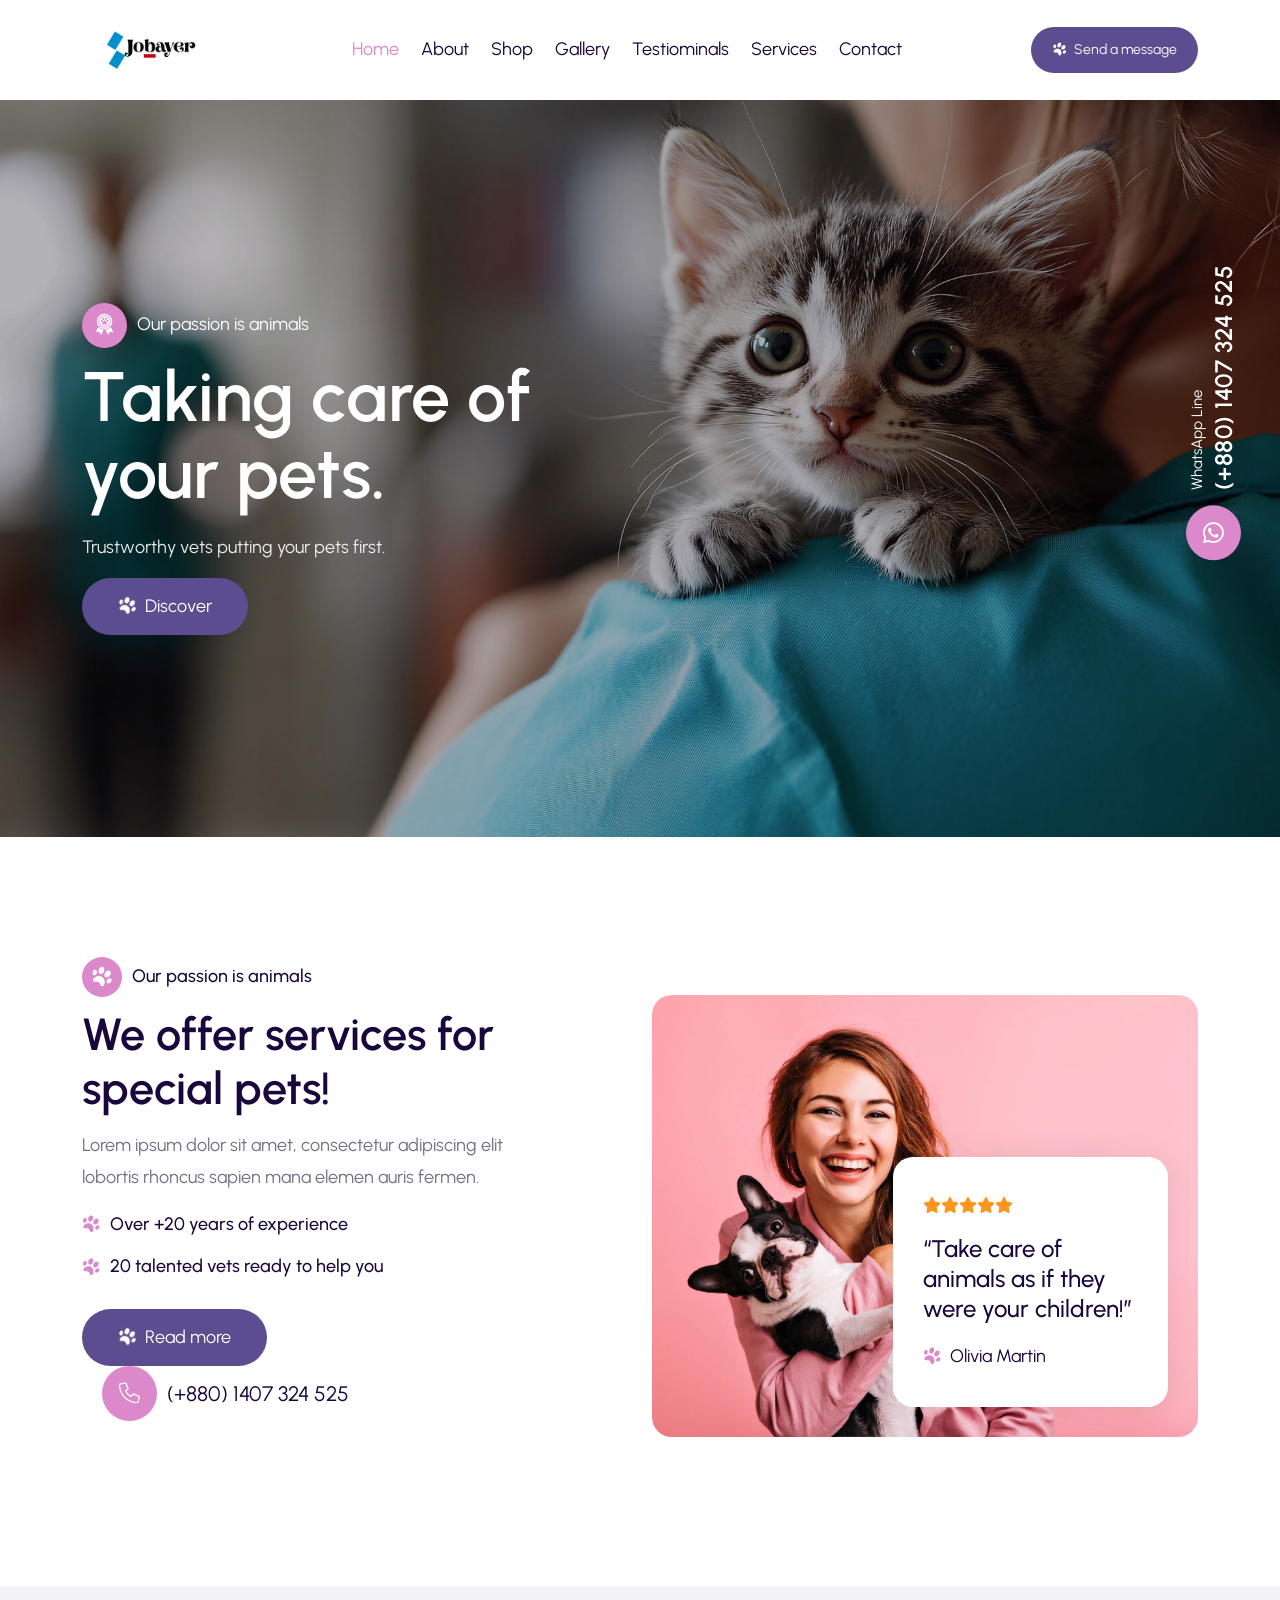
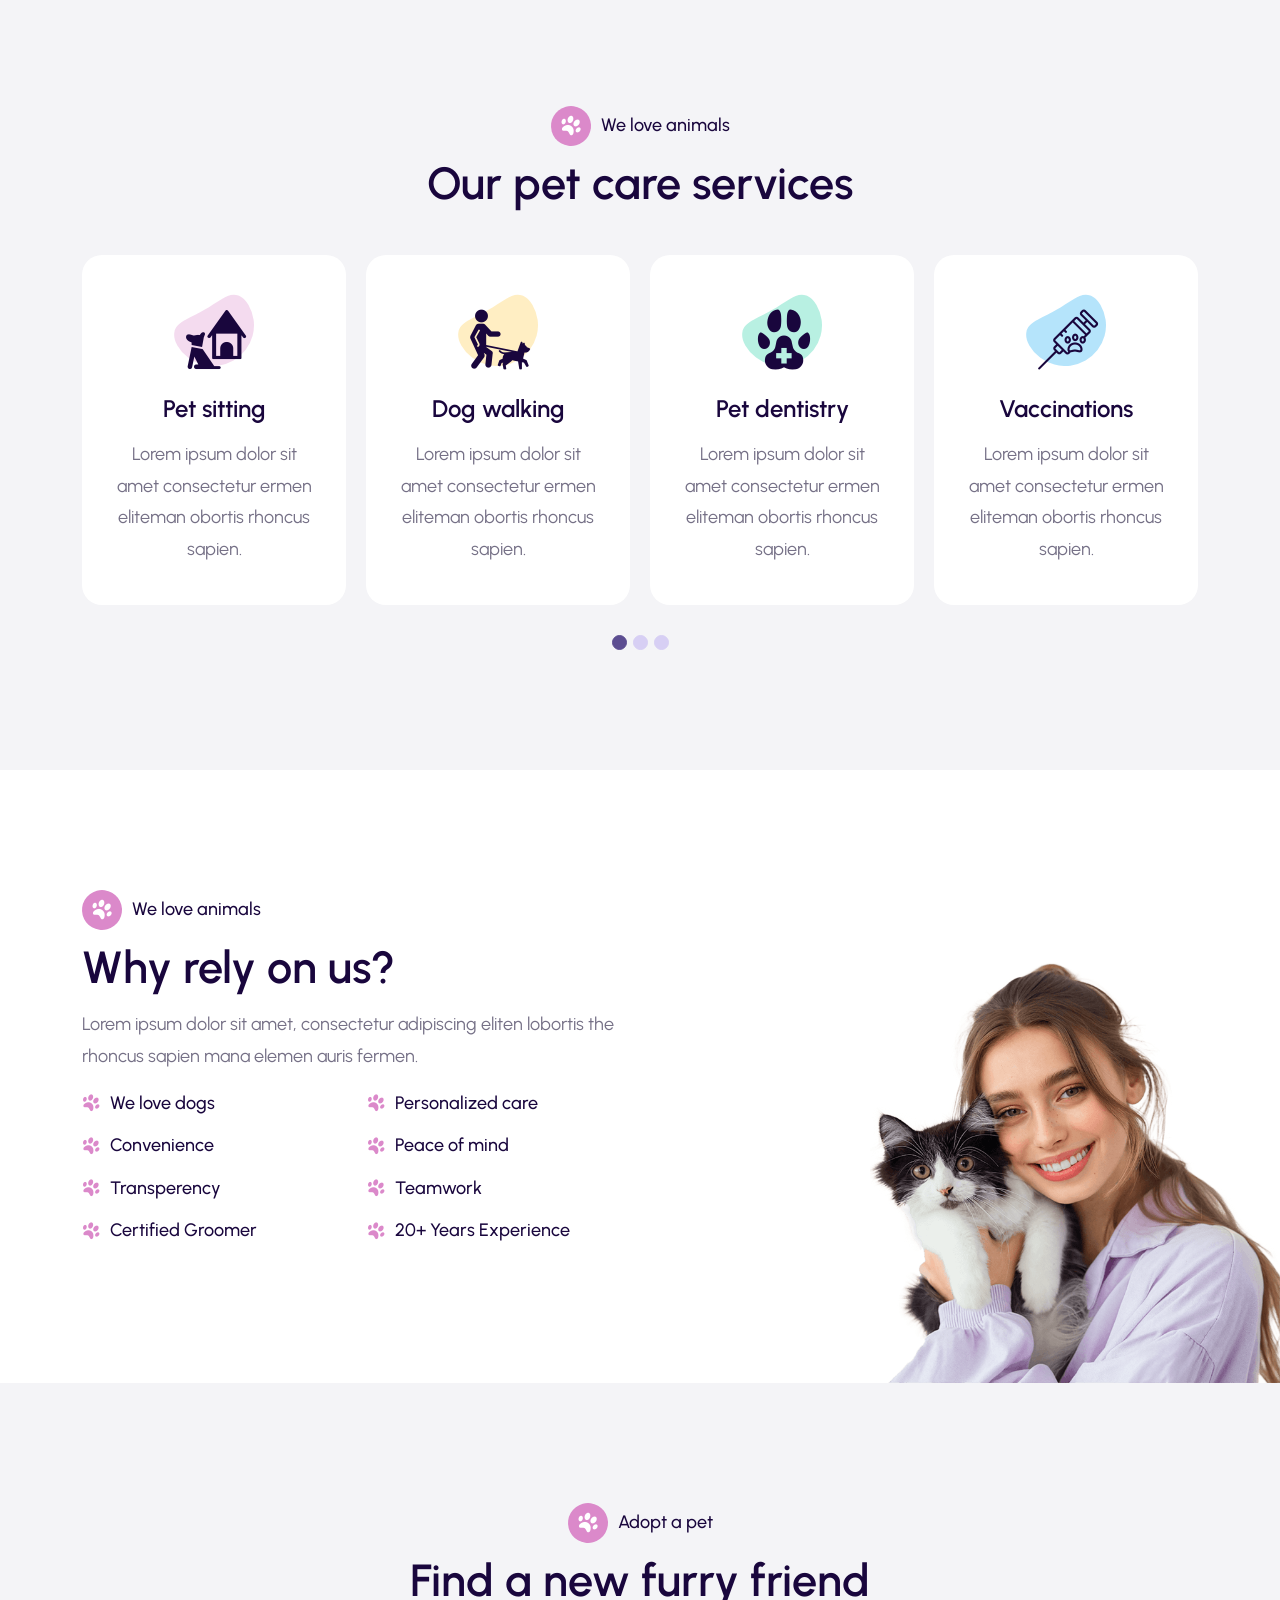
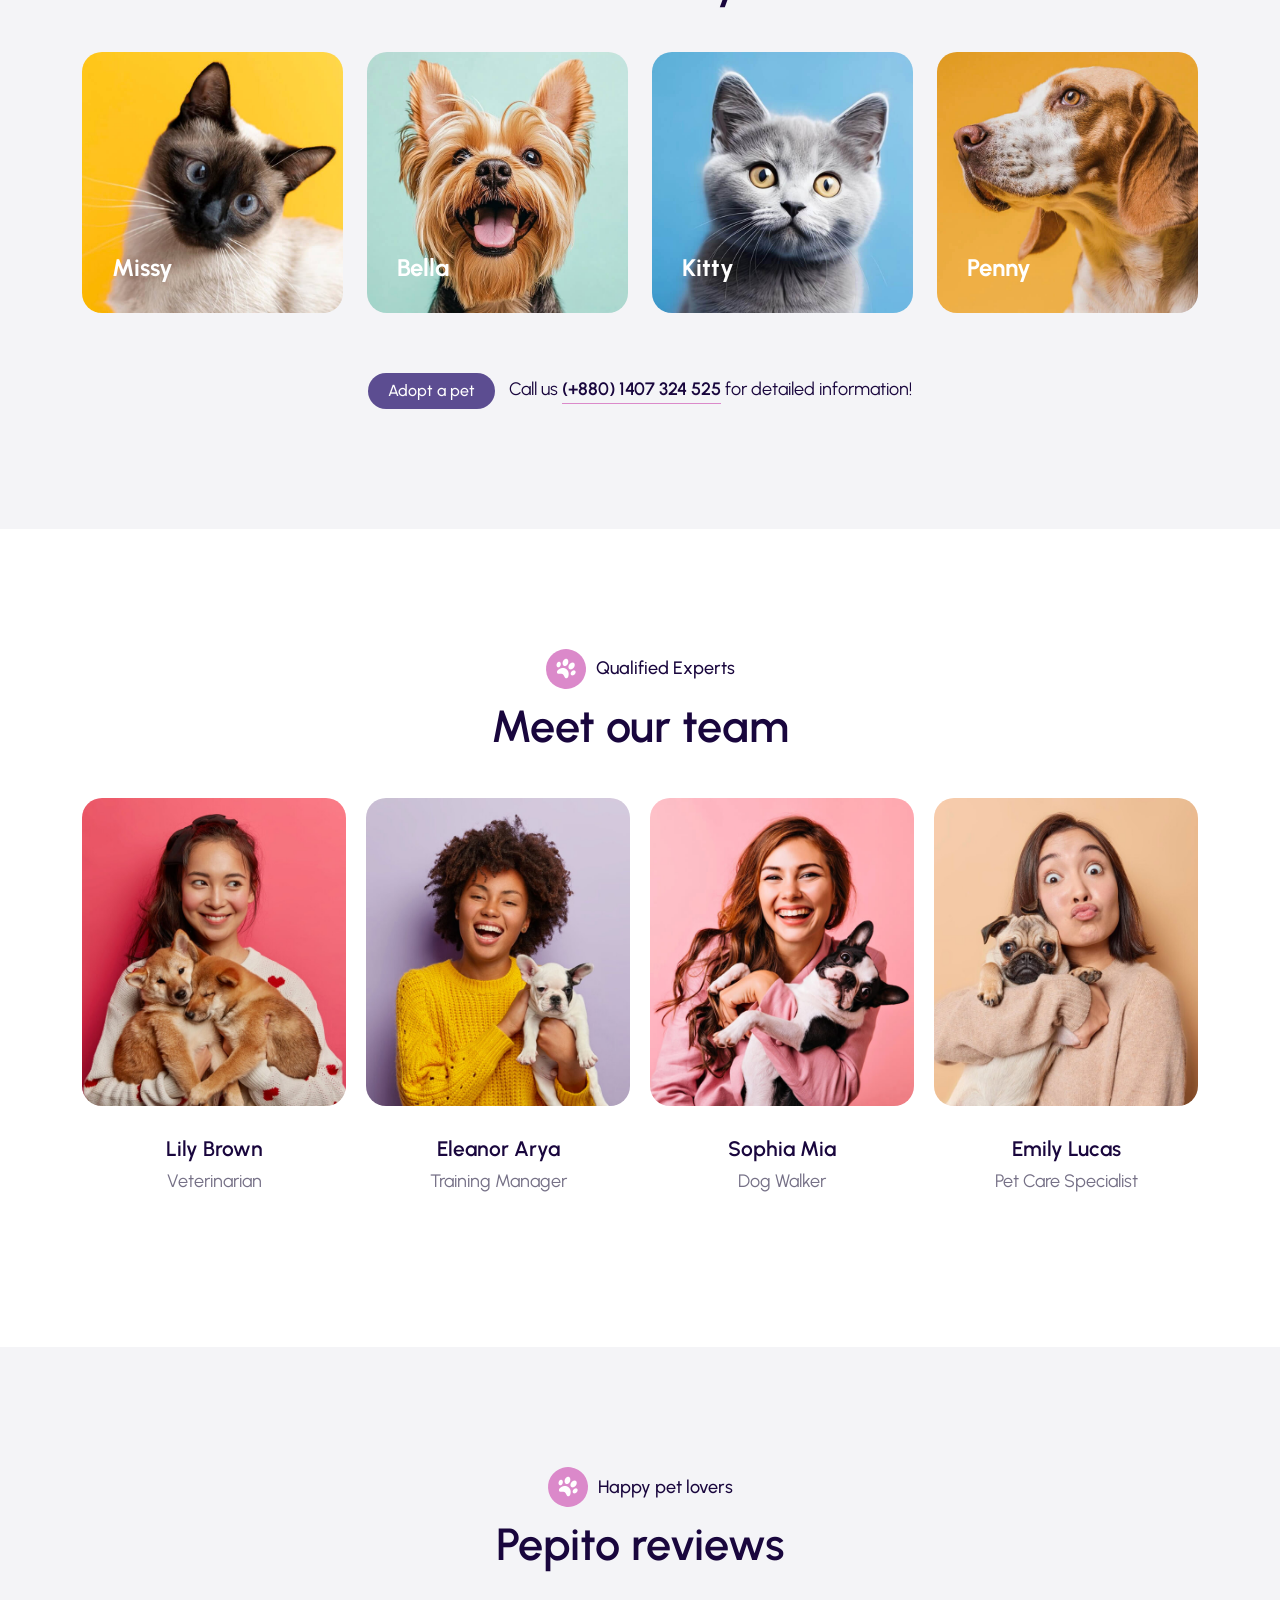
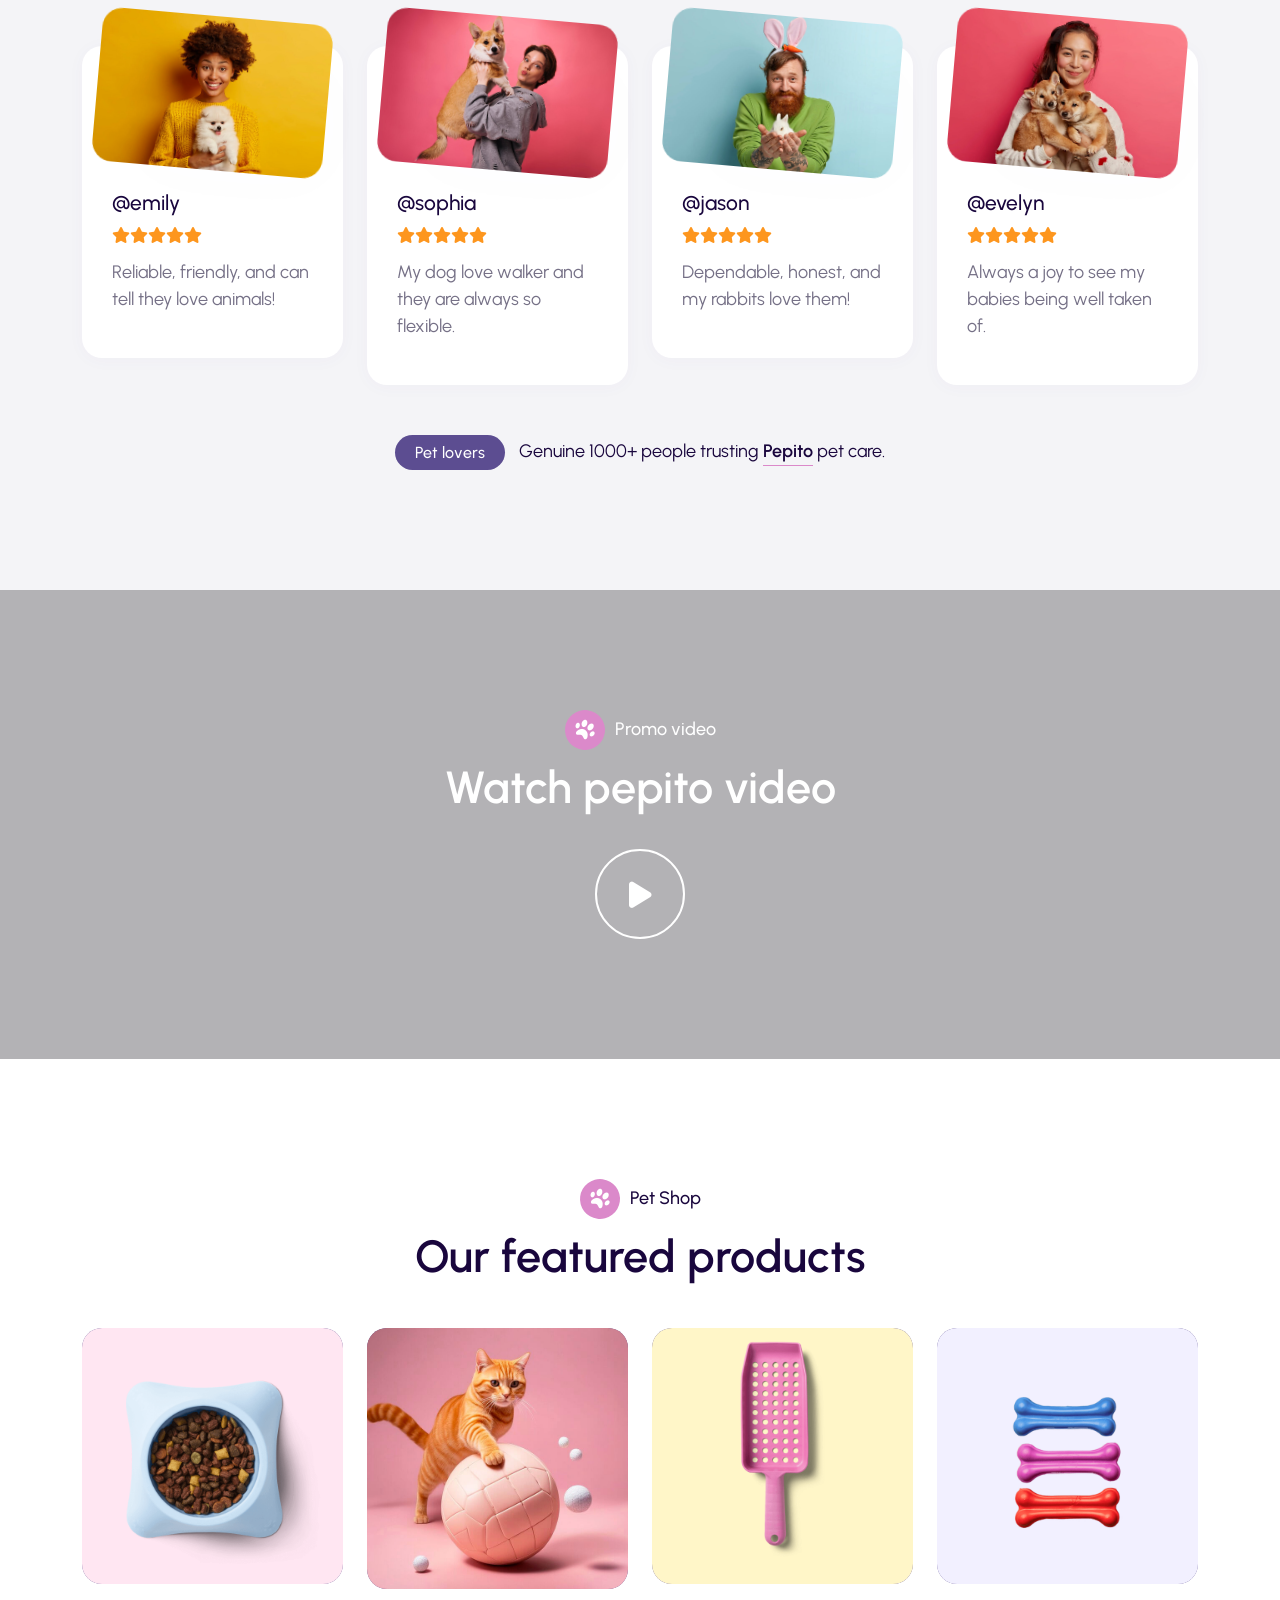
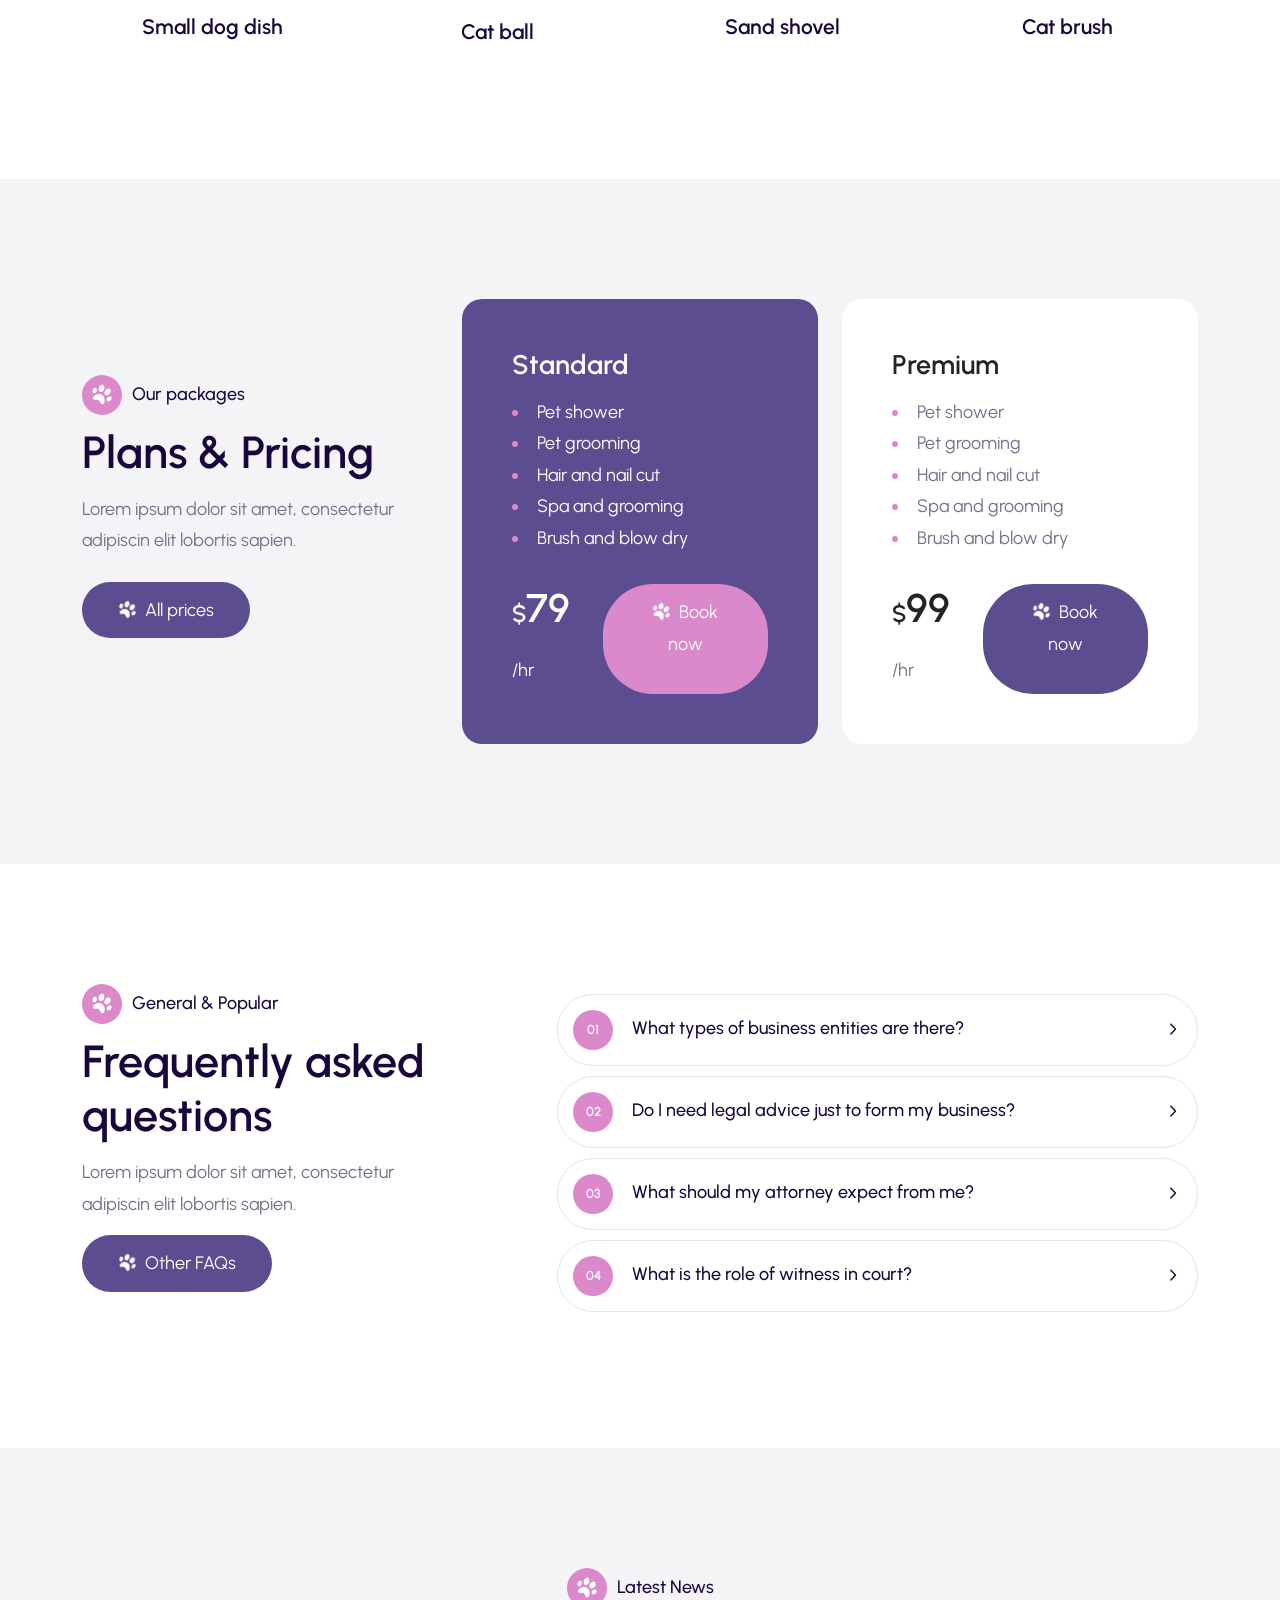
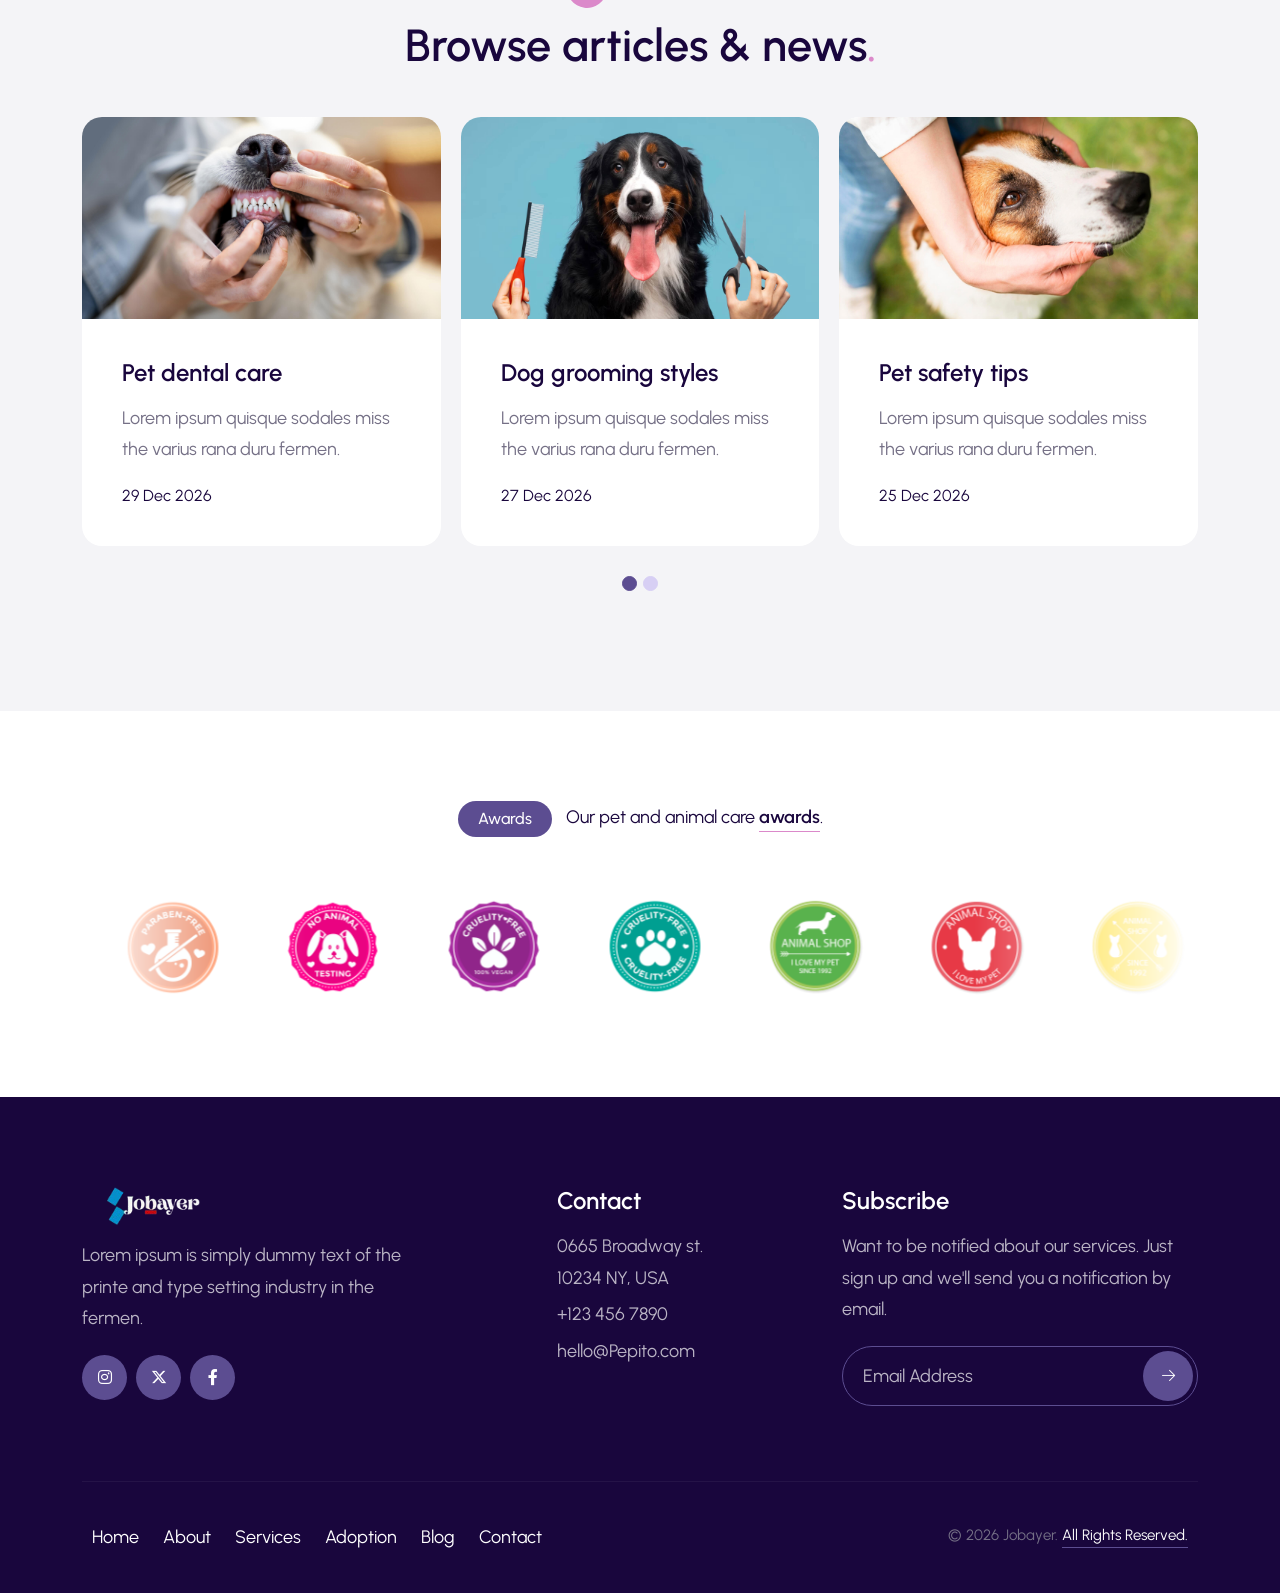
<file: index.html>
<!DOCTYPE html>
<html lang="en-US">


<head>
    <meta charset="utf-8">
    <meta name="viewport" content="width=device-width, initial-scale=1">
    <title>Pet Care & Veterinary</title>
    <meta name="description" content="Pepito is a clean and modern template for pet care, veterinary clinics, and pet stores. Features responsive design, grooming services, and animal adoption layouts.">
    <meta name="keywords" content="pet care, veterinary, pet shop, animal clinic, dog training, cat grooming, pet hotel, adoption, vet store, bootstrap 5, pet icons, animal boarding, responsive, duruthemes, pepito template">
    <meta name="author" content="DuruThemes">
    <meta name="robots" content="index, follow">
    <link rel="canonical" href="index-2.html">
    <link rel="icon" href="img/favicon.png" type="image/png">
    <link rel="preconnect" href="https://fonts.googleapis.com/">
    <link rel="preconnect" href="https://fonts.gstatic.com/" crossorigin>
    <link href="https://fonts.googleapis.com/css2?family=Urbanist:ital,wght@0,100..900;1,100..900&amp;display=swap" rel="stylesheet">
    <link rel="stylesheet" href="css/plugins.css" />
    <link rel="stylesheet" href="css/style.css" />
</head>
<body>
    <!-- Preloader -->
    <div class="preloader">
        <div class="centered">
            <div class="cont">
                <div class="loader-circle"></div>
                <div class="loader-line-mask">
                    <div class="loader-line"></div>
                </div> <img src="img/preloader.png" alt="">
            </div>
        </div>
    </div>
    <!-- Progress scroll totop -->
    <div class="progress-wrap cursor-pointer">
        <svg class="progress-circle svg-content" width="100%" height="100%" viewBox="-1 -1 102 102">
            <path d="M50,1 a49,49 0 0,1 0,98 a49,49 0 0,1 0,-98" />
        </svg>
    </div>
    <!-- Navbar -->
    <nav class="navbar navbar-expand-lg">
        <div class="container">
            <!-- Logo -->
            <div class="logo-wrapper">
                <a class="logo" href="index.html"> <img src="img/logo.png" class="logo-img" alt=""> </a>
                <!-- <div class="logo"><h2>Pepito</h2></div> -->
            </div>
            <!-- Button -->
            <button class="navbar-toggler" type="button" data-bs-toggle="collapse" data-bs-target="#navbar" aria-controls="navbar" aria-expanded="false" aria-label="Toggle navigation"> <span class="navbar-toggler-icon"><i class="fa-light fa-bars"></i></span> </button>
            <!-- Menu -->
            <div class="collapse navbar-collapse" id="navbar">

                <ul class="navbar-nav mx-auto">
                    <li class="nav-item">
                        <a class="nav-link active" href="index.html">Home</a></li>
                    <li class="nav-item">
                        <a class="nav-link" href="about.html">About</a>
                    </li>
                    <li class="nav-item">
                        <a class="nav-link" href="shop.html">Shop</a>
                    </li>
                    <li class="nav-item">
                        <a class="nav-link" href="gallery.html">Gallery</a>
                    </li>
                    <li class="nav-item">
                        <a class="nav-link" href="testiominals.html">Testiominals</a>
                    </li>
                    <li class="nav-item">
                        <a class="nav-link" href="services.html">Services</a>
                    </li>
                    <li class="nav-item">
                        <a class="nav-link" href="contact.html">Contact</a>
                    </li>
                </ul>
                <div class="navbar-right">
                    <div class="button"><a href="#0"><i class="flaticon-pawprint-4 mr-5"></i> Send a message</a></div>
                </div>
            </div>
        </div>
    </nav>
    <!-- Parallax Image Header -->
    <section class="parallax-header section-padding valign bg-img bg-position-top" data-overlay-dark="3" data-background="img/slider/4.jpg">
        <div class="container">
            <div class="row align-items-center">
                <div class="col-lg-6 col-md-12">
                    <h6><div class="icon"><i class="flaticon-prize-badge-with-paw-print"></i></div> Our passion is animals</h6>
                    <h1>Taking care of your pets.</h1>
                    <p>Trustworthy vets putting your pets first.</p> 
                    <a href="#" class="button-1"><i class="flaticon-pawprint-4"></i> Discover</a>
                </div>
            </div>
        </div>
        <!-- WhatsApp -->
        <div class="whatsapp">
            <a href="https://1.envato.market/bycamp" target="_blank">
                <div class="icon d-flex justify-content-center align-items-center"> <i class="fa-brands fa-whatsapp"></i> </div>
                <div class="call"><span> (+880) 1407 324 525</span>
                    <br>WhatsApp Line
                </div>
            </a>
        </div>
    </section>
    <!-- About -->
    <section class="about section-padding">
        <div class="container">
            <div class="row align-items-center">
                <div class="col-lg-5 col-md-12 mb-30">
                    <div class="content">
                        <div class="section-subtitle">
                            <div class="icon"><i class="flaticon-pawprint-4"></i></div> Our passion is animals
                        </div>
                        <div class="section-title">We offer services for special pets!</div>
                        <p>Lorem ipsum dolor sit amet, consectetur adipiscing elit lobortis rhoncus sapien mana elemen auris fermen.</p>
                        <ul class="listext list-unstyled">
                            <li>
                                <div class="listext-icon"> <i class="flaticon-pawprint-4"></i> </div>
                                <div class="listext-text">
                                    <p>Over +20 years of experience</p>
                                </div>
                            </li>
                            <li>
                                <div class="listext-icon"> <i class="flaticon-pawprint-4"></i> </div>
                                <div class="listext-text">
                                    <p>20 talented vets ready to help you</p>
                                </div>
                            </li>
                        </ul> <a href="about.html" class="button-1 mt-10"><i class="flaticon-pawprint-4"></i> Read more</a>
                        <div class="phone"><a href="tel:+1234567890"><i class="fa-light fa-phone"></i>(+880) 1407 324 525</a></div>
                    </div>
                </div>
                <div class="col-lg-6 offset-lg-1 col-md-12 mt-30">
                    <div class="item">
                        <div class="note vert-move">
                            <div class="icons mb-20"> <i class="fa-solid fa-star"></i> <i class="fa-solid fa-star"></i> <i class="fa-solid fa-star"></i> <i class="fa-solid fa-star"></i> <i class="fa-solid fa-star"></i> </div>
                            <div class="txt">“Take care of animals as if they were your children!”</div>
                            <div class="title"><i class="flaticon-pawprint-4"></i> Olivia Martin</div>
                            <div class="number-bg"></div>
                        </div> <img src="img/about.jpg" class="img-fluid" alt="">
                    </div>
                </div>
            </div>
        </div>
    </section>
    <!-- Services 1 -->
    <section class="services1 section-padding bg-light-gray">
        <div class="container">
            <div class="row">
                <div class="col-md-12 text-center mb-30">
                    <div class="section-subtitle">
                        <div class="icon"><i class="flaticon-pawprint-4"></i></div> We love animals
                    </div>
                    <div class="section-title">Our pet care services</div>
                </div>
            </div>
            <div class="row">
                <div class="col-md-12">
                    <div class="owl-carousel owl-theme">
                        <div class="item">
                            <div class="front">
                                <div class="contents"> <span class="flaticon-dog-and-pets-house">
                                        <span>
                                            <svg xmlns="http://www.w3.org/2000/svg" width="80" height="72" viewBox="0 0 80 72">
                                                <path class="svg-image fill-color" d="M30,16C46.588,6.484,54.481-2.058,64.3,1.452c3.145,1.125,6.861,3.657,10.212,9.426A40.611,40.611,0,0,1,59.5,66.544,41.151,41.151,0,0,1,3.482,51.629C0.134,45.865-.2,41.289.375,38.125,2.228,27.979,13.544,25.436,30,16Z"></path>
                                            </svg>
                                        </span> </span>
                                    <h2 class="title">Pet sitting</h2>
                                    <p class="text">Lorem ipsum dolor sit amet consectetur ermen eliteman obortis rhoncus sapien.</p>
                                </div>
                            </div>
                            <div class="back"> <img class="img img-fluid" src="img/services/01.jpg">
                                <div class="contents">
                                    <h2 class="title">Pet sitting</h2>
                                    <p class="text">Lorem ipsum dolor sit amet consectetur ermen eliteman obortis rhoncus sapien.</p> <a href="#" class="button-1 mt-20">Read more</a>
                                </div>
                            </div>
                        </div>
                        <div class="item">
                            <div class="front">
                                <div class="contents"> <span class="flaticon-animals-11">
                                        <span>
                                            <svg xmlns="http://www.w3.org/2000/svg" width="80" height="72" viewBox="0 0 80 72">
                                                <path class="svg-image fill-color-2" d="M30,16C46.588,6.484,54.481-2.058,64.3,1.452c3.145,1.125,6.861,3.657,10.212,9.426A40.611,40.611,0,0,1,59.5,66.544,41.151,41.151,0,0,1,3.482,51.629C0.134,45.865-.2,41.289.375,38.125,2.228,27.979,13.544,25.436,30,16Z"></path>
                                            </svg>
                                        </span> </span>
                                    <h2 class="title">Dog walking</h2>
                                    <p class="text">Lorem ipsum dolor sit amet consectetur ermen eliteman obortis rhoncus sapien.</p>
                                </div>
                            </div>
                            <div class="back"> <img class="img img-fluid" src="img/services/02.jpg">
                                <div class="contents">
                                    <h2 class="title">Dog walking</h2>
                                    <p class="text">Lorem ipsum dolor sit amet consectetur ermen eliteman obortis rhoncus sapien.</p> <a href="#" class="button-1 mt-20">Read more</a>
                                </div>
                            </div>
                        </div>
                        <div class="item">
                            <div class="front">
                                <div class="contents"> <span class="flaticon-veterinarian-hospital">
                                        <span>
                                            <svg xmlns="http://www.w3.org/2000/svg" width="80" height="72" viewBox="0 0 80 72">
                                                <path class="svg-image fill-color-3" d="M30,16C46.588,6.484,54.481-2.058,64.3,1.452c3.145,1.125,6.861,3.657,10.212,9.426A40.611,40.611,0,0,1,59.5,66.544,41.151,41.151,0,0,1,3.482,51.629C0.134,45.865-.2,41.289.375,38.125,2.228,27.979,13.544,25.436,30,16Z"></path>
                                            </svg>
                                        </span> </span>
                                    <h2 class="title">Pet dentistry</h2>
                                    <p class="text">Lorem ipsum dolor sit amet consectetur ermen eliteman obortis rhoncus sapien.</p>
                                </div>
                            </div>
                            <div class="back"> <img class="img img-fluid" src="img/services/03.jpg">
                                <div class="contents">
                                    <h2 class="title">Pet dentistry</h2>
                                    <p class="text">Lorem ipsum dolor sit amet consectetur ermen eliteman obortis rhoncus sapien.</p> <a href="#" class="button-1 mt-20">Read more</a>
                                </div>
                            </div>
                        </div>
                        <div class="item">
                            <div class="front">
                                <div class="contents"> <span class="flaticon-syringe">
                                        <span>
                                            <svg xmlns="http://www.w3.org/2000/svg" width="80" height="72" viewBox="0 0 80 72">
                                                <path class="svg-image fill-color-4" d="M30,16C46.588,6.484,54.481-2.058,64.3,1.452c3.145,1.125,6.861,3.657,10.212,9.426A40.611,40.611,0,0,1,59.5,66.544,41.151,41.151,0,0,1,3.482,51.629C0.134,45.865-.2,41.289.375,38.125,2.228,27.979,13.544,25.436,30,16Z"></path>
                                            </svg>
                                        </span> </span>
                                    <h2 class="title">Vaccinations</h2>
                                    <p class="text">Lorem ipsum dolor sit amet consectetur ermen eliteman obortis rhoncus sapien.</p>
                                </div>
                            </div>
                            <div class="back"> <img class="img img-fluid" src="img/services/04.jpg">
                                <div class="contents">
                                    <h2 class="title">Vaccinations</h2>
                                    <p class="text">Lorem ipsum dolor sit amet consectetur ermen eliteman obortis rhoncus sapien.</p> <a href="#" class="button-1 mt-20">Read more</a>
                                </div>
                            </div>
                        </div>
                        <div class="item">
                            <div class="front">
                                <div class="contents"> <span class="flaticon-scissors">
                                        <span>
                                            <svg xmlns="http://www.w3.org/2000/svg" width="80" height="72" viewBox="0 0 80 72">
                                                <path class="svg-image fill-color-2" d="M30,16C46.588,6.484,54.481-2.058,64.3,1.452c3.145,1.125,6.861,3.657,10.212,9.426A40.611,40.611,0,0,1,59.5,66.544,41.151,41.151,0,0,1,3.482,51.629C0.134,45.865-.2,41.289.375,38.125,2.228,27.979,13.544,25.436,30,16Z"></path>
                                            </svg>
                                        </span> </span>
                                    <h2 class="title">Pet grooming</h2>
                                    <p class="text">Lorem ipsum dolor sit amet consectetur ermen eliteman obortis rhoncus sapien.</p>
                                </div>
                            </div>
                            <div class="back"> <img class="img img-fluid" src="img/services/05.jpg">
                                <div class="contents">
                                    <h2 class="title">Pet grooming</h2>
                                    <p class="text">Lorem ipsum dolor sit amet consectetur ermen eliteman obortis rhoncus sapien.</p> <a href="#" class="button-1 mt-20">Read more</a>
                                </div>
                            </div>
                        </div>
                        <div class="item">
                            <div class="front">
                                <div class="contents"> <span class="flaticon-dog-puppy">
                                        <span>
                                            <svg xmlns="http://www.w3.org/2000/svg" width="80" height="72" viewBox="0 0 80 72">
                                                <path class="svg-image fill-color" d="M30,16C46.588,6.484,54.481-2.058,64.3,1.452c3.145,1.125,6.861,3.657,10.212,9.426A40.611,40.611,0,0,1,59.5,66.544,41.151,41.151,0,0,1,3.482,51.629C0.134,45.865-.2,41.289.375,38.125,2.228,27.979,13.544,25.436,30,16Z"></path>
                                            </svg>
                                        </span> </span>
                                    <h2 class="title">Puppy program</h2>
                                    <p class="text">Lorem ipsum dolor sit amet consectetur ermen eliteman obortis rhoncus sapien.</p>
                                </div>
                            </div>
                            <div class="back"> <img class="img img-fluid" src="img/services/06.jpg">
                                <div class="contents">
                                    <h2 class="title">Puppy program</h2>
                                    <p class="text">Lorem ipsum dolor sit amet consectetur ermen eliteman obortis rhoncus sapien.</p> <a href="#" class="button-1 mt-20">Read more</a>
                                </div>
                            </div>
                        </div>
                        <div class="item">
                            <div class="front">
                                <div class="contents"> <span class="flaticon-cross">
                                        <span>
                                            <svg xmlns="http://www.w3.org/2000/svg" width="80" height="72" viewBox="0 0 80 72">
                                                <path class="svg-image fill-color-4" d="M30,16C46.588,6.484,54.481-2.058,64.3,1.452c3.145,1.125,6.861,3.657,10.212,9.426A40.611,40.611,0,0,1,59.5,66.544,41.151,41.151,0,0,1,3.482,51.629C0.134,45.865-.2,41.289.375,38.125,2.228,27.979,13.544,25.436,30,16Z"></path>
                                            </svg>
                                        </span> </span>
                                    <h2 class="title">Veterinary service</h2>
                                    <p class="text">Lorem ipsum dolor sit amet consectetur ermen eliteman obortis rhoncus sapien.</p>
                                </div>
                            </div>
                            <div class="back"> <img class="img img-fluid" src="img/services/07.jpg">
                                <div class="contents">
                                    <h2 class="title">Veterinary service</h2>
                                    <p class="text">Lorem ipsum dolor sit amet consectetur ermen eliteman obortis rhoncus sapien.</p> <a href="#" class="button-1 mt-20">Read more</a>
                                </div>
                            </div>
                        </div>
                        <div class="item">
                            <div class="front">
                                <div class="contents"> <span class="flaticon-animal-13">
                                        <span>
                                            <svg xmlns="http://www.w3.org/2000/svg" width="80" height="72" viewBox="0 0 80 72">
                                                <path class="svg-image fill-color-3" d="M30,16C46.588,6.484,54.481-2.058,64.3,1.452c3.145,1.125,6.861,3.657,10.212,9.426A40.611,40.611,0,0,1,59.5,66.544,41.151,41.151,0,0,1,3.482,51.629C0.134,45.865-.2,41.289.375,38.125,2.228,27.979,13.544,25.436,30,16Z"></path>
                                            </svg>
                                        </span> </span>
                                    <h2 class="title">Overnight care</h2>
                                    <p class="text">Lorem ipsum dolor sit amet consectetur ermen eliteman obortis rhoncus sapien.</p>
                                </div>
                            </div>
                            <div class="back"> <img class="img img-fluid" src="img/services/08.jpg">
                                <div class="contents">
                                    <h2 class="title">Overnight care</h2>
                                    <p class="text">Lorem ipsum dolor sit amet consectetur ermen eliteman obortis rhoncus sapien.</p> <a href="#" class="button-1 mt-20">Read more</a>
                                </div>
                            </div>
                        </div>
                        <div class="item">
                            <div class="front">
                                <div class="contents"> <span class="flaticon-pet-food">
                                        <span>
                                            <svg xmlns="http://www.w3.org/2000/svg" width="80" height="72" viewBox="0 0 80 72">
                                                <path class="svg-image fill-color" d="M30,16C46.588,6.484,54.481-2.058,64.3,1.452c3.145,1.125,6.861,3.657,10.212,9.426A40.611,40.611,0,0,1,59.5,66.544,41.151,41.151,0,0,1,3.482,51.629C0.134,45.865-.2,41.289.375,38.125,2.228,27.979,13.544,25.436,30,16Z"></path>
                                            </svg>
                                        </span> </span>
                                    <h2 class="title">Healthy meals</h2>
                                    <p class="text">Lorem ipsum dolor sit amet consectetur ermen eliteman obortis rhoncus sapien.</p>
                                </div>
                            </div>
                            <div class="back"> <img class="img img-fluid" src="img/services/09.jpg">
                                <div class="contents">
                                    <h2 class="title">Healthy meals</h2>
                                    <p class="text">Lorem ipsum dolor sit amet consectetur ermen eliteman obortis rhoncus sapien.</p> <a href="#" class="button-1 mt-20">Read more</a>
                                </div>
                            </div>
                        </div>
                        <div class="item">
                            <div class="front">
                                <div class="contents"> <span class="flaticon-people-1">
                                        <span>
                                            <svg xmlns="http://www.w3.org/2000/svg" width="80" height="72" viewBox="0 0 80 72">
                                                <path class="svg-image fill-color-2" d="M30,16C46.588,6.484,54.481-2.058,64.3,1.452c3.145,1.125,6.861,3.657,10.212,9.426A40.611,40.611,0,0,1,59.5,66.544,41.151,41.151,0,0,1,3.482,51.629C0.134,45.865-.2,41.289.375,38.125,2.228,27.979,13.544,25.436,30,16Z"></path>
                                            </svg>
                                        </span> </span>
                                    <h2 class="title">Fun activities</h2>
                                    <p class="text">Lorem ipsum dolor sit amet consectetur ermen eliteman obortis rhoncus sapien.</p>
                                </div>
                            </div>
                            <div class="back"> <img class="img img-fluid" src="img/services/10.jpg">
                                <div class="contents">
                                    <h2 class="title">Fun activities</h2>
                                    <p class="text">Lorem ipsum dolor sit amet consectetur ermen eliteman obortis rhoncus sapien.</p> <a href="#" class="button-1 mt-20">Read more</a>
                                </div>
                            </div>
                        </div>
                        <div class="item">
                            <div class="front">
                                <div class="contents"> <span class="flaticon-dog-training-3">
                                        <span>
                                            <svg xmlns="http://www.w3.org/2000/svg" width="80" height="72" viewBox="0 0 80 72">
                                                <path class="svg-image fill-color-3" d="M30,16C46.588,6.484,54.481-2.058,64.3,1.452c3.145,1.125,6.861,3.657,10.212,9.426A40.611,40.611,0,0,1,59.5,66.544,41.151,41.151,0,0,1,3.482,51.629C0.134,45.865-.2,41.289.375,38.125,2.228,27.979,13.544,25.436,30,16Z"></path>
                                            </svg>
                                        </span> </span>
                                    <h2 class="title">Training services</h2>
                                    <p class="text">Lorem ipsum dolor sit amet consectetur ermen eliteman obortis rhoncus sapien.</p>
                                </div>
                            </div>
                            <div class="back"> <img class="img img-fluid" src="img/services/11.jpg">
                                <div class="contents">
                                    <h2 class="title">Training services</h2>
                                    <p class="text">Lorem ipsum dolor sit amet consectetur ermen eliteman obortis rhoncus sapien.</p> <a href="#" class="button-1 mt-20">Read more</a>
                                </div>
                            </div>
                        </div>
                        <div class="item">
                            <div class="front">
                                <div class="contents"> <span class="flaticon-dog-with-first-aid-kit-bag">
                                        <span>
                                            <svg xmlns="http://www.w3.org/2000/svg" width="80" height="72" viewBox="0 0 80 72">
                                                <path class="svg-image fill-color-4" d="M30,16C46.588,6.484,54.481-2.058,64.3,1.452c3.145,1.125,6.861,3.657,10.212,9.426A40.611,40.611,0,0,1,59.5,66.544,41.151,41.151,0,0,1,3.482,51.629C0.134,45.865-.2,41.289.375,38.125,2.228,27.979,13.544,25.436,30,16Z"></path>
                                            </svg>
                                        </span> </span>
                                    <h2 class="title">Microchipping</h2>
                                    <p class="text">Lorem ipsum dolor sit amet consectetur ermen eliteman obortis rhoncus sapien.</p>
                                </div>
                            </div>
                            <div class="back"> <img class="img img-fluid" src="img/services/12.jpg">
                                <div class="contents">
                                    <h2 class="title">Microchipping</h2>
                                    <p class="text">Lorem ipsum dolor sit amet consectetur ermen eliteman obortis rhoncus sapien.</p> <a href="#" class="button-1 mt-20">Read more</a>
                                </div>
                            </div>
                        </div>
                    </div>
                </div>
            </div>
        </div>
    </section>
    <!-- Banner -->
    <section class="banner section-padding">
        <div class="container">
            <div class="row align-items-center">
                <div class="col-lg-6 col-md-12">
                    <div class="content">
                        <div class="section-subtitle">
                            <div class="icon"><i class="flaticon-pawprint-4"></i></div> We love animals
                        </div>
                        <div class="section-title">Why rely on us?</div>
                        <p>Lorem ipsum dolor sit amet, consectetur adipiscing eliten lobortis the rhoncus sapien mana elemen auris fermen.</p>
                        <div class="row">
                            <div class="col-lg-6 col-md-12">
                                <ul class="listext list-unstyled">
                                    <li>
                                        <div class="listext-icon"><i class="flaticon-pawprint-4"></i></div>
                                        <div class="listext-text">
                                            <p>We love dogs</p>
                                        </div>
                                    </li>
                                    <li>
                                        <div class="listext-icon"><i class="flaticon-pawprint-4"></i></div>
                                        <div class="listext-text">
                                            <p>Convenience</p>
                                        </div>
                                    </li>
                                    <li>
                                        <div class="listext-icon"><i class="flaticon-pawprint-4"></i></div>
                                        <div class="listext-text">
                                            <p>Transperency</p>
                                        </div>
                                    </li>
                                    <li>
                                        <div class="listext-icon"><i class="flaticon-pawprint-4"></i></div>
                                        <div class="listext-text">
                                            <p>Certified Groomer</p>
                                        </div>
                                    </li>
                                </ul>
                            </div>
                            <div class="col-lg-6 col-md-12">
                                <ul class="listext list-unstyled">
                                    <li>
                                        <div class="listext-icon"><i class="flaticon-pawprint-4"></i></div>
                                        <div class="listext-text">
                                            <p>Personalized care</p>
                                        </div>
                                    </li>
                                    <li>
                                        <div class="listext-icon"><i class="flaticon-pawprint-4"></i></div>
                                        <div class="listext-text">
                                            <p>Peace of mind</p>
                                        </div>
                                    </li>
                                    <li>
                                        <div class="listext-icon"><i class="flaticon-pawprint-4"></i></div>
                                        <div class="listext-text">
                                            <p>Teamwork</p>
                                        </div>
                                    </li>
                                    <li>
                                        <div class="listext-icon"><i class="flaticon-pawprint-4"></i></div>
                                        <div class="listext-text">
                                            <p>20+ Years Experience</p>
                                        </div>
                                    </li>
                                </ul>
                            </div>
                        </div>
                    </div>
                </div>
                <div class="col-lg-4 offset-lg-2 col-md-12">
                    <div class="img"><img src="img/pet3.png" class="img-fluid" alt=""></div>
                </div>
            </div>
        </div>
    </section>
    <!-- Adoption -->
    <section class="adoption section-padding bg-light-gray">
        <div class="container">
            <div class="row">
                <div class="col-md-12 text-center mb-30">
                    <div class="section-subtitle">
                        <div class="icon"><i class="flaticon-pawprint-4"></i></div> Adopt a pet
                    </div>
                    <div class="section-title">Find a new furry friend</div>
                </div>
            </div>
            <div class="row">
                <div class="col-md-3 mb-30">
                    <div class="item">
                        <div class="img"><img src="img/friend/01.jpg" alt="" class="w-100"></div>
                        <div class="front-header">
                            <h3 class="front-title">Missy</h3>
                        </div>
                        <div class="back-wrap bg-white">
                            <a href="adoption-single.html">
                                <h4 class="back-title">Missy</h4>
                                <div class="ullist">
                                    <ul>
                                        <li>Gender: Female</li>
                                        <li>Neutered: Yes</li>
                                        <li>Age: 2 years</li>
                                    </ul>
                                </div>
                            </a>
                        </div>
                    </div>
                </div>
                <div class="col-md-3 mb-30">
                    <div class="item">
                        <div class="img"><img src="img/friend/02.jpg" alt="" class="w-100"></div>
                        <div class="front-header">
                            <h3 class="front-title">Bella</h3>
                        </div>
                        <div class="back-wrap bg-white">
                            <h4 class="back-title"><a href="adoption-single.html">Bella</a></h4>
                            <div class="ullist">
                                <ul>
                                    <li>Gender: Male</li>
                                    <li>Neutered: Yes</li>
                                    <li>Age: 3 years</li>
                                </ul>
                            </div>
                        </div>
                    </div>
                </div>
                <div class="col-md-3 mb-30">
                    <div class="item">
                        <div class="img"><img src="img/friend/03.jpg" alt="" class="w-100"></div>
                        <div class="front-header">
                            <h3 class="front-title">Kitty</h3>
                        </div>
                        <div class="back-wrap bg-white">
                            <h4 class="back-title"><a href="adoption-single.html">Kitty</a></h4>
                            <div class="ullist">
                                <ul>
                                    <li>Gender: Male</li>
                                    <li>Neutered: Yes</li>
                                    <li>Age: 5 years</li>
                                </ul>
                            </div>
                        </div>
                    </div>
                </div>
                <div class="col-md-3 mb-30">
                    <div class="item">
                        <div class="img"><img src="img/friend/04.jpg" alt="" class="w-100"></div>
                        <div class="front-header">
                            <h3 class="front-title">Penny</h3>
                        </div>
                        <div class="back-wrap bg-white">
                            <h4 class="back-title"><a href="adoption-single.html">Penny</a></h4>
                            <div class="ullist">
                                <ul>
                                    <li>Gender: Male</li>
                                    <li>Neutered: No</li>
                                    <li>Age: 5 years</li>
                                </ul>
                            </div>
                        </div>
                    </div>
                </div>
            </div>
            <div class="row">
                <div class="col-md-12 text-center mt-30">
                    <div class="section-info">
                        <div class="tag">Adopt a pet</div>
                        <div class="desc">Call us <span class="text-decoration-line-bottom">(+880) 1407 324 525</span> for detailed information!</div>
                    </div>
                </div>
            </div>
        </div>
    </section>
    <!-- Team -->
    <section class="team section-padding">
        <div class="container">
            <div class="row">
                <div class="col-md-12 text-center mb-30">
                    <div class="section-subtitle">
                        <div class="icon"><i class="flaticon-pawprint-4"></i></div> Qualified Experts
                    </div>
                    <div class="section-title">Meet our team</div>
                </div>
            </div>
            <div class="row">
                <div class="col-md-12">
                    <div class="owl-carousel owl-theme">
                        <div class="item">
                            <div class="img"> <img src="img/team/01.jpg" alt="" class="img-cover">
                                <div class="social-icons">
                                    <a href="#"> <i class="fab fa-facebook-f"></i> </a>
                                    <a href="#"> <i class="fab fa-x-twitter"></i> </a>
                                    <a href="#"> <i class="fab fa-instagram"></i> </a>
                                    <a href="#"> <i class="fab fa-linkedin-in"></i> </a>
                                </div>
                            </div>
                            <div class="info">
                                <h5><a href="team-single.html">Lily Brown</a></h5>
                                <p>Veterinarian</p>
                            </div>
                        </div>
                        <div class="item">
                            <div class="img"> <img src="img/team/02.jpg" alt="" class="img-cover">
                                <div class="social-icons">
                                    <a href="#"> <i class="fab fa-facebook-f"></i> </a>
                                    <a href="#"> <i class="fab fa-x-twitter"></i> </a>
                                    <a href="#"> <i class="fab fa-instagram"></i> </a>
                                    <a href="#"> <i class="fab fa-linkedin-in"></i> </a>
                                </div>
                            </div>
                            <div class="info">
                                <h5><a href="team-single.html">Eleanor Arya</a></h5>
                                <p>Training Manager</p>
                            </div>
                        </div>
                        <div class="item">
                            <div class="img"> <img src="img/team/03.jpg" alt="" class="img-cover">
                                <div class="social-icons">
                                    <a href="#"> <i class="fab fa-facebook-f"></i> </a>
                                    <a href="#"> <i class="fab fa-x-twitter"></i> </a>
                                    <a href="#"> <i class="fab fa-instagram"></i> </a>
                                    <a href="#"> <i class="fab fa-linkedin-in"></i> </a>
                                </div>
                            </div>
                            <div class="info">
                                <h5><a href="team-single.html">Sophia Mia</a></h5>
                                <p>Dog Walker</p>
                            </div>
                        </div>
                        <div class="item">
                            <div class="img"> <img src="img/team/04.jpg" alt="" class="img-cover">
                                <div class="social-icons">
                                    <a href="#"> <i class="fab fa-facebook-f"></i> </a>
                                    <a href="#"> <i class="fab fa-x-twitter"></i> </a>
                                    <a href="#"> <i class="fab fa-instagram"></i> </a>
                                    <a href="#"> <i class="fab fa-linkedin-in"></i> </a>
                                </div>
                            </div>
                            <div class="info">
                                <h5><a href="team-single.html">Emily Lucas</a></h5>
                                <p>Pet Care Specialist</p>
                            </div>
                        </div>
                    </div>
                </div>
            </div>
        </div>
    </section>
    <!-- Testimonial -->
    <section class="testimonial section-padding bg-light-gray">
        <div class="container">
            <div class="row">
                <div class="col-md-12 text-center mb-30">
                    <div class="section-subtitle">
                        <div class="icon"><i class="flaticon-pawprint-4"></i></div> Happy pet lovers
                    </div>
                    <div class="section-title">Pepito reviews</div>
                </div>
            </div>
            <div class="row">
                <div class="col-md-3 mb-30">
                    <div class="item">
                        <div class="img">
                            <div class="br-sh"> <img src="img/comments/01.jpg" class="img-fluid" alt=""> </div>
                        </div>
                        <div class="cont">
                            <h3>@emily</h3>
                            <div class="icons mb-15"> <i class="fa-solid fa-star"></i> <i class="fa-solid fa-star"></i> <i class="fa-solid fa-star"></i> <i class="fa-solid fa-star"></i> <i class="fa-solid fa-star"></i> </div>
                            <p>Reliable, friendly, and can tell they love animals!</p>
                        </div>
                    </div>
                </div>
                <div class="col-md-3 mb-30">
                    <div class="item">
                        <div class="img">
                            <div class="br-sh"> <img src="img/comments/02.jpg" class="img-fluid" alt=""> </div>
                        </div>
                        <div class="cont">
                            <h3>@sophia</h3>
                            <div class="icons mb-15"> <i class="fa-solid fa-star"></i> <i class="fa-solid fa-star"></i> <i class="fa-solid fa-star"></i> <i class="fa-solid fa-star"></i> <i class="fa-solid fa-star"></i> </div>
                            <p>My dog love walker and they are always so flexible.</p>
                        </div>
                    </div>
                </div>
                <div class="col-md-3 mb-30">
                    <div class="item">
                        <div class="img">
                            <div class="br-sh"> <img src="img/comments/03.jpg" class="img-fluid" alt=""> </div>
                        </div>
                        <div class="cont">
                            <h3>@jason</h3>
                            <div class="icons mb-15"> <i class="fa-solid fa-star"></i> <i class="fa-solid fa-star"></i> <i class="fa-solid fa-star"></i> <i class="fa-solid fa-star"></i> <i class="fa-solid fa-star"></i> </div>
                            <p>Dependable, honest, and my rabbits love them!</p>
                        </div>
                    </div>
                </div>
                <div class="col-md-3 mb-30">
                    <div class="item">
                        <div class="img">
                            <div class="br-sh"> <img src="img/comments/04.jpg" class="img-fluid" alt=""> </div>
                        </div>
                        <div class="cont">
                            <h3>@evelyn</h3>
                            <div class="icons mb-15"> <i class="fa-solid fa-star"></i> <i class="fa-solid fa-star"></i> <i class="fa-solid fa-star"></i> <i class="fa-solid fa-star"></i> <i class="fa-solid fa-star"></i> </div>
                            <p>Always a joy to see my babies being well taken of.</p>
                        </div>
                    </div>
                </div>
            </div>
            <div class="row">
                <div class="col-md-12 text-center mt-20">
                    <div class="section-info">
                        <div class="tag">Pet lovers</div>
                        <div class="desc">Genuine 1000+ people trusting <span class="text-decoration-line-bottom">Pepito</span> pet care.</div>
                    </div>
                </div>
            </div>
        </div>
    </section>
    <!-- Video -->
    <section class="section-padding video-wrapper video bg-img bg-fixed" data-overlay-dark="3" data-background="img/slider/3.jpg">
        <div class="container">
            <div class="row justify-content-center">
                <div class="col-lg-5 col-md-12 mb-20">
                    <div class="section-head text-center">
                        <div class="section-subtitle text-white">
                            <div class="icon"><i class="flaticon-pawprint-4"></i></div> Promo video
                        </div>
                        <div class="section-title white">Watch pepito video</div>
                    </div>
                </div>
            </div>
            <div class="row">
                <div class="col-md-12 text-center">
                    <a class="vid" href="https://youtu.be/545E1RCSzLw">
                        <div class="vid-butn"> <span class="icon"><i class="fa-solid fa-play"></i></span> </div>
                    </a>
                </div>
            </div>
        </div>
    </section>
    <!-- Shop -->
    <section class="shop section-padding">
        <div class="container">
            <div class="row">
                <div class="col-md-12 text-center mb-30">
                    <div class="section-subtitle">
                        <div class="icon"><i class="flaticon-pawprint-4"></i></div> Pet Shop
                    </div>
                    <div class="section-title">Our featured products</div>
                </div>
            </div>
            <div class="row">
                <div class="col-lg-3 col-md-6">
                    <div class="item">
                        <div class="wrap">
                            <div class="img"> <img src="img/shop/01.png" class="img-fluid"> </div>
                            <div class="price">
                                <a href="#">
                                    <h4><span>Hot</span>$25.00</h4>
                                </a>
                            </div>
                        </div>
                    </div>
                    <div class="text">
                        <h5>Small dog dish</h5>
                    </div>
                </div>
                <div class="col-lg-3 col-md-6">
                    <div class="item">
                        <div class="wrap">
                            <div class="img"> <img src="img/shop/1.jpg" class="img-fluid"> </div>
                            <div class="price">
                                <a href="#">
                                    <h4><span>Hot</span>$35.00</h4>
                                </a>
                            </div>
                        </div>
                    </div>
                    <div class="text">
                        <h5>Cat ball</h5>
                    </div>
                </div>
                <div class="col-lg-3 col-md-6">
                    <div class="item">
                        <div class="wrap">
                            <div class="img"> <img src="img/shop/03.png" class="img-fluid"> </div>
                            <div class="price">
                                <a href="#">
                                    <h4><span>Hot</span>$40.00</h4>
                                </a>
                            </div>
                        </div>
                    </div>
                    <div class="text">
                        <h5>Sand shovel</h5>
                    </div>
                </div>
                <div class="col-lg-3 col-md-6">
                    <div class="item">
                        <div class="wrap">
                            <div class="img"> <img src="img/shop/06.png" class="img-fluid"> </div>
                            <div class="price">
                                <a href="#">
                                    <h4><span>Hot</span>$15.00</h4>
                                </a>
                            </div>
                        </div>
                    </div>
                    <div class="text">
                        <h5>Cat brush</h5>
                    </div>
                </div>
            </div>
        </div>
    </section>
    <!-- Pricing 1 -->
    <section class="pricing1 section-padding bg-light-gray">
        <div class="container">
            <div class="row align-items-center">
                <div class="col-lg-4 col-md-12 mb-30">
                    <div class="section-subtitle">
                        <div class="icon"><i class="flaticon-pawprint-4"></i></div> Our packages
                    </div>
                    <div class="section-title">Plans & Pricing</div>
                    <p>Lorem ipsum dolor sit amet, consectetur adipiscin elit lobortis sapien.</p> <a href="about.html" class="button-1 mt-10"><i class="flaticon-pawprint-4"></i> All prices</a>
                </div>
                <div class="col-lg-4 col-md-6">
                    <div class="item">
                        <h5>Standard</h5>
                        <ul class="mb-30">
                            <li class="text-white">Pet shower</li>
                            <li class="text-white">Pet grooming</li>
                            <li class="text-white">Hair and nail cut</li>
                            <li class="text-white">Spa and grooming</li>
                            <li class="text-white">Brush and blow dry</li>
                        </ul>
                        <div class="cont">
                            <h3 class="text-white"><span>$</span>79<i class="text-white">/hr</i></h3> <a href="#" class="button-3"><i class="flaticon-pawprint-4"></i> Book now</a>
                        </div>
                    </div>
                </div>
                <div class="col-lg-4 col-md-6">
                    <div class="item bg-white">
                        <h5 class="text-dark">Premium</h5>
                        <ul class="mb-30">
                            <li>Pet shower</li>
                            <li>Pet grooming</li>
                            <li>Hair and nail cut</li>
                            <li>Spa and grooming</li>
                            <li>Brush and blow dry</li>
                        </ul>
                        <div class="cont">
                            <h3 class="text-dark"><span class="text-dark">$</span>99<i>/hr</i></h3> <a href="#" class="button-1"><i class="flaticon-pawprint-4"></i> Book now</a>
                        </div>
                    </div>
                </div>
            </div>
        </div>
    </section>
    <!-- FAQs -->
    <section class="faqs section-padding">
        <div class="container">
            <div class="row">
                <div class="col-lg-4 col-md-12 mb-30">
                    <div class="section-subtitle">
                        <div class="icon"><i class="flaticon-pawprint-4"></i></div> General & Popular
                    </div>
                    <div class="section-title">Frequently asked questions</div>
                    <p>Lorem ipsum dolor sit amet, consectetur adipiscin elit lobortis sapien.</p> <a href="#" class="button-1"><i class="flaticon-pawprint-4"></i> Other FAQs</a>
                </div>
                <div class="col-lg-7 offset-lg-1 col-md-12">
                    <ul class="accordion-box clearfix">
                        <li class="accordion block">
                            <div class="acc-btn"><span>01</span> What types of business entities are there?</div>
                            <div class="acc-content">
                                <div class="content">
                                    <p>Lorem ipsum quisque sodales miss in the varius vestibulum drana tonton turpis porttiton tellus in the fermen.</p>
                                </div>
                            </div>
                        </li>
                        <li class="accordion block">
                            <div class="acc-btn"><span>02</span> Do I need legal advice just to form my business?</div>
                            <div class="acc-content">
                                <div class="content">
                                    <p>Lorem ipsum quisque sodales miss in the varius vestibulum drana tonton turpis porttiton tellus in the fermen.</p>
                                </div>
                            </div>
                        </li>
                        <li class="accordion block">
                            <div class="acc-btn"><span>03</span> What should my attorney expect from me?</div>
                            <div class="acc-content">
                                <div class="content">
                                    <p>Lorem ipsum quisque sodales miss in the varius vestibulum drana tonton turpis porttiton tellus in the fermen.</p>
                                </div>
                            </div>
                        </li>
                        <li class="accordion block">
                            <div class="acc-btn"><span>04</span> What is the role of witness in court?</div>
                            <div class="acc-content">
                                <div class="content">
                                    <p>Lorem ipsum quisque sodales miss in the varius vestibulum drana tonton turpis porttiton tellus in the fermen.</p>
                                </div>
                            </div>
                        </li>
                    </ul>
                </div>
            </div>
        </div>
    </section>
    <!-- Blog -->
    <section class="blog1 section-padding bg-light-gray">
        <div class="container">
            <div class="row">
                <div class="col-md-12 text-center mb-20">
                    <div class="section-subtitle">
                        <div class="icon"><i class="flaticon-pawprint-4"></i></div> Latest News
                    </div>
                    <div class="section-title">Browse articles & news<span>.</span></div>
                </div>
            </div>
            <div class="row">
                <div class="col-md-12">
                    <div class="owl-carousel owl-theme">
                        <div class="item mt-10 mb-30">
                            <div class="img"> <img src="img/blog/01.jpg" class="img-fluid" alt="">
                                <div class="cat">Dental</div>
                            </div>
                            <div class="cont">
                                <h4><a href="post.html">Pet dental care</a></h4>
                                <p>Lorem ipsum quisque sodales miss the varius rana duru fermen.</p>
                                <div class="author">
                                    <div>
                                        <h5>29 Dec 2026</h5>
                                        <h5>by <a href="#" class="text-decoration-line-bottom">Frank White</a></h5>
                                    </div>
                                </div>
                            </div>
                        </div>
                        <div class="item mt-10 mb-30">
                            <div class="img"> <img src="img/blog/06.jpg" class="img-fluid" alt="">
                                <div class="cat">Puppy</div>
                            </div>
                            <div class="cont">
                                <h4><a href="post.html">Dog grooming styles</a></h4>
                                <p>Lorem ipsum quisque sodales miss the varius rana duru fermen.</p>
                                <div class="author">
                                    <div>
                                        <h5>27 Dec 2026</h5>
                                        <h5>by <a href="#" class="text-decoration-line-bottom">Lily Duru</a></h5>
                                    </div>
                                </div>
                            </div>
                        </div>
                        <div class="item mt-10 mb-30">
                            <div class="img"> <img src="img/blog/03.jpg" class="img-fluid" alt="">
                                <div class="cat">Safety</div>
                            </div>
                            <div class="cont">
                                <h4><a href="post.html">Pet safety tips</a></h4>
                                <p>Lorem ipsum quisque sodales miss the varius rana duru fermen.</p>
                                <div class="author">
                                    <div>
                                        <h5>25 Dec 2026</h5>
                                        <h5>by <a href="#" class="text-decoration-line-bottom">Olivia Dan</a></h5>
                                    </div>
                                </div>
                            </div>
                        </div>
                        <div class="item mt-10 mb-30">
                            <div class="img"> <img src="img/blog/04.jpg" class="img-fluid" alt="">
                                <div class="cat">Parasite</div>
                            </div>
                            <div class="cont">
                                <h4><a href="post.html">Pet parasites</a></h4>
                                <p>Lorem ipsum quisque sodales miss the varius rana duru fermen.</p>
                                <div class="author">
                                    <div>
                                        <h5>24 Dec 2026</h5>
                                        <h5>by <a href="#" class="text-decoration-line-bottom">Emily Brown</a></h5>
                                    </div>
                                </div>
                            </div>
                        </div>
                        <div class="item mt-10 mb-30">
                            <div class="img"> <img src="img/blog/05.jpg" class="img-fluid" alt="">
                                <div class="cat">Puppy</div>
                            </div>
                            <div class="cont">
                                <h4><a href="post.html">Puppy sleeping habits</a></h4>
                                <p>Lorem ipsum quisque sodales miss the varius rana duru fermen.</p>
                                <div class="author">
                                    <div>
                                        <h5>23 Dec 2026</h5>
                                        <h5>by <a href="#" class="text-decoration-line-bottom">Enrico Frank</a></h5>
                                    </div>
                                </div>
                            </div>
                        </div>
                        <div class="item mt-10 mb-30">
                            <div class="img"> <img src="img/blog/02.jpg" class="img-fluid" alt="">
                                <div class="cat">Microchip</div>
                            </div>
                            <div class="cont">
                                <h4><a href="post.html">Cat microchipping</a></h4>
                                <p>Lorem ipsum quisque sodales miss the varius rana duru fermen.</p>
                                <div class="author">
                                    <div>
                                        <h5>21 Dec 2026</h5>
                                        <h5>by <a href="#" class="text-decoration-line-bottom">Martin Dan</a></h5>
                                    </div>
                                </div>
                            </div>
                        </div>
                    </div>
                </div>
            </div>
        </div>
    </section>
    <!-- Clients -->
    <section class="clients section-padding">
        <div class="container">
            <div class="row justify-content-center align-items-center">
                <div class="col-md-12 text-center mb-60">
                    <div class="section-info">
                        <div class="tag">Awards</div>
                        <div class="desc">Our pet and animal care <span class="text-decoration-line-bottom">awards</span>.</div>
                    </div>
                </div>
            </div>
            <div class="row justify-content-center">
                <div class="col-md-12">
                    <div class="owl-carousel owl-theme clients-active feather-shadow">
                        <a href="#0"><img src="img/clients/01.png" alt=""></a>
                        <a href="#0"><img src="img/clients/02.png" alt=""></a>
                        <a href="#0"><img src="img/clients/03.png" alt=""></a>
                        <a href="#0"><img src="img/clients/04.png" alt=""></a>
                        <a href="#0"><img src="img/clients/05.png" alt=""></a>
                        <a href="#0"><img src="img/clients/06.png" alt=""></a>
                        <a href="#0"><img src="img/clients/07.png" alt=""></a>
                        <a href="#0"><img src="img/clients/08.png" alt=""></a>
                    </div>
                </div>
            </div>
        </div>
    </section>
    <!-- Footer -->
    <footer class="footer">
        <!-- top -->
        <div class="top">
            <div class="container">
                <div class="row">
                    <div class="col-md-4 mb-30">
                        <div class="item">
                            <div class="logo"><img src="img/logo-light.png" alt=""></div>
                            <p class="mb-20">Lorem ipsum is simply dummy text of the printe and type setting industry in the fermen.</p>
                            <div class="social-icons">
                                <ul class="list-inline">
                                    <li><a href="#"><i class="fa-brands fa-instagram"></i></a></li>
                                    <li><a href="#"><i class="fab fa-x-twitter"></i></a></li>
                                    <li><a href="#"><i class="fa-brands fa-facebook-f"></i></a></li>
                                </ul>
                            </div>
                        </div>
                    </div>
                    <div class="col-md-3 offset-md-1 mb-30">
                        <div class="item">
                            <h3>Contact</h3>
                            <div class="location">0665 Broadway st.
                                <br>10234 NY, USA
                            </div>
                            <div class="phone"><a href="tel:+1234567890">+123 456 7890</a></div>
                            <div class="mail"><a href="mailto:hello@Pepito.com">hello@Pepito.com</a></div>
                        </div>
                    </div>
                    <div class="col-md-4 mb-30">
                        <div class="item">
                            <h3>Subscribe</h3>
                            <p class="mb-20">Want to be notified about our services. Just sign up and we'll send you a notification by email.</p>
                            <div class="newsletter">
                                <form action="#">
                                    <input type="email" placeholder="Email Address" required="">
                                    <button type="submit"><i class="fa-light fa-arrow-right"></i></button>
                                </form>
                            </div>
                        </div>
                    </div>
                </div>
            </div>
        </div>
        <!-- divider -->
        <div class="container">
            <div class="row">
                <div class="col-12">
                    <div class="divido"></div>
                </div>
            </div>
        </div>
        <!-- bottom -->
        <div class="bottom">
            <div class="container">
                <div class="row">
                    <div class="col-lg-8 col-md-12">
                        <div class="links">
                            <ul>
                                <li><a href="index.html">Home</a></li>
                                <li><a href="about.html">About</a></li>
                                <li><a href="services.html">Services</a></li>
                                <li><a href="adoption.html">Adoption</a></li>
                                <li><a href="blog1.html">Blog</a></li>
                                <li><a href="contact.html">Contact</a></li>
                            </ul>
                        </div>
                    </div>
                    <div class="col-lg-4 col-md-12 text-end">
                        <p>&copy; 2026 Jobayer. <a href="#">All Rights Reserved.</a></p>
                    </div>
                </div>
            </div>
        </div>
    </footer>
    <!-- jQuery -->
    <script src="js/jquery-3.7.1.min.js"></script>
    <script src="js/jquery-migrate-3.4.1.min.js"></script>
    <script src="js/modernizr-2.6.2.min.js"></script>
    <script src="js/imagesloaded.pkgd.min.js"></script>
    <script src="js/jquery.isotope.v3.0.2.js"></script>
    <script src="js/popper.min.js"></script>
    <script src="js/bootstrap.min.js"></script>
    <script src="js/scrollIt.min.js"></script>
    <script src="js/jquery.waypoints.min.js"></script>
    <script src="js/owl.carousel.min.js"></script>
    <script src="js/jquery.stellar.min.js"></script>
    <script src="js/jquery.magnific-popup.js"></script>
    <script src="js/YouTubePopUp.js"></script>
    <script src="js/custom.js"></script>
</body>


</html>
</file>
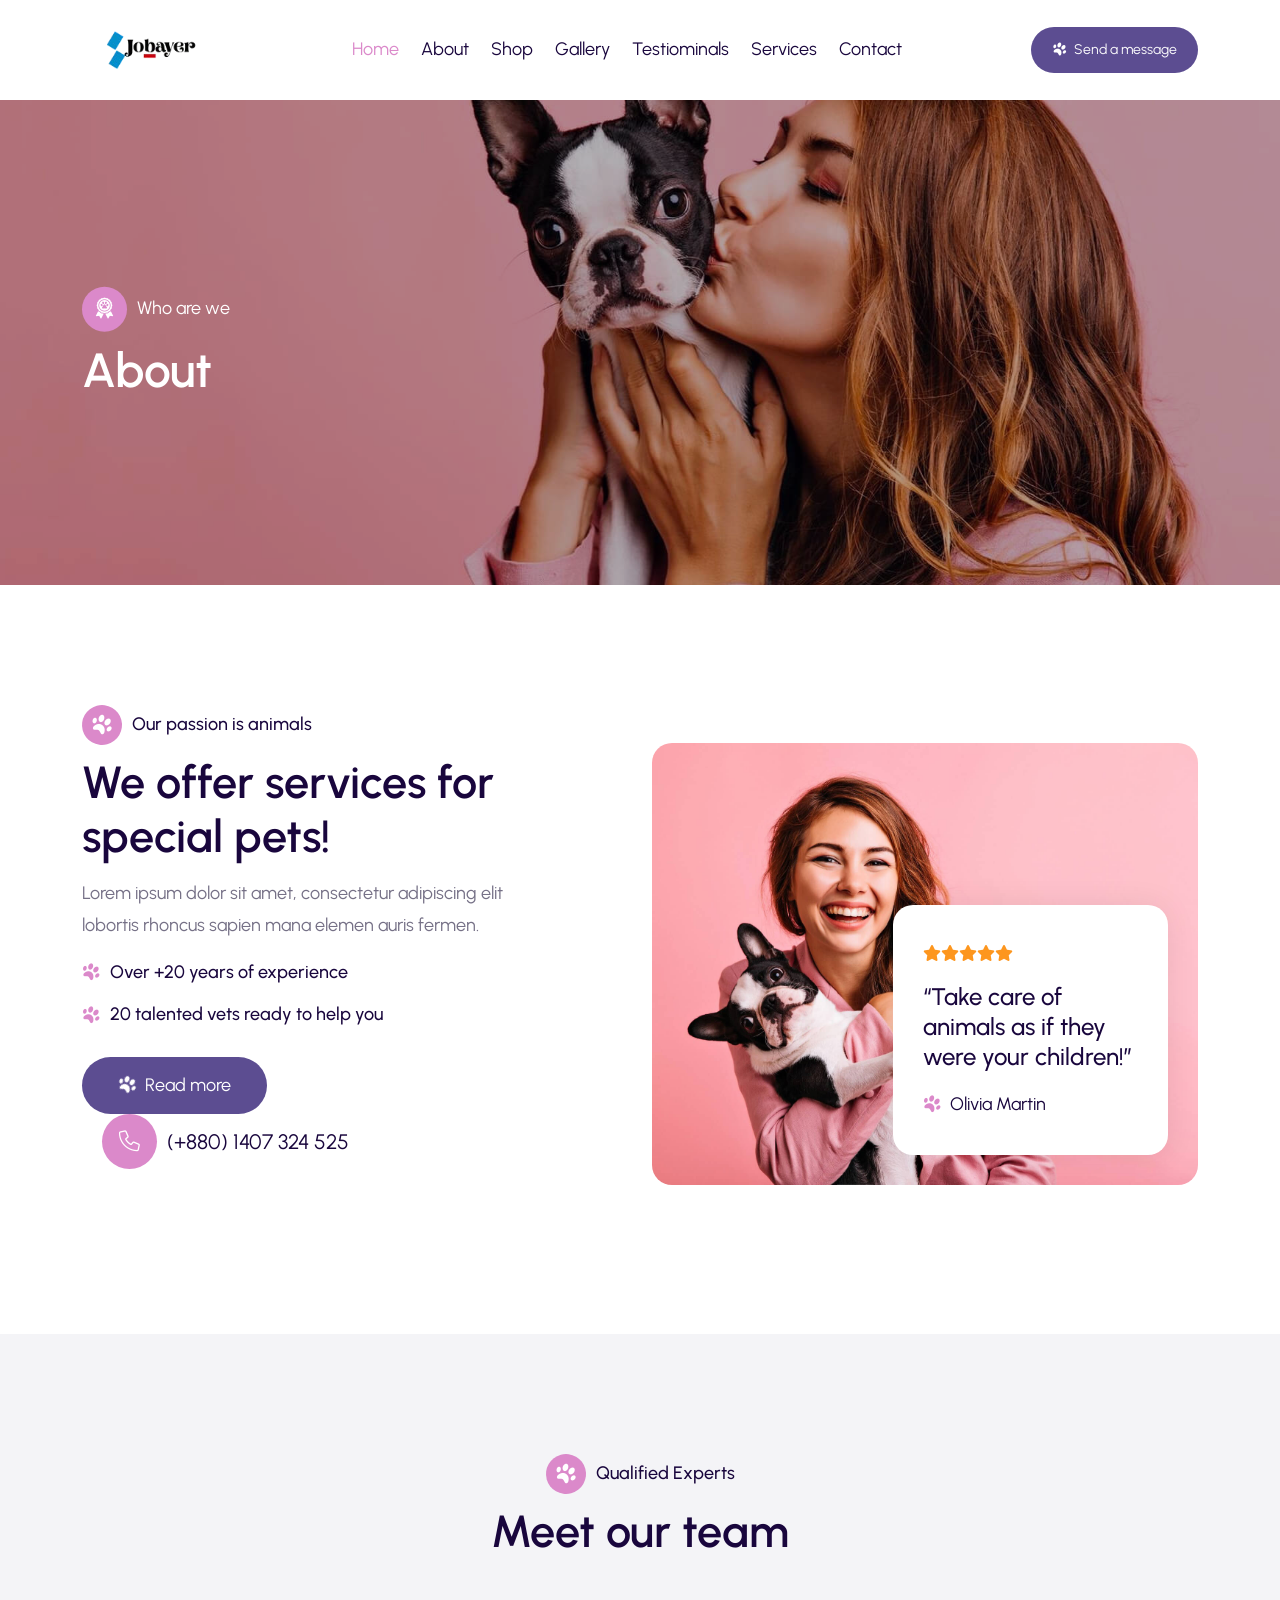
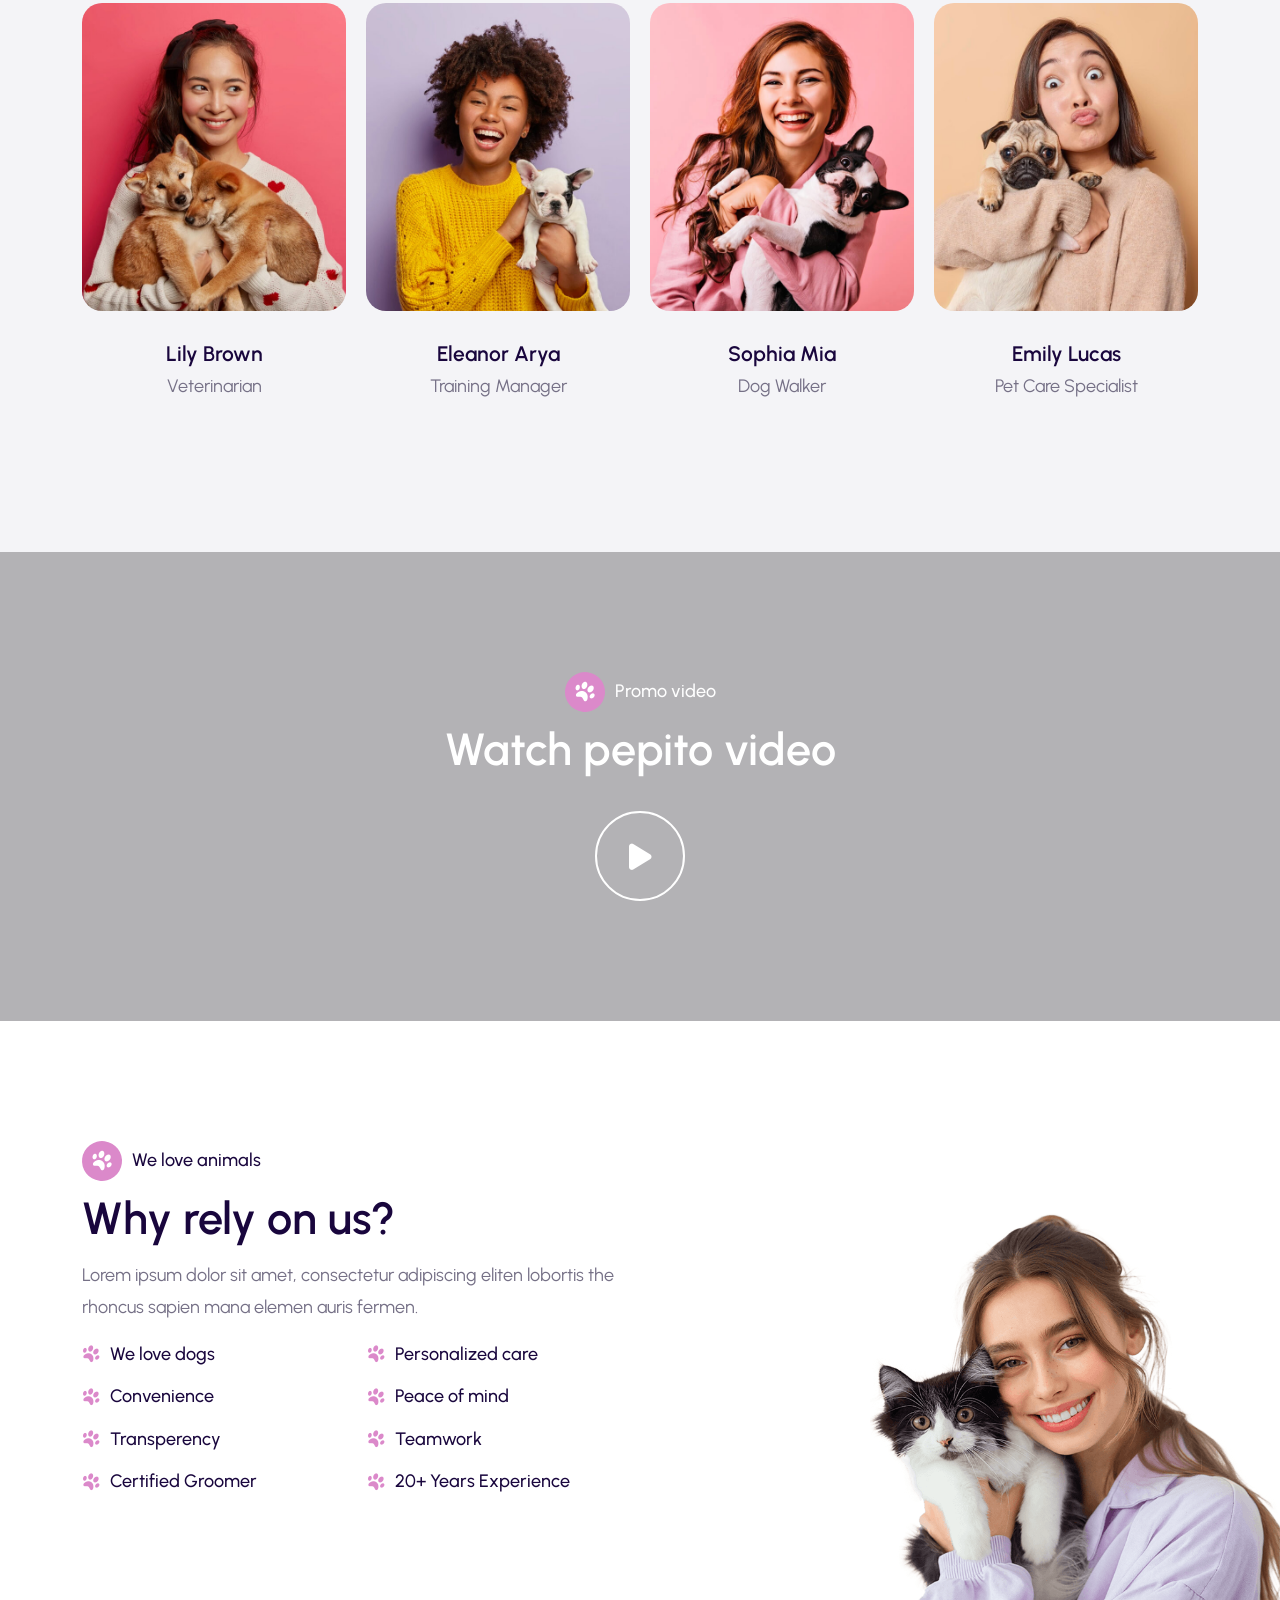
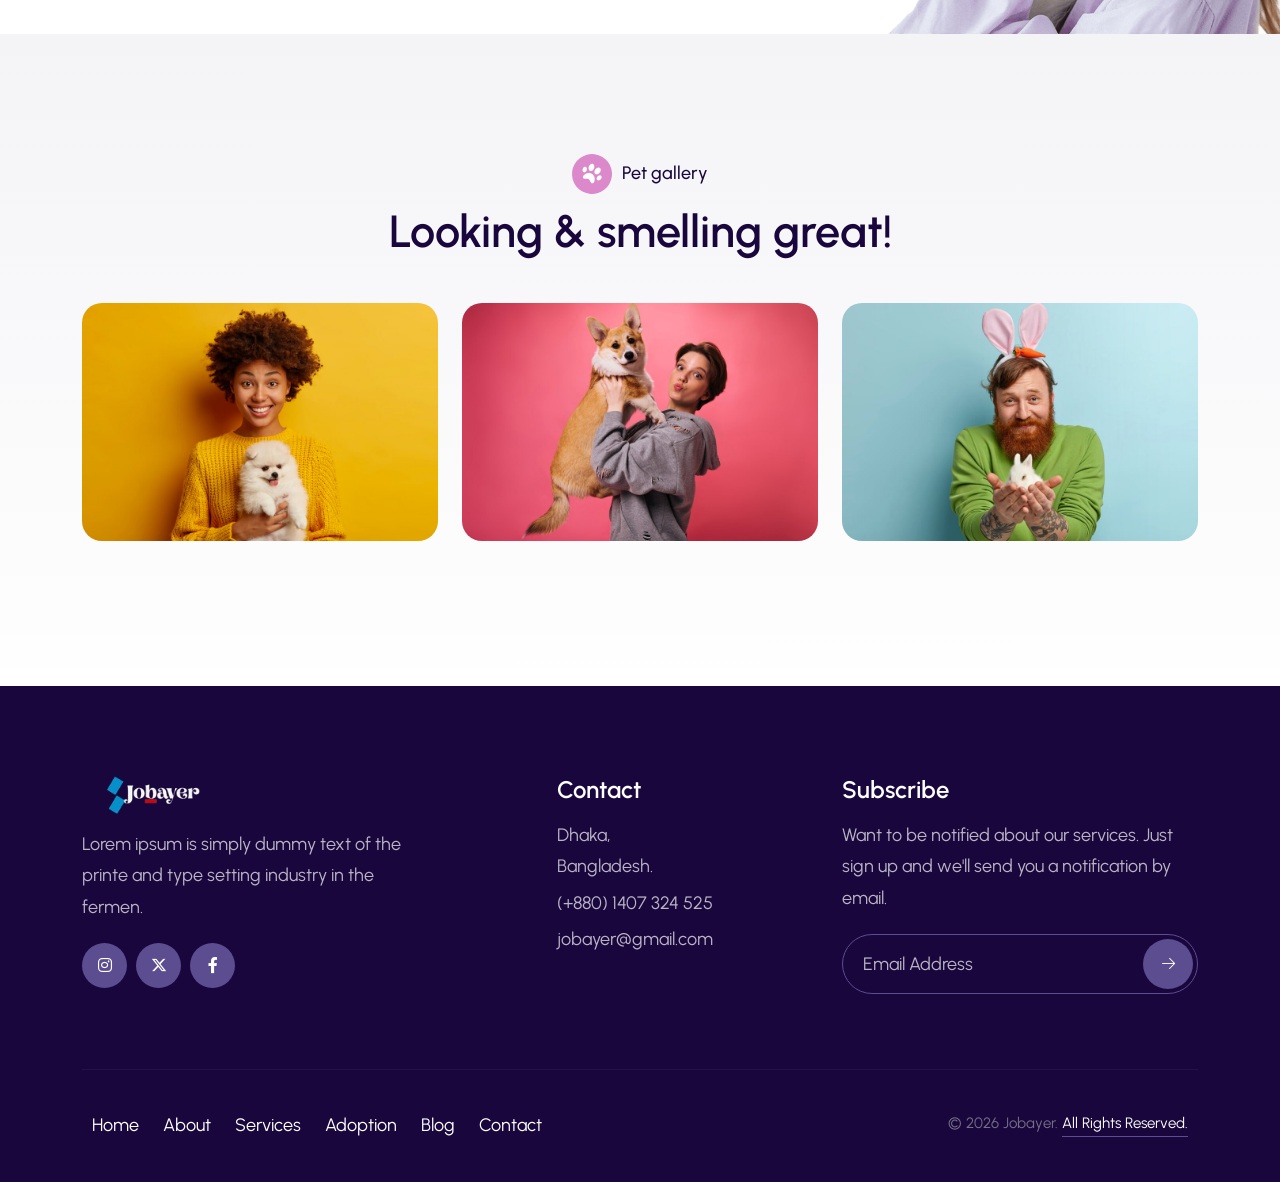
<file: about.html>
<!DOCTYPE html>
<html lang="en-US">


<head>
    <meta charset="utf-8">
    <meta name="viewport" content="width=device-width, initial-scale=1">
    <title>Pet Care & Veterinary</title>
    <meta name="description" content="Pepito is a clean and modern template for pet care, veterinary clinics, and pet stores. Features responsive design, grooming services, and animal adoption layouts.">
    <meta name="keywords" content="pet care, veterinary, pet shop, animal clinic, dog training, cat grooming, pet hotel, adoption, vet store, bootstrap 5, pet icons, animal boarding, responsive, duruthemes, pepito template">
    <meta name="author" content="DuruThemes">
    <meta name="robots" content="index, follow">
    <link rel="canonical" href="index-2.html">
    <link rel="icon" href="img/favicon.png" type="image/png">
    <link rel="preconnect" href="https://fonts.googleapis.com/">
    <link rel="preconnect" href="https://fonts.gstatic.com/" crossorigin>
    <link href="https://fonts.googleapis.com/css2?family=Urbanist:ital,wght@0,100..900;1,100..900&amp;display=swap" rel="stylesheet">
    <link rel="stylesheet" href="css/plugins.css" />
    <link rel="stylesheet" href="css/style.css" />
</head>
<body>
    <!-- Preloader -->
    <div class="preloader">
        <div class="centered">
            <div class="cont">
                <div class="loader-circle"></div>
                <div class="loader-line-mask">
                    <div class="loader-line"></div>
                </div> <img src="img/preloader.png" alt="">
            </div>
        </div>
    </div>
    <!-- Progress scroll totop -->
    <div class="progress-wrap cursor-pointer">
        <svg class="progress-circle svg-content" width="100%" height="100%" viewBox="-1 -1 102 102">
            <path d="M50,1 a49,49 0 0,1 0,98 a49,49 0 0,1 0,-98" />
        </svg>
    </div>
    <!-- Navbar -->
    <nav class="navbar navbar-expand-lg">
        <div class="container">
            <!-- Logo -->
            <div class="logo-wrapper">
                <a class="logo" href="index.html"> <img src="img/logo.png" class="logo-img" alt=""> </a>
                <!-- <div class="logo"><h2>Pepito</h2></div> -->
            </div>
            <!-- Button -->
            <button class="navbar-toggler" type="button" data-bs-toggle="collapse" data-bs-target="#navbar" aria-controls="navbar" aria-expanded="false" aria-label="Toggle navigation"> <span class="navbar-toggler-icon"><i class="fa-light fa-bars"></i></span> </button>
            <!-- Menu -->
            <div class="collapse navbar-collapse" id="navbar">

                <ul class="navbar-nav mx-auto">
                    <li class="nav-item">
                        <a class="nav-link active" href="index.html">Home</a></li>
                    <li class="nav-item">
                        <a class="nav-link" href="about.html">About</a>
                    </li>
                    <li class="nav-item">
                        <a class="nav-link" href="shop.html">Shop</a>
                    </li>
                    <li class="nav-item">
                        <a class="nav-link" href="gallery.html">Gallery</a>
                    </li>
                    <li class="nav-item">
                        <a class="nav-link" href="testiominals.html">Testiominals</a>
                    </li>
                    <li class="nav-item">
                        <a class="nav-link" href="services.html">Services</a>
                    </li>
                    <li class="nav-item">
                        <a class="nav-link" href="contact.html">Contact</a>
                    </li>
                </ul>
                <div class="navbar-right">
                    <div class="button"><a href="#0"><i class="flaticon-pawprint-4 mr-5"></i> Send a message</a></div>
                </div>
            </div>
        </div>
    </nav>
    <!-- Header Banner -->
    <section class="banner-header section-padding bg-img" data-overlay-dark="3" data-background="img/slider/1.jpg">
        <div class="v-middle">
            <div class="container">
                <div class="row">
                    <div class="col-md-12">
                        <h6><div class="icon"><i class="flaticon-prize-badge-with-paw-print"></i></div> Who are we</h6>
                        <h1>About</h1>
                    </div>
                </div>
            </div>
        </div>
    </section>
    <!-- About -->
    <section class="about section-padding">
        <div class="container">
            <div class="row align-items-center">
                <div class="col-lg-5 col-md-12 mb-30">
                    <div class="content">
                        <div class="section-subtitle">
                            <div class="icon"><i class="flaticon-pawprint-4"></i></div> Our passion is animals
                        </div>
                        <div class="section-title">We offer services for special pets!</div>
                        <p>Lorem ipsum dolor sit amet, consectetur adipiscing elit lobortis rhoncus sapien mana elemen auris fermen.</p>
                        <ul class="listext list-unstyled">
                            <li>
                                <div class="listext-icon"> <i class="flaticon-pawprint-4"></i> </div>
                                <div class="listext-text">
                                    <p>Over +20 years of experience</p>
                                </div>
                            </li>
                            <li>
                                <div class="listext-icon"> <i class="flaticon-pawprint-4"></i> </div>
                                <div class="listext-text">
                                    <p>20 talented vets ready to help you</p>
                                </div>
                            </li>
                        </ul> <a href="about.html" class="button-1 mt-10"><i class="flaticon-pawprint-4"></i> Read more</a>
                        <div class="phone"><a href="tel:+1234567890"><i class="fa-light fa-phone"></i>(+880) 1407 324 525</a></div>
                    </div>
                </div>
                <div class="col-lg-6 offset-lg-1 col-md-12 mt-30">
                    <div class="item">
                        <div class="note vert-move">
                            <div class="icons mb-20"> <i class="fa-solid fa-star"></i> <i class="fa-solid fa-star"></i> <i class="fa-solid fa-star"></i> <i class="fa-solid fa-star"></i> <i class="fa-solid fa-star"></i> </div>
                            <div class="txt">“Take care of animals as if they were your children!”</div>
                            <div class="title"><i class="flaticon-pawprint-4"></i> Olivia Martin</div>
                            <div class="number-bg"></div>
                        </div> <img src="img/about.jpg" class="img-fluid" alt="">
                    </div>
                </div>
            </div>
        </div>
    </section>
    <!-- Team -->
    <section class="team section-padding bg-light-gray">
        <div class="container">
            <div class="row">
                <div class="col-md-12 text-center mb-30">
                    <div class="section-subtitle">
                        <div class="icon"><i class="flaticon-pawprint-4"></i></div> Qualified Experts
                    </div>
                    <div class="section-title">Meet our team</div>
                </div>
            </div>
            <div class="row">
                <div class="col-md-12">
                    <div class="owl-carousel owl-theme">
                        <div class="item">
                            <div class="img"> <img src="img/team/01.jpg" alt="" class="img-cover">
                                <div class="social-icons">
                                    <a href="#"> <i class="fab fa-facebook-f"></i> </a>
                                    <a href="#"> <i class="fab fa-x-twitter"></i> </a>
                                    <a href="#"> <i class="fab fa-instagram"></i> </a>
                                    <a href="#"> <i class="fab fa-linkedin-in"></i> </a>
                                </div>
                            </div>
                            <div class="info">
                                <h5><a href="team-single.html">Lily Brown</a></h5>
                                <p>Veterinarian</p>
                            </div>
                        </div>
                        <div class="item">
                            <div class="img"> <img src="img/team/02.jpg" alt="" class="img-cover">
                                <div class="social-icons">
                                    <a href="#"> <i class="fab fa-facebook-f"></i> </a>
                                    <a href="#"> <i class="fab fa-x-twitter"></i> </a>
                                    <a href="#"> <i class="fab fa-instagram"></i> </a>
                                    <a href="#"> <i class="fab fa-linkedin-in"></i> </a>
                                </div>
                            </div>
                            <div class="info">
                                <h5><a href="team-single.html">Eleanor Arya</a></h5>
                                <p>Training Manager</p>
                            </div>
                        </div>
                        <div class="item">
                            <div class="img"> <img src="img/team/03.jpg" alt="" class="img-cover">
                                <div class="social-icons">
                                    <a href="#"> <i class="fab fa-facebook-f"></i> </a>
                                    <a href="#"> <i class="fab fa-x-twitter"></i> </a>
                                    <a href="#"> <i class="fab fa-instagram"></i> </a>
                                    <a href="#"> <i class="fab fa-linkedin-in"></i> </a>
                                </div>
                            </div>
                            <div class="info">
                                <h5><a href="team-single.html">Sophia Mia</a></h5>
                                <p>Dog Walker</p>
                            </div>
                        </div>
                        <div class="item">
                            <div class="img"> <img src="img/team/04.jpg" alt="" class="img-cover">
                                <div class="social-icons">
                                    <a href="#"> <i class="fab fa-facebook-f"></i> </a>
                                    <a href="#"> <i class="fab fa-x-twitter"></i> </a>
                                    <a href="#"> <i class="fab fa-instagram"></i> </a>
                                    <a href="#"> <i class="fab fa-linkedin-in"></i> </a>
                                </div>
                            </div>
                            <div class="info">
                                <h5><a href="team-single.html">Emily Lucas</a></h5>
                                <p>Pet Care Specialist</p>
                            </div>
                        </div>
                    </div>
                </div>
            </div>
        </div>
    </section>
    <!-- Video -->
    <section class="section-padding video-wrapper video bg-img bg-fixed" data-overlay-dark="3" data-background="img/slider/3.jpg">
        <div class="container">
            <div class="row justify-content-center">
                <div class="col-lg-5 col-md-12 mb-20">
                    <div class="section-head text-center">
                        <div class="section-subtitle text-white">
                            <div class="icon"><i class="flaticon-pawprint-4"></i></div> Promo video
                        </div>
                        <div class="section-title white">Watch pepito video</div>
                    </div>
                </div>
            </div>
            <div class="row">
                <div class="col-md-12 text-center">
                    <a class="vid" href="https://youtu.be/545E1RCSzLw">
                        <div class="vid-butn"> <span class="icon"><i class="fa-solid fa-play"></i></span> </div>
                    </a>
                </div>
            </div>
        </div>
    </section>
    <!-- Banner -->
    <section class="banner section-padding">
        <div class="container">
            <div class="row align-items-center">
                <div class="col-lg-6 col-md-12">
                    <div class="content">
                        <div class="section-subtitle">
                            <div class="icon"><i class="flaticon-pawprint-4"></i></div> We love animals
                        </div>
                        <div class="section-title">Why rely on us?</div>
                        <p>Lorem ipsum dolor sit amet, consectetur adipiscing eliten lobortis the rhoncus sapien mana elemen auris fermen.</p>
                        <div class="row">
                            <div class="col-lg-6 col-md-12">
                                <ul class="listext list-unstyled">
                                    <li>
                                        <div class="listext-icon"><i class="flaticon-pawprint-4"></i></div>
                                        <div class="listext-text">
                                            <p>We love dogs</p>
                                        </div>
                                    </li>
                                    <li>
                                        <div class="listext-icon"><i class="flaticon-pawprint-4"></i></div>
                                        <div class="listext-text">
                                            <p>Convenience</p>
                                        </div>
                                    </li>
                                    <li>
                                        <div class="listext-icon"><i class="flaticon-pawprint-4"></i></div>
                                        <div class="listext-text">
                                            <p>Transperency</p>
                                        </div>
                                    </li>
                                    <li>
                                        <div class="listext-icon"><i class="flaticon-pawprint-4"></i></div>
                                        <div class="listext-text">
                                            <p>Certified Groomer</p>
                                        </div>
                                    </li>
                                </ul>
                            </div>
                            <div class="col-lg-6 col-md-12">
                                <ul class="listext list-unstyled">
                                    <li>
                                        <div class="listext-icon"><i class="flaticon-pawprint-4"></i></div>
                                        <div class="listext-text">
                                            <p>Personalized care</p>
                                        </div>
                                    </li>
                                    <li>
                                        <div class="listext-icon"><i class="flaticon-pawprint-4"></i></div>
                                        <div class="listext-text">
                                            <p>Peace of mind</p>
                                        </div>
                                    </li>
                                    <li>
                                        <div class="listext-icon"><i class="flaticon-pawprint-4"></i></div>
                                        <div class="listext-text">
                                            <p>Teamwork</p>
                                        </div>
                                    </li>
                                    <li>
                                        <div class="listext-icon"><i class="flaticon-pawprint-4"></i></div>
                                        <div class="listext-text">
                                            <p>20+ Years Experience</p>
                                        </div>
                                    </li>
                                </ul>
                            </div>
                        </div>
                    </div>
                </div>
                <div class="col-lg-4 offset-lg-2 col-md-12">
                    <div class="img"><img src="img/pet3.png" class="img-fluid" alt=""></div>
                </div>
            </div>
        </div>
    </section>
    <!-- Gallery Image -->
    <section class="section-padding bg-gradient-lightgray">
        <div class="container">
            <div class="row">
                <div class="col-md-12 text-center mb-30">
                    <div class="section-subtitle">
                        <div class="icon"><i class="flaticon-pawprint-4"></i></div> Pet gallery
                    </div>
                    <div class="section-title">Looking & smelling great!</div>
                </div>
            </div>
            <div class="row gallery-items" data-masonry='{"percentPosition": true }'>
                <div class="col-lg-4 col-md-6 single-item mb-15">
                    <a href="img/comments/01.jpg" title="Puppy dog" class="gallery-masonry-item-img-link img-zoom">
                        <div class="gallery-box">
                            <div class="gallery-img"> <img src="img/comments/01.jpg" class="img-fluid mx-auto d-block" alt=""> </div>
                            <div class="gallery-detail">
                                <h4>Puppy dog</h4>
                            </div>
                        </div>
                    </a>
                </div>
                <div class="col-lg-4 col-md-6 single-item mb-15">
                    <a href="img/comments/02.jpg" title="Dog" class="gallery-masonry-item-img-link img-zoom">
                        <div class="gallery-box">
                            <div class="gallery-img"> <img src="img/comments/02.jpg" class="img-fluid mx-auto d-block" alt=""> </div>
                            <div class="gallery-detail">
                                <h4>Dog</h4>
                            </div>
                        </div>
                    </a>
                </div>
                <div class="col-lg-4 col-md-6 single-item mb-15">
                    <a href="img/comments/03.jpg" title="Rabbit" class="gallery-masonry-item-img-link img-zoom">
                        <div class="gallery-box">
                            <div class="gallery-img"> <img src="img/comments/03.jpg" class="img-fluid mx-auto d-block" alt=""> </div>
                            <div class="gallery-detail">
                                <h4>Rabbit</h4>
                            </div>
                        </div>
                    </a>
                </div>
            </div>
        </div>
    </section>
    <!-- Footer -->
    <footer class="footer">
        <!-- top -->
        <div class="top">
            <div class="container">
                <div class="row">
                    <div class="col-md-4 mb-30">
                        <div class="item">
                            <div class="logo"><img src="img/logo-light.png" alt=""></div>
                            <p class="mb-20">Lorem ipsum is simply dummy text of the printe and type setting industry in the fermen.</p>
                            <div class="social-icons">
                                <ul class="list-inline">
                                    <li><a href="#"><i class="fa-brands fa-instagram"></i></a></li>
                                    <li><a href="#"><i class="fab fa-x-twitter"></i></a></li>
                                    <li><a href="#"><i class="fa-brands fa-facebook-f"></i></a></li>
                                </ul>
                            </div>
                        </div>
                    </div>
                    <div class="col-md-3 offset-md-1 mb-30">
                        <div class="item">
                            <h3>Contact</h3>
                            <div class="location">Dhaka,
                                <br>Bangladesh.
                            </div>
                            <div class="phone"><a href="tel:+1234567890">(+880) 1407 324 525</a></div>
                            <div class="mail"><a href="mailto:hello@Pepito.com">jobayer@gmail.com</a></div>
                        </div>
                    </div>
                    <div class="col-md-4 mb-30">
                        <div class="item">
                            <h3>Subscribe</h3>
                            <p class="mb-20">Want to be notified about our services. Just sign up and we'll send you a notification by email.</p>
                            <div class="newsletter">
                                <form action="#">
                                    <input type="email" placeholder="Email Address" required="">
                                    <button type="submit"><i class="fa-light fa-arrow-right"></i></button>
                                </form>
                            </div>
                        </div>
                    </div>
                </div>
            </div>
        </div>
        <!-- divider -->
        <div class="container">
            <div class="row">
                <div class="col-12">
                    <div class="divido"></div>
                </div>
            </div>
        </div>
        <!-- bottom -->
        <div class="bottom">
            <div class="container">
                <div class="row">
                    <div class="col-lg-8 col-md-12">
                        <div class="links">
                            <ul>
                                <li><a href="index.html">Home</a></li>
                                <li><a href="about.html">About</a></li>
                                <li><a href="services.html">Services</a></li>
                                <li><a href="adoption.html">Adoption</a></li>
                                <li><a href="blog1.html">Blog</a></li>
                                <li><a href="contact.html">Contact</a></li>
                            </ul>
                        </div>
                    </div>
                    <div class="col-lg-4 col-md-12 text-end">
                        <p>&copy; 2026 Jobayer. <a href="#">All Rights Reserved.</a></p>
                    </div>
                </div>
            </div>
        </div>
    </footer>
    <!-- jQuery -->
    <script src="js/jquery-3.7.1.min.js"></script>
    <script src="js/jquery-migrate-3.4.1.min.js"></script>
    <script src="js/modernizr-2.6.2.min.js"></script>
    <script src="js/imagesloaded.pkgd.min.js"></script>
    <script src="js/jquery.isotope.v3.0.2.js"></script>
    <script src="js/popper.min.js"></script>
    <script src="js/bootstrap.min.js"></script>
    <script src="js/scrollIt.min.js"></script>
    <script src="js/jquery.waypoints.min.js"></script>
    <script src="js/owl.carousel.min.js"></script>
    <script src="js/jquery.stellar.min.js"></script>
    <script src="js/jquery.magnific-popup.js"></script>
    <script src="js/YouTubePopUp.js"></script>
    <script src="js/custom.js"></script>
</body>


</html>
</file>
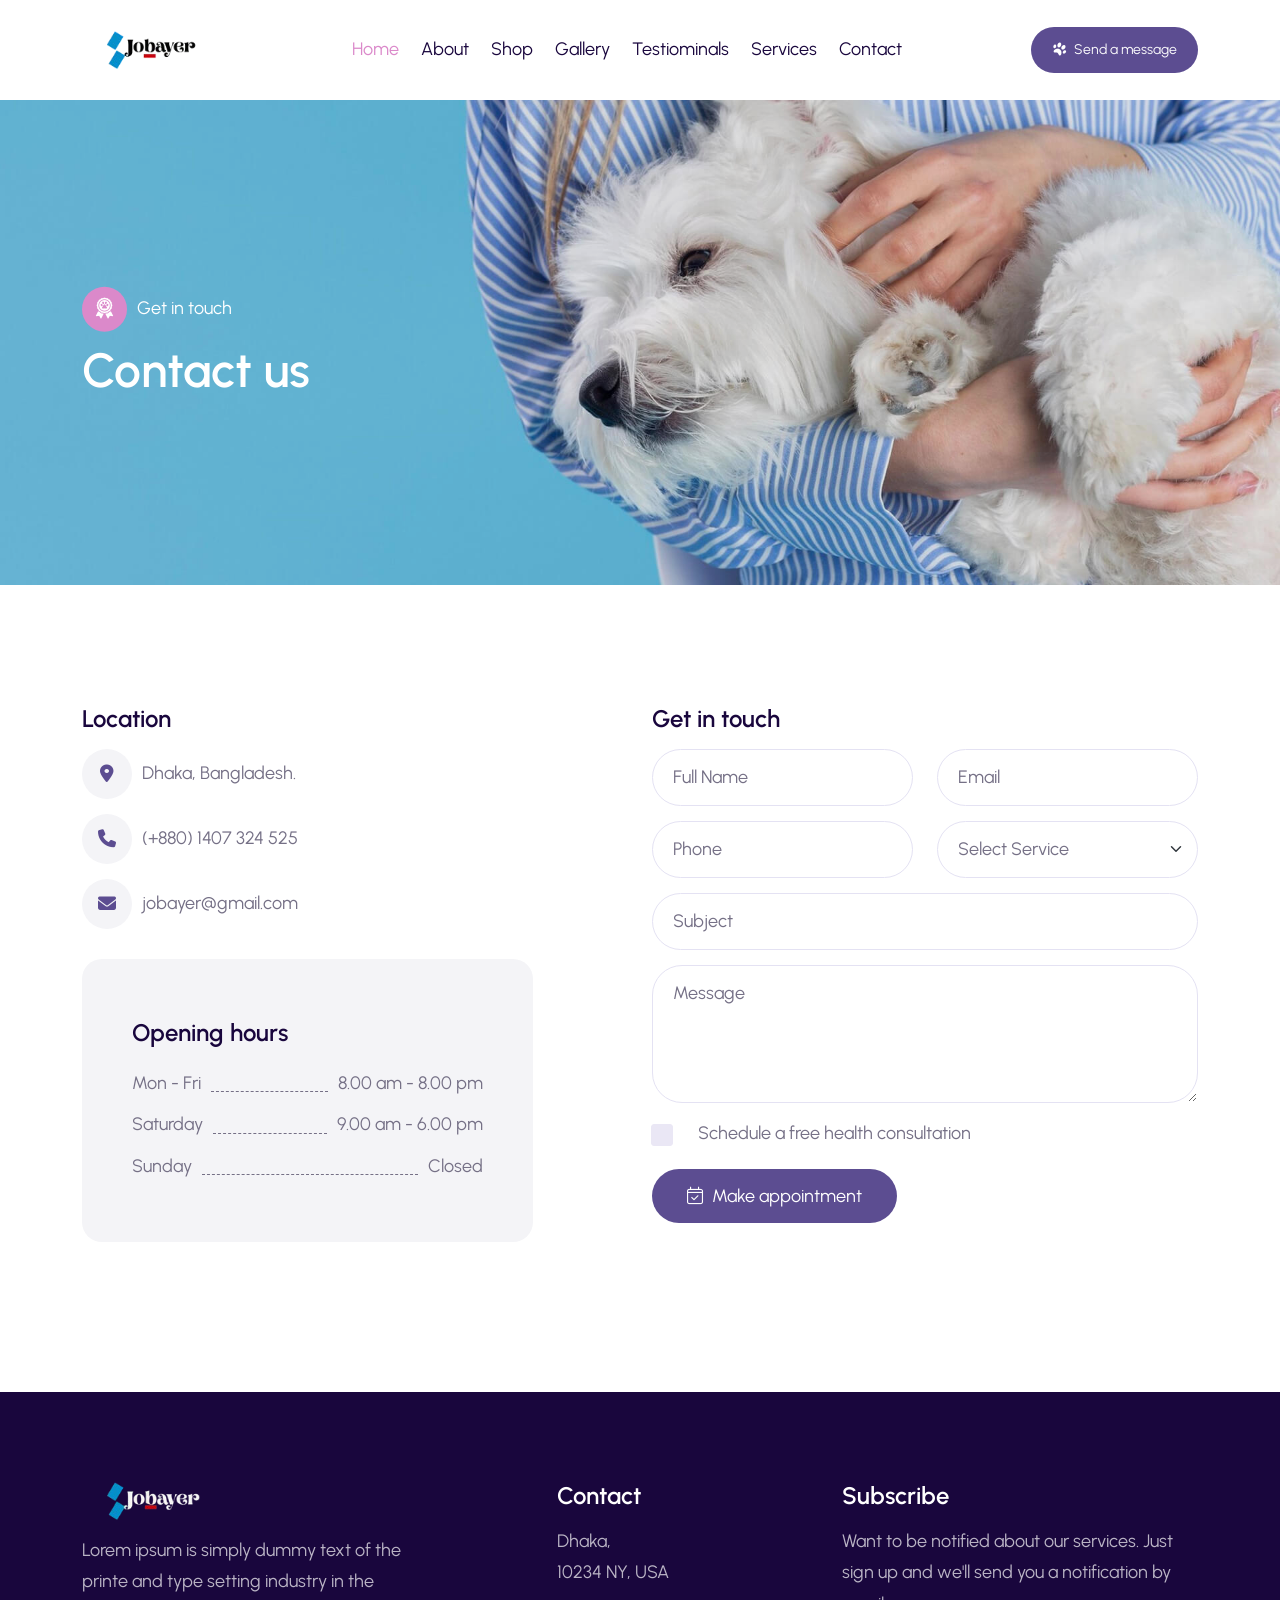
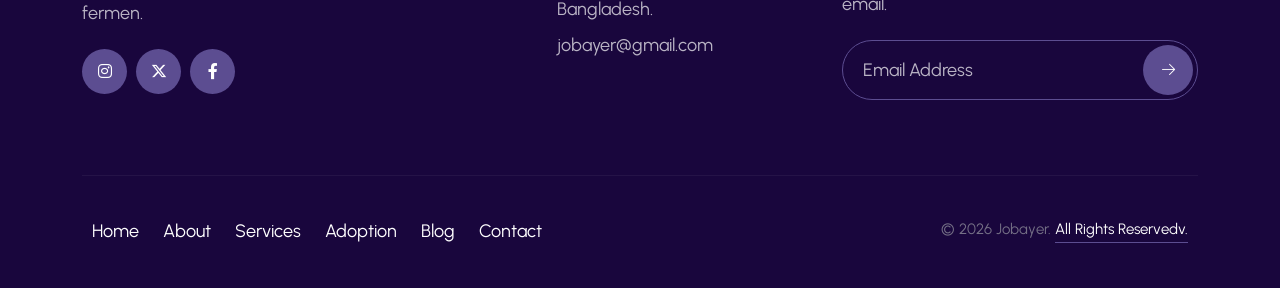
<file: contact.html>
<!DOCTYPE html>
<html lang="en-US">


<head>
    <meta charset="utf-8">
    <meta name="viewport" content="width=device-width, initial-scale=1">
    <title>Pet Care & Veterinary</title>
    <meta name="description" content="Pepito is a clean and modern template for pet care, veterinary clinics, and pet stores. Features responsive design, grooming services, and animal adoption layouts.">
    <meta name="keywords" content="pet care, veterinary, pet shop, animal clinic, dog training, cat grooming, pet hotel, adoption, vet store, bootstrap 5, pet icons, animal boarding, responsive, duruthemes, pepito template">
    <meta name="author" content="DuruThemes">
    <meta name="robots" content="index, follow">
    <link rel="canonical" href="index-2.html">
    <link rel="icon" href="img/favicon.png" type="image/png">
    <link rel="preconnect" href="https://fonts.googleapis.com/">
    <link rel="preconnect" href="https://fonts.gstatic.com/" crossorigin>
    <link href="https://fonts.googleapis.com/css2?family=Urbanist:ital,wght@0,100..900;1,100..900&amp;display=swap" rel="stylesheet">
    <link rel="stylesheet" href="css/plugins.css" />
    <link rel="stylesheet" href="css/style.css" />
</head>
<body>
    <!-- Preloader -->
    <div class="preloader">
        <div class="centered">
            <div class="cont">
                <div class="loader-circle"></div>
                <div class="loader-line-mask">
                    <div class="loader-line"></div>
                </div> <img src="img/preloader.png" alt="">
            </div>
        </div>
    </div>
    <!-- Progress scroll totop -->
    <div class="progress-wrap cursor-pointer">
        <svg class="progress-circle svg-content" width="100%" height="100%" viewBox="-1 -1 102 102">
            <path d="M50,1 a49,49 0 0,1 0,98 a49,49 0 0,1 0,-98" />
        </svg>
    </div>
    <!-- Navbar -->
    <nav class="navbar navbar-expand-lg">
        <div class="container">
            <!-- Logo -->
            <div class="logo-wrapper">
                <a class="logo" href="index.html"> <img src="img/logo.png" class="logo-img" alt=""> </a>
                <!-- <div class="logo"><h2>Pepito</h2></div> -->
            </div>
            <!-- Button -->
            <button class="navbar-toggler" type="button" data-bs-toggle="collapse" data-bs-target="#navbar" aria-controls="navbar" aria-expanded="false" aria-label="Toggle navigation"> <span class="navbar-toggler-icon"><i class="fa-light fa-bars"></i></span> </button>
            <!-- Menu -->
            <div class="collapse navbar-collapse" id="navbar">

                <ul class="navbar-nav mx-auto">
                    <li class="nav-item">
                        <a class="nav-link active" href="index.html">Home</a></li>
                    <li class="nav-item">
                        <a class="nav-link" href="about.html">About</a>
                    </li>
                    <li class="nav-item">
                        <a class="nav-link" href="shop.html">Shop</a>
                    </li>
                    <li class="nav-item">
                        <a class="nav-link" href="gallery.html">Gallery</a>
                    </li>
                    <li class="nav-item">
                        <a class="nav-link" href="testiominals.html">Testiominals</a>
                    </li>
                    <li class="nav-item">
                        <a class="nav-link" href="services.html">Services</a>
                    </li>
                    <li class="nav-item">
                        <a class="nav-link" href="contact.html">Contact</a>
                    </li>
                </ul>
                <div class="navbar-right">
                    <div class="button"><a href="#0"><i class="flaticon-pawprint-4 mr-5"></i> Send a message</a></div>
                </div>
            </div>
        </div>
    </nav>
    <!-- Header Banner -->
    <section class="banner-header section-padding bg-img" data-overlay-dark="1" data-background="img/slider/2.jpg">
        <div class="v-middle">
            <div class="container">
                <div class="row">
                    <div class="col-md-12">
                        <h6><div class="icon"><i class="flaticon-prize-badge-with-paw-print"></i></div> Get in touch</h6>
                        <h1>Contact us</h1>
                    </div>
                </div>
            </div>
        </div>
    </section>
    <!-- Contact -->
    <section class="contact section-padding">
        <div class="container">
            <div class="row justify-content-center">
                <div class="col-lg-5 col-md-12 mb-30">
                    <h5>Location</h5>
                    <div class="item mb-15">
                        <div class="icon"><span class="fa-solid fa-location-dot"></span></div>
                        <div class="text">Dhaka, Bangladesh.</div>
                    </div>
                    <div class="item mb-15">
                        <div class="icon"><span class="fa-solid fa-phone"></span></div>
                        <div class="text"> <a href="tel:+1-234-567-8910">(+880) 1407 324 525</a> </div>
                    </div>
                    <div class="item mb-30">
                        <div class="icon"><span class="fa-solid fa-envelope"></span></div>
                        <div class="text"> <a href="tel:hello@Pepito.com">jobayer@gmail.com</a> </div>
                    </div>
                    <!-- Worktime -->
                    <div class="worktime">
                        <h5 class="mb-20">Opening hours</h5>
                        <ul>
                            <li>
                                <div class="tit">Mon - Fri</div>
                                <div class="dots"></div> <span>8.00 am - 8.00 pm</span>
                            </li>
                            <li>
                                <div class="tit">Saturday</div>
                                <div class="dots"></div> <span>9.00 am - 6.00 pm</span>
                            </li>
                            <li>
                                <div class="tit">Sunday</div>
                                <div class="dots"></div> <span>Closed</span>
                            </li>
                        </ul>
                    </div>
                </div>
                <div class="col-lg-6 offset-lg-1 col-md-12">
                    <div class="form-box">
                        <h5>Get in touch</h5>
                        <form method="post">
                            <div class="row">
                                <div class="col-md-6 form-group">
                                    <input name="name" type="text" placeholder="Full Name" required>
                                </div>
                                <div class="col-md-6 form-group">
                                    <input name="email" type="email" placeholder="Email" required>
                                </div>
                                <div class="col-md-6 form-group">
                                    <input name="phone" type="text" placeholder="Phone" required>
                                </div>
                                <div class="col-md-6 form-group">
                                    <select class="form-select">
                                        <option hidden="" disabled="disabled" selected="selected">Select Service</option>
                                        <option>Dog walking</option>
                                        <option>Puppy program</option>
                                        <option>Training services</option>
                                        <option>Overnight care</option>
                                        <option>Pet grooming</option>
                                    </select>
                                </div>
                                <div class="col-md-12 form-group">
                                    <input name="subject" type="text" placeholder="Subject" required>
                                </div>
                                <div class="col-md-12 form-group">
                                    <textarea name="message" id="message" cols="30" rows="4" placeholder="Message" required></textarea>
                                </div>
                                <div class="col-md-12 form-group">
                                    <input type="checkbox">
                                    <label>Schedule a free health consultation</label>
                                </div>
                                <div class="col-md-12 mt-20">
                                    <button type="submit"><i class="fa-light fa-calendar-check mr-5"></i> Make appointment</button>
                                </div>
                            </div>
                        </form>
                    </div>
                </div>
            </div>
        </div>
    </section>
    <!-- Footer -->
    <footer class="footer">
        <!-- top -->
        <div class="top">
            <div class="container">
                <div class="row">
                    <div class="col-md-4 mb-30">
                        <div class="item">
                            <div class="logo"><img src="img/logo-light.png" alt=""></div>
                            <p class="mb-20">Lorem ipsum is simply dummy text of the printe and type setting industry in the fermen.</p>
                            <div class="social-icons">
                                <ul class="list-inline">
                                    <li><a href="#"><i class="fa-brands fa-instagram"></i></a></li>
                                    <li><a href="#"><i class="fab fa-x-twitter"></i></a></li>
                                    <li><a href="#"><i class="fa-brands fa-facebook-f"></i></a></li>
                                </ul>
                            </div>
                        </div>
                    </div>
                    <div class="col-md-3 offset-md-1 mb-30">
                        <div class="item">
                            <h3>Contact</h3>
                            <div class="location">Dhaka,
                                <br>10234 NY, USA
                            </div>
                            <div class="phone"><a href="tel:+1234567890">Bangladesh.</a></div>
                            <div class="mail"><a href="mailto:hello@Pepito.com">jobayer@gmail.com</a></div>
                        </div>
                    </div>
                    <div class="col-md-4 mb-30">
                        <div class="item">
                            <h3>Subscribe</h3>
                            <p class="mb-20">Want to be notified about our services. Just sign up and we'll send you a notification by email.</p>
                            <div class="newsletter">
                                <form action="#">
                                    <input type="email" placeholder="Email Address" required="">
                                    <button type="submit"><i class="fa-light fa-arrow-right"></i></button>
                                </form>
                            </div>
                        </div>
                    </div>
                </div>
            </div>
        </div>
        <!-- divider -->
        <div class="container">
            <div class="row">
                <div class="col-12">
                    <div class="divido"></div>
                </div>
            </div>
        </div>
        <!-- bottom -->
        <div class="bottom">
            <div class="container">
                <div class="row">
                    <div class="col-lg-8 col-md-12">
                        <div class="links">
                            <ul>
                                <li><a href="index.html">Home</a></li>
                                <li><a href="about.html">About</a></li>
                                <li><a href="services.html">Services</a></li>
                                <li><a href="adoption.html">Adoption</a></li>
                                <li><a href="blog1.html">Blog</a></li>
                                <li><a href="contact.html">Contact</a></li>
                            </ul>
                        </div>
                    </div>
                    <div class="col-lg-4 col-md-12 text-end">
                        <p>&copy; 2026 Jobayer. <a href="#">All Rights Reservedv.</a></p>
                    </div>
                </div>
            </div>
        </div>
    </footer>
    <!-- jQuery -->
    <script src="js/jquery-3.7.1.min.js"></script>
    <script src="js/jquery-migrate-3.4.1.min.js"></script>
    <script src="js/modernizr-2.6.2.min.js"></script>
    <script src="js/imagesloaded.pkgd.min.js"></script>
    <script src="js/jquery.isotope.v3.0.2.js"></script>
    <script src="js/popper.min.js"></script>
    <script src="js/bootstrap.min.js"></script>
    <script src="js/scrollIt.min.js"></script>
    <script src="js/jquery.waypoints.min.js"></script>
    <script src="js/owl.carousel.min.js"></script>
    <script src="js/jquery.stellar.min.js"></script>
    <script src="js/jquery.magnific-popup.js"></script>
    <script src="js/YouTubePopUp.js"></script>
    <script src="js/custom.js"></script>
</body>


</html>
</file>
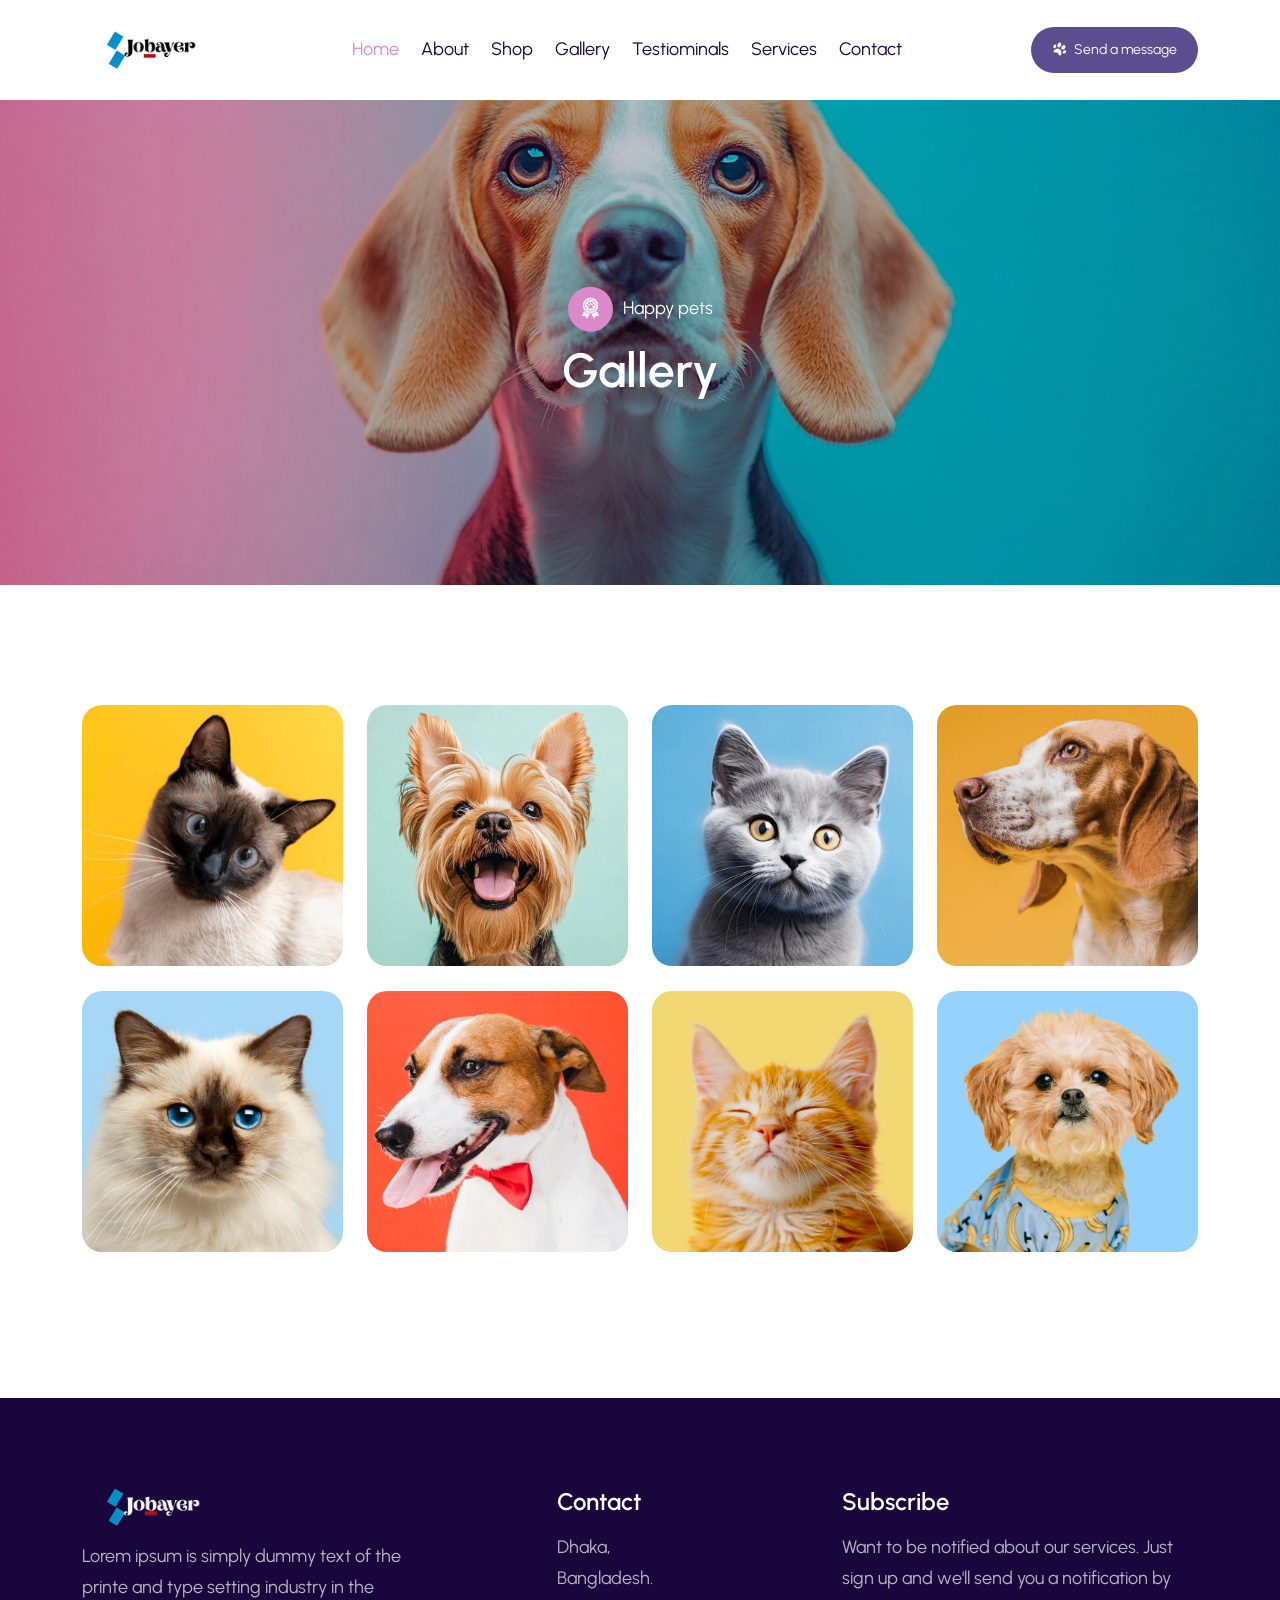
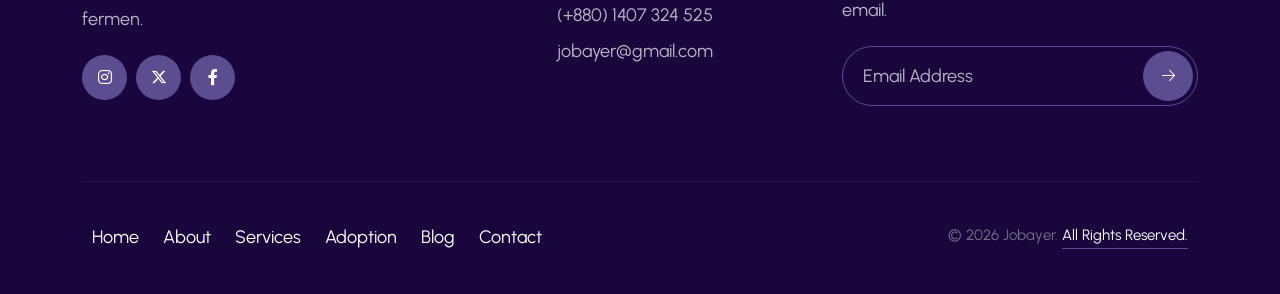
<file: gallery.html>
<!DOCTYPE html>
<html lang="en-US">


<head>
    <meta charset="utf-8">
    <meta name="viewport" content="width=device-width, initial-scale=1">
    <title>Pet Care & Veterinary</title>
    <meta name="description" content="Pepito is a clean and modern template for pet care, veterinary clinics, and pet stores. Features responsive design, grooming services, and animal adoption layouts.">
    <meta name="keywords" content="pet care, veterinary, pet shop, animal clinic, dog training, cat grooming, pet hotel, adoption, vet store, bootstrap 5, pet icons, animal boarding, responsive, duruthemes, pepito template">
    <meta name="author" content="DuruThemes">
    <meta name="robots" content="index, follow">
    <link rel="canonical" href="index-2.html">
    <link rel="icon" href="img/favicon.png" type="image/png">
    <link rel="preconnect" href="https://fonts.googleapis.com/">
    <link rel="preconnect" href="https://fonts.gstatic.com/" crossorigin>
    <link href="https://fonts.googleapis.com/css2?family=Urbanist:ital,wght@0,100..900;1,100..900&amp;display=swap" rel="stylesheet">
    <link rel="stylesheet" href="css/plugins.css" />
    <link rel="stylesheet" href="css/style.css" />
</head>
<body>
    <!-- Preloader -->
    <div class="preloader">
        <div class="centered">
            <div class="cont">
                <div class="loader-circle"></div>
                <div class="loader-line-mask">
                    <div class="loader-line"></div>
                </div> <img src="img/preloader.png" alt="">
            </div>
        </div>
    </div>
    <!-- Progress scroll totop -->
    <div class="progress-wrap cursor-pointer">
        <svg class="progress-circle svg-content" width="100%" height="100%" viewBox="-1 -1 102 102">
            <path d="M50,1 a49,49 0 0,1 0,98 a49,49 0 0,1 0,-98" />
        </svg>
    </div>
    <!-- Navbar -->
    <nav class="navbar navbar-expand-lg">
        <div class="container">
            <!-- Logo -->
            <div class="logo-wrapper">
                <a class="logo" href="index.html"> <img src="img/logo.png" class="logo-img" alt=""> </a>
                <!-- <div class="logo"><h2>Pepito</h2></div> -->
            </div>
            <!-- Button -->
            <button class="navbar-toggler" type="button" data-bs-toggle="collapse" data-bs-target="#navbar" aria-controls="navbar" aria-expanded="false" aria-label="Toggle navigation"> <span class="navbar-toggler-icon"><i class="fa-light fa-bars"></i></span> </button>
            <!-- Menu -->
            <div class="collapse navbar-collapse" id="navbar">

                <ul class="navbar-nav mx-auto">
                    <li class="nav-item">
                        <a class="nav-link active" href="index.html">Home</a></li>
                    <li class="nav-item">
                        <a class="nav-link" href="about.html">About</a>
                    </li>
                    <li class="nav-item">
                        <a class="nav-link" href="shop.html">Shop</a>
                    </li>
                    <li class="nav-item">
                        <a class="nav-link" href="gallery.html">Gallery</a>
                    </li>
                    <li class="nav-item">
                        <a class="nav-link" href="testiominals.html">Testiominals</a>
                    </li>
                    <li class="nav-item">
                        <a class="nav-link" href="services.html">Services</a>
                    </li>
                    <li class="nav-item">
                        <a class="nav-link" href="contact.html">Contact</a>
                    </li>
                </ul>
                <div class="navbar-right">
                    <div class="button"><a href="#0"><i class="flaticon-pawprint-4 mr-5"></i> Send a message</a></div>
                </div>
            </div>
        </div>
    </nav>
    <!-- Header Banner -->
    <section class="banner-header section-padding bg-img" data-overlay-dark="2" data-background="img/slider/3.jpg">
        <div class="v-middle">
            <div class="container">
                <div class="row">
                    <div class="col-md-12 text-center">
                        <h6><div class="icon"><i class="flaticon-prize-badge-with-paw-print"></i></div> Happy pets</h6>
                        <h1>Gallery</h1>
                    </div>
                </div>
            </div>
        </div>
    </section>
    <!-- Gallery Image -->
    <section class="section-padding">
        <div class="container">
            <div class="row gallery-items" data-masonry='{"percentPosition": true }'>
                <div class="col-lg-3 col-md-6 single-item mb-15">
                    <a href="img/friend/01.jpg" title="Missy" class="gallery-masonry-item-img-link img-zoom">
                        <div class="gallery-box">
                            <div class="gallery-img"> <img src="img/friend/01.jpg" class="img-fluid mx-auto d-block" alt=""> </div>
                            <div class="gallery-detail">
                                <h4>Missy</h4>
                            </div>
                        </div>
                    </a>
                </div>
                <div class="col-lg-3 col-md-6 single-item mb-15">
                    <a href="img/friend/02.jpg" title="Bella" class="gallery-masonry-item-img-link img-zoom">
                        <div class="gallery-box">
                            <div class="gallery-img"> <img src="img/friend/02.jpg" class="img-fluid mx-auto d-block" alt=""> </div>
                            <div class="gallery-detail">
                                <h4>Bella</h4>
                            </div>
                        </div>
                    </a>
                </div>
                <div class="col-lg-3 col-md-6 single-item mb-15">
                    <a href="img/friend/03.jpg" title="Kitty" class="gallery-masonry-item-img-link img-zoom">
                        <div class="gallery-box">
                            <div class="gallery-img"> <img src="img/friend/03.jpg" class="img-fluid mx-auto d-block" alt=""> </div>
                            <div class="gallery-detail">
                                <h4>Kitty</h4>
                            </div>
                        </div>
                    </a>
                </div>
                <div class="col-lg-3 col-md-6 single-item mb-15">
                    <a href="img/friend/04.jpg" title="Penny" class="gallery-masonry-item-img-link img-zoom">
                        <div class="gallery-box">
                            <div class="gallery-img"> <img src="img/friend/04.jpg" class="img-fluid mx-auto d-block" alt=""> </div>
                            <div class="gallery-detail">
                                <h4>Penny</h4>
                            </div>
                        </div>
                    </a>
                </div>
                <div class="col-lg-3 col-md-6 single-item mb-15">
                    <a href="img/friend/05.jpg" title="Tabby" class="gallery-masonry-item-img-link img-zoom">
                        <div class="gallery-box">
                            <div class="gallery-img"> <img src="img/friend/05.jpg" class="img-fluid mx-auto d-block" alt=""> </div>
                            <div class="gallery-detail">
                                <h4>Tabby</h4>
                            </div>
                        </div>
                    </a>
                </div>
                <div class="col-lg-3 col-md-6 single-item mb-15">
                    <a href="img/friend/06.jpg" title="Oscar" class="gallery-masonry-item-img-link img-zoom">
                        <div class="gallery-box">
                            <div class="gallery-img"> <img src="img/friend/06.jpg" class="img-fluid mx-auto d-block" alt=""> </div>
                            <div class="gallery-detail">
                                <h4>Oscar</h4>
                            </div>
                        </div>
                    </a>
                </div>
                <div class="col-lg-3 col-md-6 single-item mb-15">
                    <a href="img/friend/07.jpg" title="Buddy" class="gallery-masonry-item-img-link img-zoom">
                        <div class="gallery-box">
                            <div class="gallery-img"> <img src="img/friend/07.jpg" class="img-fluid mx-auto d-block" alt=""> </div>
                            <div class="gallery-detail">
                                <h4>Buddy</h4>
                            </div>
                        </div>
                    </a>
                </div>
                <div class="col-lg-3 col-md-6 single-item mb-15">
                    <a href="img/friend/08.jpg" title="Daisy" class="gallery-masonry-item-img-link img-zoom">
                        <div class="gallery-box">
                            <div class="gallery-img"> <img src="img/friend/08.jpg" class="img-fluid mx-auto d-block" alt=""> </div>
                            <div class="gallery-detail">
                                <h4>Daisy</h4>
                            </div>
                        </div>
                    </a>
                </div>
            </div>
        </div>
    </section>
    <!-- Footer -->
    <footer class="footer">
        <!-- top -->
        <div class="top">
            <div class="container">
                <div class="row">
                    <div class="col-md-4 mb-30">
                        <div class="item">
                            <div class="logo"><img src="img/logo-light.png" alt=""></div>
                            <p class="mb-20">Lorem ipsum is simply dummy text of the printe and type setting industry in the fermen.</p>
                            <div class="social-icons">
                                <ul class="list-inline">
                                    <li><a href="#"><i class="fa-brands fa-instagram"></i></a></li>
                                    <li><a href="#"><i class="fab fa-x-twitter"></i></a></li>
                                    <li><a href="#"><i class="fa-brands fa-facebook-f"></i></a></li>
                                </ul>
                            </div>
                        </div>
                    </div>
                    <div class="col-md-3 offset-md-1 mb-30">
                        <div class="item">
                            <h3>Contact</h3>
                            <div class="location">Dhaka,
                                <br>Bangladesh.
                            </div>
                            <div class="phone"><a href="tel:+1234567890">(+880) 1407 324 525</a></div>
                            <div class="mail"><a href="mailto:hello@Pepito.com">jobayer@gmail.com</a></div>
                        </div>
                    </div>
                    <div class="col-md-4 mb-30">
                        <div class="item">
                            <h3>Subscribe</h3>
                            <p class="mb-20">Want to be notified about our services. Just sign up and we'll send you a notification by email.</p>
                            <div class="newsletter">
                                <form action="#">
                                    <input type="email" placeholder="Email Address" required="">
                                    <button type="submit"><i class="fa-light fa-arrow-right"></i></button>
                                </form>
                            </div>
                        </div>
                    </div>
                </div>
            </div>
        </div>
        <!-- divider -->
        <div class="container">
            <div class="row">
                <div class="col-12">
                    <div class="divido"></div>
                </div>
            </div>
        </div>
        <!-- bottom -->
        <div class="bottom">
            <div class="container">
                <div class="row">
                    <div class="col-lg-8 col-md-12">
                        <div class="links">
                            <ul>
                                <li><a href="index.html">Home</a></li>
                                <li><a href="about.html">About</a></li>
                                <li><a href="services.html">Services</a></li>
                                <li><a href="adoption.html">Adoption</a></li>
                                <li><a href="blog1.html">Blog</a></li>
                                <li><a href="contact.html">Contact</a></li>
                            </ul>
                        </div>
                    </div>
                    <div class="col-lg-4 col-md-12 text-end">
                        <p>&copy; 2026 Jobayer. <a href="#">All Rights Reserved.</a></p>
                    </div>
                </div>
            </div>
        </div>
    </footer>
    <!-- jQuery -->
    <script src="js/jquery-3.7.1.min.js"></script>
    <script src="js/jquery-migrate-3.4.1.min.js"></script>
    <script src="js/modernizr-2.6.2.min.js"></script>
    <script src="js/imagesloaded.pkgd.min.js"></script>
    <script src="js/jquery.isotope.v3.0.2.js"></script>
    <script src="js/popper.min.js"></script>
    <script src="js/bootstrap.min.js"></script>
    <script src="js/scrollIt.min.js"></script>
    <script src="js/jquery.waypoints.min.js"></script>
    <script src="js/owl.carousel.min.js"></script>
    <script src="js/jquery.stellar.min.js"></script>
    <script src="js/jquery.magnific-popup.js"></script>
    <script src="js/YouTubePopUp.js"></script>
    <script src="js/custom.js"></script>
</body>


</html>
</file>
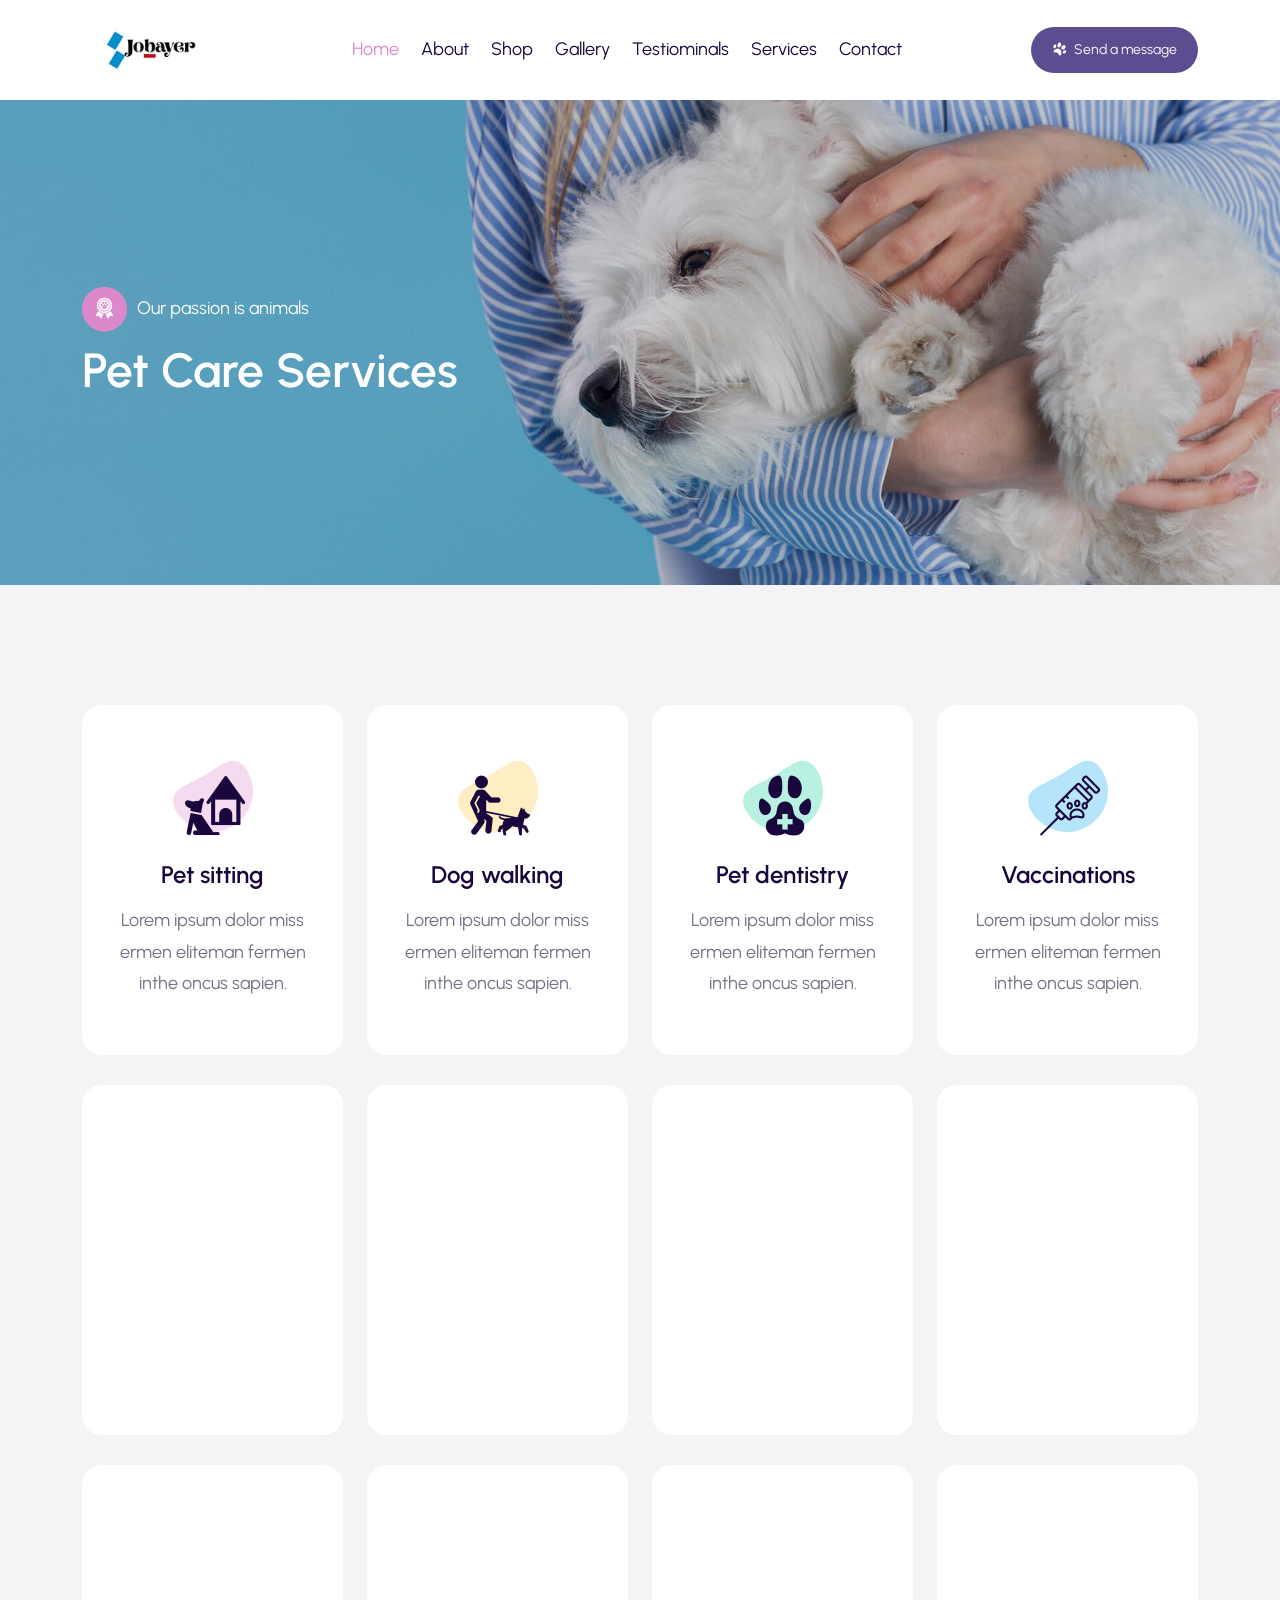
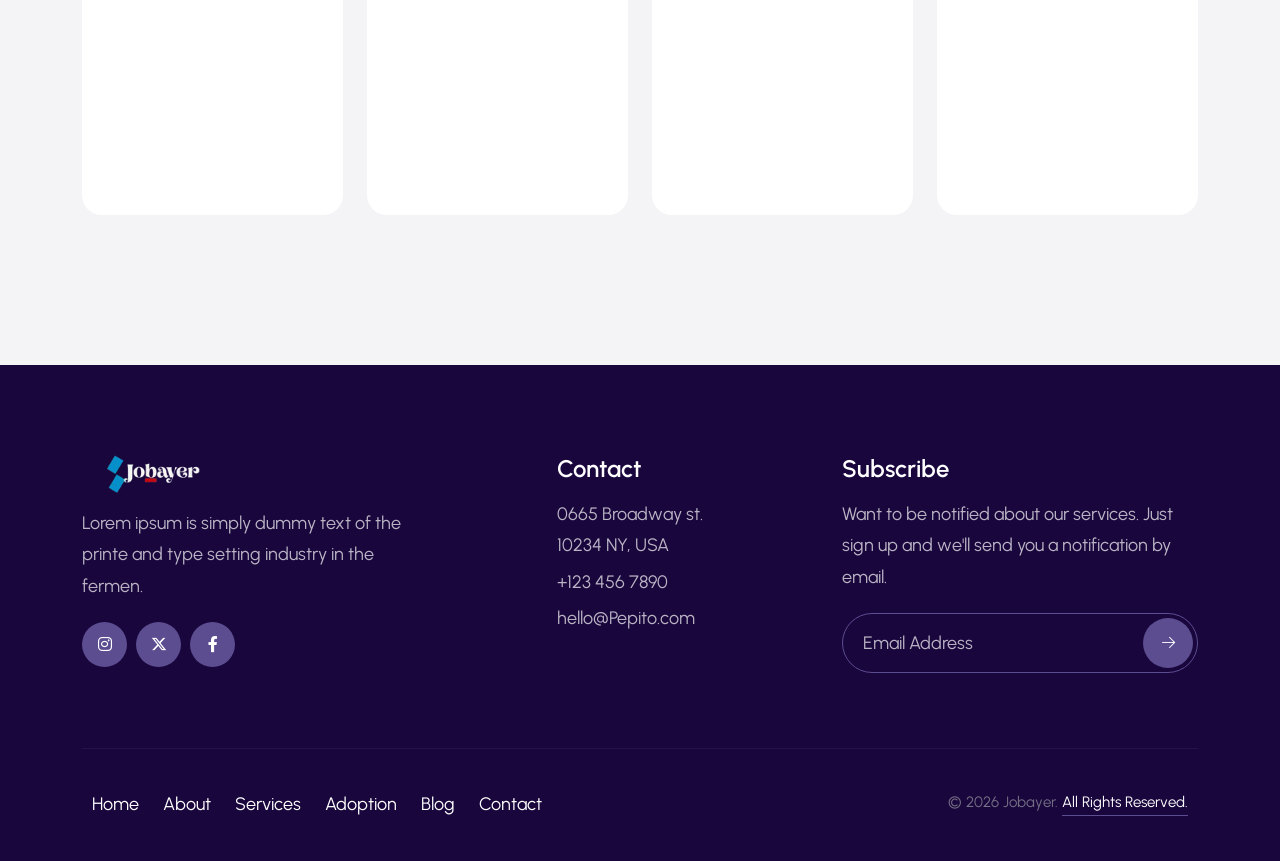
<file: services.html>
<!DOCTYPE html>
<html lang="en-US">


<head>
    <meta charset="utf-8">
    <meta name="viewport" content="width=device-width, initial-scale=1">
    <title>Pet Care & Veterinary</title>
    <meta name="description" content="Pepito is a clean and modern template for pet care, veterinary clinics, and pet stores. Features responsive design, grooming services, and animal adoption layouts.">
    <meta name="keywords" content="pet care, veterinary, pet shop, animal clinic, dog training, cat grooming, pet hotel, adoption, vet store, bootstrap 5, pet icons, animal boarding, responsive, duruthemes, pepito template">
    <meta name="author" content="DuruThemes">
    <meta name="robots" content="index, follow">
    <link rel="canonical" href="index-2.html">
    <link rel="icon" href="img/favicon.png" type="image/png">
    <link rel="preconnect" href="https://fonts.googleapis.com/">
    <link rel="preconnect" href="https://fonts.gstatic.com/" crossorigin>
    <link href="https://fonts.googleapis.com/css2?family=Urbanist:ital,wght@0,100..900;1,100..900&amp;display=swap" rel="stylesheet">
    <link rel="stylesheet" href="css/plugins.css" />
    <link rel="stylesheet" href="css/style.css" />
</head>
<body>
    <!-- Preloader -->
    <div class="preloader">
        <div class="centered">
            <div class="cont">
                <div class="loader-circle"></div>
                <div class="loader-line-mask">
                    <div class="loader-line"></div>
                </div> <img src="img/preloader.png" alt="">
            </div>
        </div>
    </div>
    <!-- Progress scroll totop -->
    <div class="progress-wrap cursor-pointer">
        <svg class="progress-circle svg-content" width="100%" height="100%" viewBox="-1 -1 102 102">
            <path d="M50,1 a49,49 0 0,1 0,98 a49,49 0 0,1 0,-98" />
        </svg>
    </div>
    <!-- Navbar -->
    <nav class="navbar navbar-expand-lg">
        <div class="container">
            <!-- Logo -->
            <div class="logo-wrapper">
                <a class="logo" href="index.html"> <img src="img/logo.png" class="logo-img" alt=""> </a>
                <!-- <div class="logo"><h2>Pepito</h2></div> -->
            </div>
            <!-- Button -->
            <button class="navbar-toggler" type="button" data-bs-toggle="collapse" data-bs-target="#navbar" aria-controls="navbar" aria-expanded="false" aria-label="Toggle navigation"> <span class="navbar-toggler-icon"><i class="fa-light fa-bars"></i></span> </button>
            <!-- Menu -->
            <div class="collapse navbar-collapse" id="navbar">

                <ul class="navbar-nav mx-auto">
                    <li class="nav-item">
                        <a class="nav-link active" href="index.html">Home</a></li>
                    <li class="nav-item">
                        <a class="nav-link" href="about.html">About</a>
                    </li>
                    <li class="nav-item">
                        <a class="nav-link" href="shop.html">Shop</a>
                    </li>
                    <li class="nav-item">
                        <a class="nav-link" href="gallery.html">Gallery</a>
                    </li>
                    <li class="nav-item">
                        <a class="nav-link" href="testiominals.html">Testiominals</a>
                    </li>
                    <li class="nav-item">
                        <a class="nav-link" href="services.html">Services</a>
                    </li>
                    <li class="nav-item">
                        <a class="nav-link" href="contact.html">Contact</a>
                    </li>
                </ul>
                <div class="navbar-right">
                    <div class="button"><a href="#0"><i class="flaticon-pawprint-4 mr-5"></i> Send a message</a></div>
                </div>
            </div>
        </div>
    </nav>
    <!-- Header Banner -->
    <section class="banner-header section-padding bg-img" data-overlay-dark="2" data-background="img/slider/2.jpg">
        <div class="v-middle">
            <div class="container">
                <div class="row">
                    <div class="col-md-12">
                        <h6><div class="icon"><i class="flaticon-prize-badge-with-paw-print"></i></div> Our passion is animals</h6>
                        <h1>Pet Care Services</h1>
                    </div>
                </div>
            </div>
        </div>
    </section>
    <!-- Services 1 -->
    <section class="services1 section-padding bg-light-gray">
        <div class="container">
            <div class="row">
                <div class="col-lg-3 col-md-6">
                    <div class="item">
                        <div class="front">
                            <div class="contents"> 
                                   <span class="flaticon-dog-and-pets-house">
                                    <span>
                                        <svg xmlns="http://www.w3.org/2000/svg" width="80" height="72" viewBox="0 0 80 72">
                                            <path class="svg-image fill-color" d="M30,16C46.588,6.484,54.481-2.058,64.3,1.452c3.145,1.125,6.861,3.657,10.212,9.426A40.611,40.611,0,0,1,59.5,66.544,41.151,41.151,0,0,1,3.482,51.629C0.134,45.865-.2,41.289.375,38.125,2.228,27.979,13.544,25.436,30,16Z"></path>
                                        </svg>
                                    </span> 
                                    </span>
                                <h2 class="title">Pet sitting</h2>
                                <p class="text">Lorem ipsum dolor miss ermen eliteman fermen inthe oncus sapien.</p>
                            </div>
                        </div>
                        <div class="back"> <img class="img img-fluid" src="img/services/01.jpg">
                            <div class="contents">
                                <h2 class="title">Pet sitting</h2>
                                <p class="text">Lorem ipsum dolor miss ermen eliteman fermen inthe oncus sapien.</p> <a href="services-single.html" class="button-1 mt-20">Read more</a>
                            </div>
                        </div>
                    </div>
                </div>
                <div class="col-lg-3 col-md-6">
                    <div class="item">
                        <div class="front">
                            <div class="contents"> <span class="flaticon-animals-11">
                                    <span>
                                        <svg xmlns="http://www.w3.org/2000/svg" width="80" height="72" viewBox="0 0 80 72">
                                            <path class="svg-image fill-color-2" d="M30,16C46.588,6.484,54.481-2.058,64.3,1.452c3.145,1.125,6.861,3.657,10.212,9.426A40.611,40.611,0,0,1,59.5,66.544,41.151,41.151,0,0,1,3.482,51.629C0.134,45.865-.2,41.289.375,38.125,2.228,27.979,13.544,25.436,30,16Z"></path>
                                        </svg>
                                    </span> </span>
                                <h2 class="title">Dog walking</h2>
                                <p class="text">Lorem ipsum dolor miss ermen eliteman fermen inthe oncus sapien.</p>
                            </div>
                        </div>
                        <div class="back"> <img class="img img-fluid" src="img/services/02.jpg">
                            <div class="contents">
                                <h2 class="title">Dog walking</h2>
                                <p class="text">Lorem ipsum dolor miss ermen eliteman fermen inthe oncus sapien.</p> <a href="services-single.html" class="button-1 mt-20">Read more</a>
                            </div>
                        </div>
                    </div>
                </div>
                <div class="col-lg-3 col-md-6">
                    <div class="item">
                        <div class="front">
                            <div class="contents"> <span class="flaticon-veterinarian-hospital">
                                    <span>
                                        <svg xmlns="http://www.w3.org/2000/svg" width="80" height="72" viewBox="0 0 80 72">
                                            <path class="svg-image fill-color-3" d="M30,16C46.588,6.484,54.481-2.058,64.3,1.452c3.145,1.125,6.861,3.657,10.212,9.426A40.611,40.611,0,0,1,59.5,66.544,41.151,41.151,0,0,1,3.482,51.629C0.134,45.865-.2,41.289.375,38.125,2.228,27.979,13.544,25.436,30,16Z"></path>
                                        </svg>
                                    </span> </span>
                                <h2 class="title">Pet dentistry</h2>
                                <p class="text">Lorem ipsum dolor miss ermen eliteman fermen inthe oncus sapien.</p>
                            </div>
                        </div>
                        <div class="back"> <img class="img img-fluid" src="img/services/03.jpg">
                            <div class="contents">
                                <h2 class="title">Pet dentistry</h2>
                                <p class="text">Lorem ipsum dolor miss ermen eliteman fermen inthe oncus sapien.</p> <a href="services-single.html" class="button-1 mt-20">Read more</a>
                            </div>
                        </div>
                    </div>
                </div>
                <div class="col-lg-3 col-md-6">
                    <div class="item">
                        <div class="front">
                            <div class="contents"> <span class="flaticon-syringe">
                                    <span>
                                        <svg xmlns="http://www.w3.org/2000/svg" width="80" height="72" viewBox="0 0 80 72">
                                            <path class="svg-image fill-color-4" d="M30,16C46.588,6.484,54.481-2.058,64.3,1.452c3.145,1.125,6.861,3.657,10.212,9.426A40.611,40.611,0,0,1,59.5,66.544,41.151,41.151,0,0,1,3.482,51.629C0.134,45.865-.2,41.289.375,38.125,2.228,27.979,13.544,25.436,30,16Z"></path>
                                        </svg>
                                    </span> </span>
                                <h2 class="title">Vaccinations</h2>
                                <p class="text">Lorem ipsum dolor miss ermen eliteman fermen inthe oncus sapien.</p>
                            </div>
                        </div>
                        <div class="back"> <img class="img img-fluid" src="img/services/04.jpg">
                            <div class="contents">
                                <h2 class="title">Vaccinations</h2>
                                <p class="text">Lorem ipsum dolor miss ermen eliteman fermen inthe oncus sapien.</p> <a href="services-single.html" class="button-1 mt-20">Read more</a>
                            </div>
                        </div>
                    </div>
                </div>
                <div class="col-lg-3 col-md-6">
                    <div class="item">
                        <div class="front">
                            <div class="contents"> <span class="flaticon-scissors">
                                    <span>
                                        <svg xmlns="http://www.w3.org/2000/svg" width="80" height="72" viewBox="0 0 80 72">
                                            <path class="svg-image fill-color-2" d="M30,16C46.588,6.484,54.481-2.058,64.3,1.452c3.145,1.125,6.861,3.657,10.212,9.426A40.611,40.611,0,0,1,59.5,66.544,41.151,41.151,0,0,1,3.482,51.629C0.134,45.865-.2,41.289.375,38.125,2.228,27.979,13.544,25.436,30,16Z"></path>
                                        </svg>
                                    </span> </span>
                                <h2 class="title">Pet grooming</h2>
                                <p class="text">Lorem ipsum dolor miss ermen eliteman fermen inthe oncus sapien.</p>
                            </div>
                        </div>
                        <div class="back"> <img class="img img-fluid" src="img/services/05.jpg">
                            <div class="contents">
                                <h2 class="title">Pet grooming</h2>
                                <p class="text">Lorem ipsum dolor miss ermen eliteman fermen inthe oncus sapien.</p> <a href="services-single.html" class="button-1 mt-20">Read more</a>
                            </div>
                        </div>
                    </div>
                </div>
                <div class="col-lg-3 col-md-6">
                    <div class="item">
                        <div class="front">
                            <div class="contents"> <span class="flaticon-dog-puppy">
                                    <span>
                                        <svg xmlns="http://www.w3.org/2000/svg" width="80" height="72" viewBox="0 0 80 72">
                                            <path class="svg-image fill-color" d="M30,16C46.588,6.484,54.481-2.058,64.3,1.452c3.145,1.125,6.861,3.657,10.212,9.426A40.611,40.611,0,0,1,59.5,66.544,41.151,41.151,0,0,1,3.482,51.629C0.134,45.865-.2,41.289.375,38.125,2.228,27.979,13.544,25.436,30,16Z"></path>
                                        </svg>
                                    </span> </span>
                                <h2 class="title">Puppy program</h2>
                                <p class="text">Lorem ipsum dolor miss ermen eliteman fermen inthe oncus sapien.</p>
                            </div>
                        </div>
                        <div class="back"> <img class="img img-fluid" src="img/services/06.jpg">
                            <div class="contents">
                                <h2 class="title">Puppy program</h2>
                                <p class="text">Lorem ipsum dolor miss ermen eliteman fermen inthe oncus sapien.</p> <a href="services-single.html" class="button-1 mt-20">Read more</a>
                            </div>
                        </div>
                    </div>
                </div>
                <div class="col-lg-3 col-md-6">
                    <div class="item">
                        <div class="front">
                            <div class="contents"> <span class="flaticon-cross">
                                    <span>
                                        <svg xmlns="http://www.w3.org/2000/svg" width="80" height="72" viewBox="0 0 80 72">
                                            <path class="svg-image fill-color-4" d="M30,16C46.588,6.484,54.481-2.058,64.3,1.452c3.145,1.125,6.861,3.657,10.212,9.426A40.611,40.611,0,0,1,59.5,66.544,41.151,41.151,0,0,1,3.482,51.629C0.134,45.865-.2,41.289.375,38.125,2.228,27.979,13.544,25.436,30,16Z"></path>
                                        </svg>
                                    </span> </span>
                                <h2 class="title">Veterinary service</h2>
                                <p class="text">Lorem ipsum dolor miss ermen eliteman fermen inthe oncus sapien.</p>
                            </div>
                        </div>
                        <div class="back"> <img class="img img-fluid" src="img/services/07.jpg">
                            <div class="contents">
                                <h2 class="title">Veterinary service</h2>
                                <p class="text">Lorem ipsum dolor miss ermen eliteman fermen inthe oncus sapien.</p> <a href="services-single.html" class="button-1 mt-20">Read more</a>
                            </div>
                        </div>
                    </div>
                </div>
                <div class="col-lg-3 col-md-6">
                    <div class="item">
                        <div class="front">
                            <div class="contents"> <span class="flaticon-animal-13">
                                    <span>
                                        <svg xmlns="http://www.w3.org/2000/svg" width="80" height="72" viewBox="0 0 80 72">
                                            <path class="svg-image fill-color-3" d="M30,16C46.588,6.484,54.481-2.058,64.3,1.452c3.145,1.125,6.861,3.657,10.212,9.426A40.611,40.611,0,0,1,59.5,66.544,41.151,41.151,0,0,1,3.482,51.629C0.134,45.865-.2,41.289.375,38.125,2.228,27.979,13.544,25.436,30,16Z"></path>
                                        </svg>
                                    </span> </span>
                                <h2 class="title">Overnight care</h2>
                                <p class="text">Lorem ipsum dolor miss ermen eliteman fermen inthe oncus sapien.</p>
                            </div>
                        </div>
                        <div class="back"> <img class="img img-fluid" src="img/services/08.jpg">
                            <div class="contents">
                                <h2 class="title">Overnight care</h2>
                                <p class="text">Lorem ipsum dolor miss ermen eliteman fermen inthe oncus sapien.</p> <a href="services-single.html" class="button-1 mt-20">Read more</a>
                            </div>
                        </div>
                    </div>
                </div>
                <div class="col-lg-3 col-md-6">
                    <div class="item">
                        <div class="front">
                            <div class="contents"> <span class="flaticon-pet-food">
                                    <span>
                                        <svg xmlns="http://www.w3.org/2000/svg" width="80" height="72" viewBox="0 0 80 72">
                                            <path class="svg-image fill-color" d="M30,16C46.588,6.484,54.481-2.058,64.3,1.452c3.145,1.125,6.861,3.657,10.212,9.426A40.611,40.611,0,0,1,59.5,66.544,41.151,41.151,0,0,1,3.482,51.629C0.134,45.865-.2,41.289.375,38.125,2.228,27.979,13.544,25.436,30,16Z"></path>
                                        </svg>
                                    </span> </span>
                                <h2 class="title">Healthy meals</h2>
                                <p class="text">Lorem ipsum dolor miss ermen eliteman fermen inthe oncus sapien.</p>
                            </div>
                        </div>
                        <div class="back"> <img class="img img-fluid" src="img/services/09.jpg">
                            <div class="contents">
                                <h2 class="title">Healthy meals</h2>
                                <p class="text">Lorem ipsum dolor miss ermen eliteman fermen inthe oncus sapien.</p> <a href="services-single.html" class="button-1 mt-20">Read more</a>
                            </div>
                        </div>
                    </div>
                </div>
                <div class="col-lg-3 col-md-6">
                    <div class="item">
                        <div class="front">
                            <div class="contents"> <span class="flaticon-people-1">
                                    <span>
                                        <svg xmlns="http://www.w3.org/2000/svg" width="80" height="72" viewBox="0 0 80 72">
                                            <path class="svg-image fill-color-2" d="M30,16C46.588,6.484,54.481-2.058,64.3,1.452c3.145,1.125,6.861,3.657,10.212,9.426A40.611,40.611,0,0,1,59.5,66.544,41.151,41.151,0,0,1,3.482,51.629C0.134,45.865-.2,41.289.375,38.125,2.228,27.979,13.544,25.436,30,16Z"></path>
                                        </svg>
                                    </span> </span>
                                <h2 class="title">Fun activities</h2>
                                <p class="text">Lorem ipsum dolor miss ermen eliteman fermen inthe oncus sapien.</p>
                            </div>
                        </div>
                        <div class="back"> <img class="img img-fluid" src="img/services/10.jpg">
                            <div class="contents">
                                <h2 class="title">Fun activities</h2>
                                <p class="text">Lorem ipsum dolor miss ermen eliteman fermen inthe oncus sapien.</p> <a href="services-single.html" class="button-1 mt-20">Read more</a>
                            </div>
                        </div>
                    </div>
                </div>
                <div class="col-lg-3 col-md-6">
                    <div class="item">
                        <div class="front">
                            <div class="contents"> <span class="flaticon-dog-training-3">
                                    <span>
                                        <svg xmlns="http://www.w3.org/2000/svg" width="80" height="72" viewBox="0 0 80 72">
                                            <path class="svg-image fill-color-3" d="M30,16C46.588,6.484,54.481-2.058,64.3,1.452c3.145,1.125,6.861,3.657,10.212,9.426A40.611,40.611,0,0,1,59.5,66.544,41.151,41.151,0,0,1,3.482,51.629C0.134,45.865-.2,41.289.375,38.125,2.228,27.979,13.544,25.436,30,16Z"></path>
                                        </svg>
                                    </span> </span>
                                <h2 class="title">Training services</h2>
                                <p class="text">Lorem ipsum dolor miss ermen eliteman fermen inthe oncus sapien.</p>
                            </div>
                        </div>
                        <div class="back"> <img class="img img-fluid" src="img/services/11.jpg">
                            <div class="contents">
                                <h2 class="title">Training services</h2>
                                <p class="text">Lorem ipsum dolor miss ermen eliteman fermen inthe oncus sapien.</p> <a href="services-single.html" class="button-1 mt-20">Read more</a>
                            </div>
                        </div>
                    </div>
                </div>
                <div class="col-lg-3 col-md-6">
                    <div class="item">
                        <div class="front">
                            <div class="contents"> <span class="flaticon-dog-with-first-aid-kit-bag">
                                    <span>
                                        <svg xmlns="http://www.w3.org/2000/svg" width="80" height="72" viewBox="0 0 80 72">
                                            <path class="svg-image fill-color-4" d="M30,16C46.588,6.484,54.481-2.058,64.3,1.452c3.145,1.125,6.861,3.657,10.212,9.426A40.611,40.611,0,0,1,59.5,66.544,41.151,41.151,0,0,1,3.482,51.629C0.134,45.865-.2,41.289.375,38.125,2.228,27.979,13.544,25.436,30,16Z"></path>
                                        </svg>
                                    </span> </span>
                                <h2 class="title">Microchipping</h2>
                                <p class="text">Lorem ipsum dolor miss ermen eliteman fermen inthe oncus sapien.</p>
                            </div>
                        </div>
                        <div class="back"> <img class="img img-fluid" src="img/services/12.jpg">
                            <div class="contents">
                                <h2 class="title">Microchipping</h2>
                                <p class="text">Lorem ipsum dolor miss ermen eliteman fermen inthe oncus sapien.</p> <a href="services-single.html" class="button-1 mt-20">Read more</a>
                            </div>
                        </div>
                    </div>
                </div>
            </div>
        </div>
    </section>
    <!-- Footer -->
    <footer class="footer">
        <!-- top -->
        <div class="top">
            <div class="container">
                <div class="row">
                    <div class="col-md-4 mb-30">
                        <div class="item">
                            <div class="logo"><img src="img/logo-light.png" alt=""></div>
                            <p class="mb-20">Lorem ipsum is simply dummy text of the printe and type setting industry in the fermen.</p>
                            <div class="social-icons">
                                <ul class="list-inline">
                                    <li><a href="#"><i class="fa-brands fa-instagram"></i></a></li>
                                    <li><a href="#"><i class="fab fa-x-twitter"></i></a></li>
                                    <li><a href="#"><i class="fa-brands fa-facebook-f"></i></a></li>
                                </ul>
                            </div>
                        </div>
                    </div>
                    <div class="col-md-3 offset-md-1 mb-30">
                        <div class="item">
                            <h3>Contact</h3>
                            <div class="location">0665 Broadway st.
                                <br>10234 NY, USA
                            </div>
                            <div class="phone"><a href="tel:+1234567890">+123 456 7890</a></div>
                            <div class="mail"><a href="mailto:hello@Pepito.com">hello@Pepito.com</a></div>
                        </div>
                    </div>
                    <div class="col-md-4 mb-30">
                        <div class="item">
                            <h3>Subscribe</h3>
                            <p class="mb-20">Want to be notified about our services. Just sign up and we'll send you a notification by email.</p>
                            <div class="newsletter">
                                <form action="#">
                                    <input type="email" placeholder="Email Address" required="">
                                    <button type="submit"><i class="fa-light fa-arrow-right"></i></button>
                                </form>
                            </div>
                        </div>
                    </div>
                </div>
            </div>
        </div>
        <!-- divider -->
        <div class="container">
            <div class="row">
                <div class="col-12">
                    <div class="divido"></div>
                </div>
            </div>
        </div>
        <!-- bottom -->
        <div class="bottom">
            <div class="container">
                <div class="row">
                    <div class="col-lg-8 col-md-12">
                        <div class="links">
                            <ul>
                                <li><a href="index.html">Home</a></li>
                                <li><a href="about.html">About</a></li>
                                <li><a href="services.html">Services</a></li>
                                <li><a href="adoption.html">Adoption</a></li>
                                <li><a href="blog1.html">Blog</a></li>
                                <li><a href="contact.html">Contact</a></li>
                            </ul>
                        </div>
                    </div>
                    <div class="col-lg-4 col-md-12 text-end">
                        <p>&copy; 2026 Jobayer. <a href="#">All Rights Reserved.</a></p>
                    </div>
                </div>
            </div>
        </div>
    </footer>
    <!-- jQuery -->
    <script src="js/jquery-3.7.1.min.js"></script>
    <script src="js/jquery-migrate-3.4.1.min.js"></script>
    <script src="js/modernizr-2.6.2.min.js"></script>
    <script src="js/imagesloaded.pkgd.min.js"></script>
    <script src="js/jquery.isotope.v3.0.2.js"></script>
    <script src="js/popper.min.js"></script>
    <script src="js/bootstrap.min.js"></script>
    <script src="js/scrollIt.min.js"></script>
    <script src="js/jquery.waypoints.min.js"></script>
    <script src="js/owl.carousel.min.js"></script>
    <script src="js/jquery.stellar.min.js"></script>
    <script src="js/jquery.magnific-popup.js"></script>
    <script src="js/YouTubePopUp.js"></script>
    <script src="js/custom.js"></script>
</body>


</html>
</file>
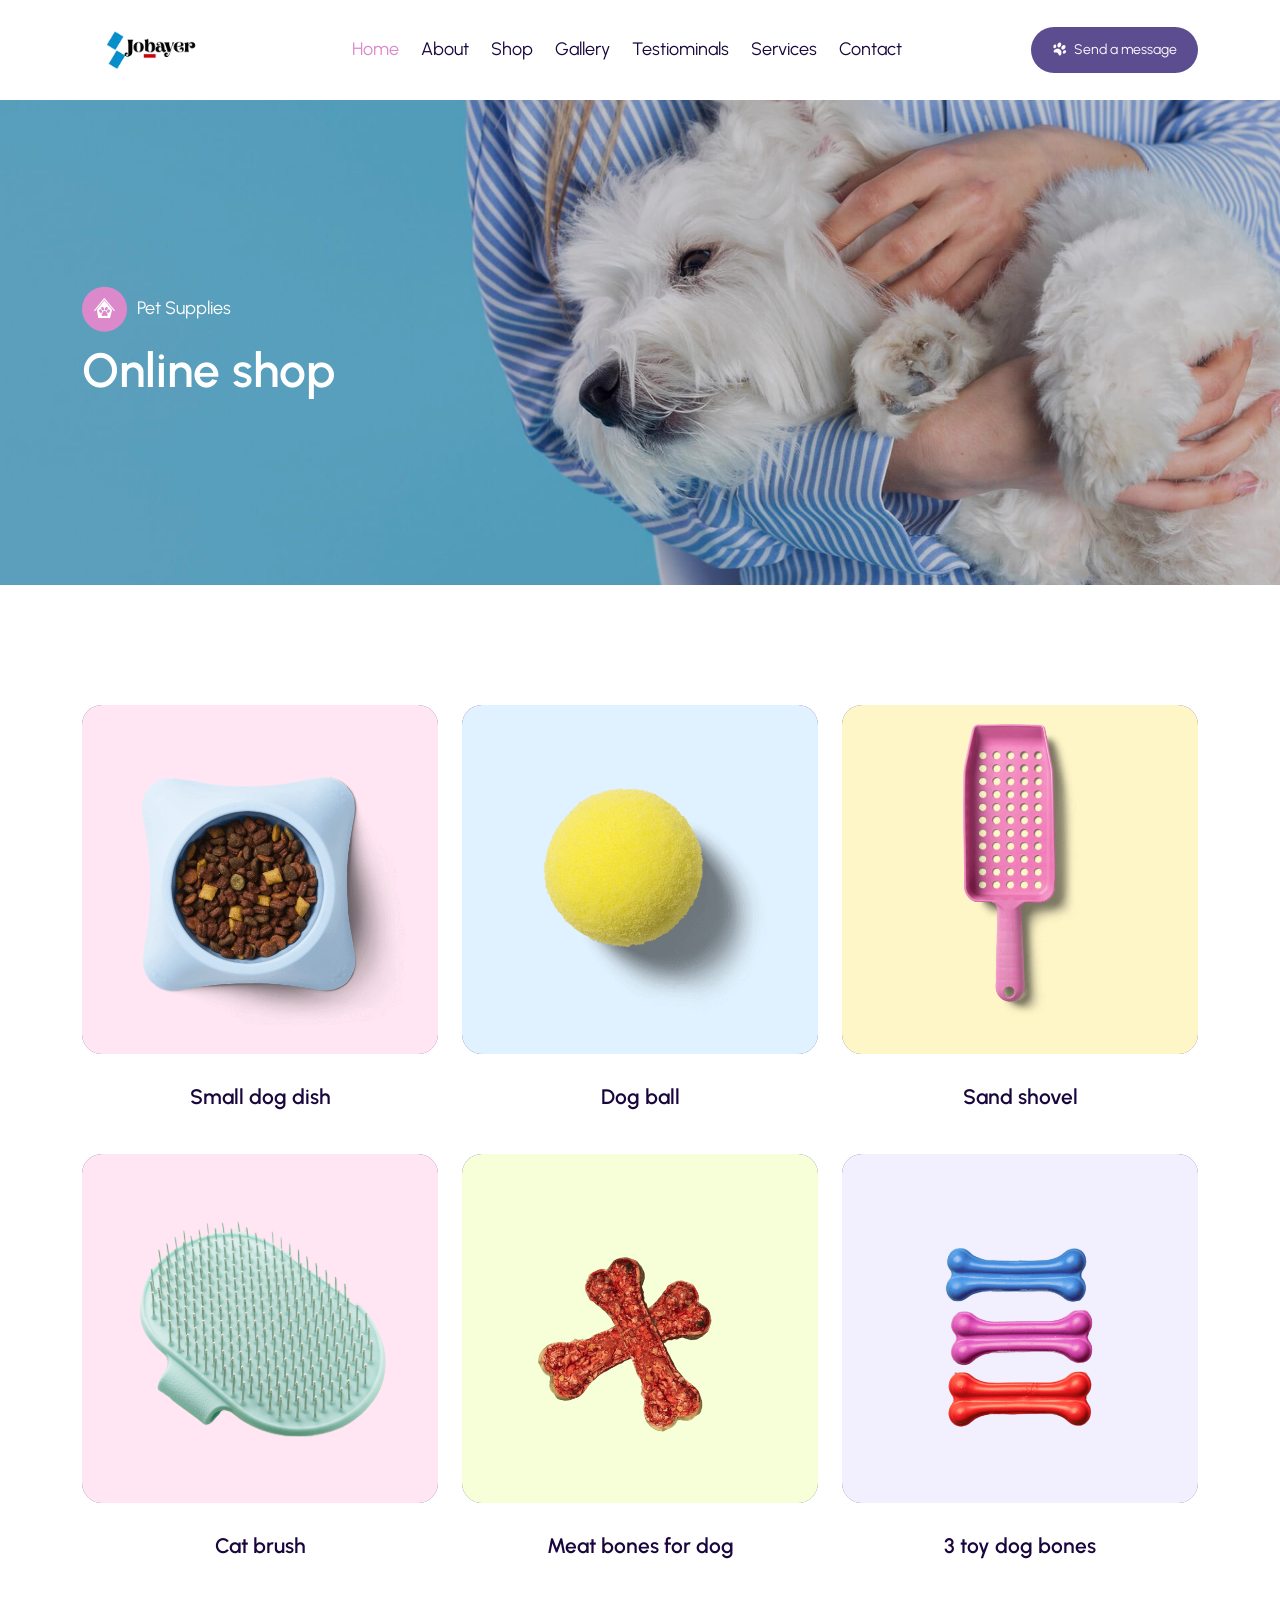
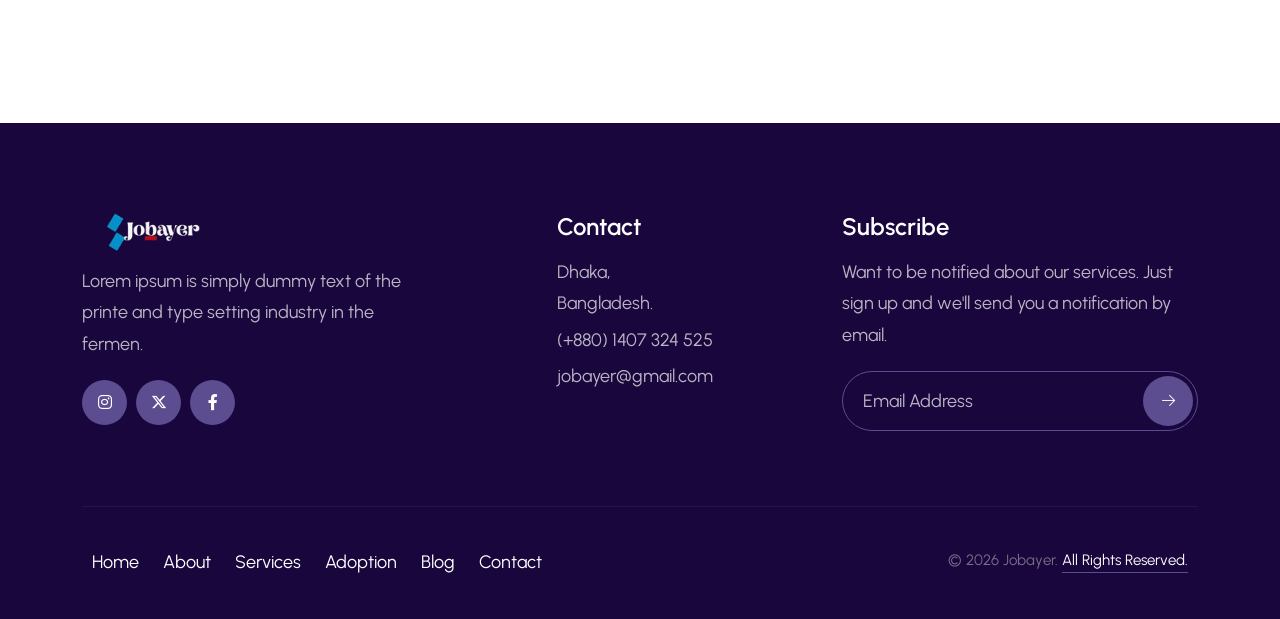
<file: shop.html>
<!DOCTYPE html>
<html lang="en-US">


<head>
    <meta charset="utf-8">
    <meta name="viewport" content="width=device-width, initial-scale=1">
    <title>Pet Care & Veterinary</title>
    <meta name="description" content="Pepito is a clean and modern template for pet care, veterinary clinics, and pet stores. Features responsive design, grooming services, and animal adoption layouts.">
    <meta name="keywords" content="pet care, veterinary, pet shop, animal clinic, dog training, cat grooming, pet hotel, adoption, vet store, bootstrap 5, pet icons, animal boarding, responsive, duruthemes, pepito template">
    <meta name="author" content="DuruThemes">
    <meta name="robots" content="index, follow">
    <link rel="canonical" href="index-2.html">
    <link rel="icon" href="img/favicon.png" type="image/png">
    <link rel="preconnect" href="https://fonts.googleapis.com/">
    <link rel="preconnect" href="https://fonts.gstatic.com/" crossorigin>
    <link href="https://fonts.googleapis.com/css2?family=Urbanist:ital,wght@0,100..900;1,100..900&amp;display=swap" rel="stylesheet">
    <link rel="stylesheet" href="css/plugins.css" />
    <link rel="stylesheet" href="css/style.css" />
</head>
<body>
    <!-- Preloader -->
    <div class="preloader">
        <div class="centered">
            <div class="cont">
                <div class="loader-circle"></div>
                <div class="loader-line-mask">
                    <div class="loader-line"></div>
                </div> <img src="img/preloader.png" alt="">
            </div>
        </div>
    </div>
    <!-- Progress scroll totop -->
    <div class="progress-wrap cursor-pointer">
        <svg class="progress-circle svg-content" width="100%" height="100%" viewBox="-1 -1 102 102">
            <path d="M50,1 a49,49 0 0,1 0,98 a49,49 0 0,1 0,-98" />
        </svg>
    </div>
    <!-- Navbar -->
    <nav class="navbar navbar-expand-lg">
        <div class="container">
            <!-- Logo -->
            <div class="logo-wrapper">
                <a class="logo" href="index.html"> <img src="img/logo.png" class="logo-img" alt=""> </a>
                <!-- <div class="logo"><h2>Pepito</h2></div> -->
            </div>
            <!-- Button -->
            <button class="navbar-toggler" type="button" data-bs-toggle="collapse" data-bs-target="#navbar" aria-controls="navbar" aria-expanded="false" aria-label="Toggle navigation"> <span class="navbar-toggler-icon"><i class="fa-light fa-bars"></i></span> </button>
            <!-- Menu -->
            <div class="collapse navbar-collapse" id="navbar">

                <ul class="navbar-nav mx-auto">
                    <li class="nav-item">
                        <a class="nav-link active" href="index.html">Home</a></li>
                    <li class="nav-item">
                        <a class="nav-link" href="about.html">About</a>
                    </li>
                    <li class="nav-item">
                        <a class="nav-link" href="shop.html">Shop</a>
                    </li>
                    <li class="nav-item">
                        <a class="nav-link" href="gallery.html">Gallery</a>
                    </li>
                    <li class="nav-item">
                        <a class="nav-link" href="testiominals.html">Testiominals</a>
                    </li>
                    <li class="nav-item">
                        <a class="nav-link" href="services.html">Services</a>
                    </li>
                    <li class="nav-item">
                        <a class="nav-link" href="contact.html">Contact</a>
                    </li>
                </ul>
                <div class="navbar-right">
                    <div class="button"><a href="#0"><i class="flaticon-pawprint-4 mr-5"></i> Send a message</a></div>
                </div>
            </div>
        </div>
    </nav>
    <!-- Header Banner -->
    <section class="banner-header section-padding bg-img" data-overlay-dark="2" data-background="img/slider/2.jpg">
        <div class="v-middle">
            <div class="container">
                <div class="row">
                    <div class="col-md-12">
                        <h6><div class="icon"><i class="flaticon-dog-2"></i></div> Pet Supplies</h6>
                        <h1>Online shop</h1>
                    </div>
                </div>
            </div>
        </div>
    </section>
    <!-- Shop -->
    <section class="shop section-padding">
        <div class="container">
            <div class="row">
                <div class="col-lg-4 col-md-6 mb-30">
                    <div class="item">
                        <div class="wrap">
                            <div class="img"> 
                            <img src="img/shop/01.png" class="img-fluid"> </div>
                            <div class="price">
                                <a href="#">
                                    <h4><span>Hot</span>$25.00</h4>
                                </a>
                            </div>
                        </div>
                    </div>
                    <div class="text">
                        <h5>Small dog dish</h5>
                    </div>
                </div>
                <div class="col-lg-4 col-md-6 mb-30">
                    <div class="item">
                        <div class="wrap">
                            <div class="img"> <img src="img/shop/02.png" class="img-fluid"> </div>
                            <div class="price">
                                <a href="#">
                                    <h4><span>Hot</span>$35.00</h4>
                                </a>
                            </div>
                        </div>
                    </div>
                    <div class="text">
                        <h5>Dog ball</h5>
                    </div>
                </div>
                <div class="col-lg-4 col-md-6 mb-30">
                    <div class="item">
                        <div class="wrap">
                            <div class="img"> <img src="img/shop/03.png" class="img-fluid"> </div>
                            <div class="price">
                                <a href="#">
                                    <h4><span>Hot</span>$40.00</h4>
                                </a>
                            </div>
                        </div>
                    </div>
                    <div class="text">
                        <h5>Sand shovel</h5>
                    </div>
                </div>
                <div class="col-lg-4 col-md-6 mb-30">
                    <div class="item">
                        <div class="wrap">
                            <div class="img"> 
                            <img src="img/shop/04.png" class="img-fluid"> </div>
                            <div class="price">
                                <a href="#">
                                    <h4><span>Hot</span>$15.00</h4>
                                </a>
                            </div>
                        </div>
                    </div>
                    <div class="text">
                        <h5>Cat brush</h5>
                    </div>
                </div>
                <div class="col-lg-4 col-md-6 mb-30">
                    <div class="item">
                        <div class="wrap">
                            <div class="img"> 
                            <img src="img/shop/05.png" class="img-fluid"> </div>
                            <div class="price">
                                <a href="#">
                                    <h4><span>Hot</span>$30.00</h4>
                                </a>
                            </div>
                        </div>
                    </div>
                    <div class="text">
                        <h5>Meat bones for dog</h5>
                    </div>
                </div>
                <div class="col-lg-4 col-md-6 mb-30">
                    <div class="item">
                        <div class="wrap">
                            <div class="img"> 
                            <img src="img/shop/06.png" class="img-fluid"> </div>
                            <div class="price">
                                <a href="#">
                                    <h4><span>Hot</span>$45.00</h4>
                                </a>
                            </div>
                        </div>
                    </div>
                    <div class="text">
                        <h5>3 toy dog bones</h5>
                    </div>
                </div>
            </div>
        </div>
    </section>
    <!-- Footer -->
    <footer class="footer">
        <!-- top -->
        <div class="top">
            <div class="container">
                <div class="row">
                    <div class="col-md-4 mb-30">
                        <div class="item">
                            <div class="logo"><img src="img/logo-light.png" alt=""></div>
                            <p class="mb-20">Lorem ipsum is simply dummy text of the printe and type setting industry in the fermen.</p>
                            <div class="social-icons">
                                <ul class="list-inline">
                                    <li><a href="#"><i class="fa-brands fa-instagram"></i></a></li>
                                    <li><a href="#"><i class="fab fa-x-twitter"></i></a></li>
                                    <li><a href="#"><i class="fa-brands fa-facebook-f"></i></a></li>
                                </ul>
                            </div>
                        </div>
                    </div>
                    <div class="col-md-3 offset-md-1 mb-30">
                        <div class="item">
                            <h3>Contact</h3>
                            <div class="location">Dhaka,
                                <br>Bangladesh.
                            </div>
                            <div class="phone"><a href="tel:+1234567890">(+880) 1407 324 525</a></div>
                            <div class="mail"><a href="mailto:hello@Pepito.com">jobayer@gmail.com</a></div>
                        </div>
                    </div>
                    <div class="col-md-4 mb-30">
                        <div class="item">
                            <h3>Subscribe</h3>
                            <p class="mb-20">Want to be notified about our services. Just sign up and we'll send you a notification by email.</p>
                            <div class="newsletter">
                                <form action="#">
                                    <input type="email" placeholder="Email Address" required="">
                                    <button type="submit"><i class="fa-light fa-arrow-right"></i></button>
                                </form>
                            </div>
                        </div>
                    </div>
                </div>
            </div>
        </div>
        <!-- divider -->
        <div class="container">
            <div class="row">
                <div class="col-12">
                    <div class="divido"></div>
                </div>
            </div>
        </div>
        <!-- bottom -->
        <div class="bottom">
            <div class="container">
                <div class="row">
                    <div class="col-lg-8 col-md-12">
                        <div class="links">
                            <ul>
                                <li><a href="index.html">Home</a></li>
                                <li><a href="about.html">About</a></li>
                                <li><a href="services.html">Services</a></li>
                                <li><a href="adoption.html">Adoption</a></li>
                                <li><a href="blog1.html">Blog</a></li>
                                <li><a href="contact.html">Contact</a></li>
                            </ul>
                        </div>
                    </div>
                    <div class="col-lg-4 col-md-12 text-end">
                        <p>&copy; 2026 Jobayer. <a href="#">All Rights Reserved.</a></p>
                    </div>
                </div>
            </div>
        </div>
    </footer>
    <!-- jQuery -->
    <script src="js/jquery-3.7.1.min.js"></script>
    <script src="js/jquery-migrate-3.4.1.min.js"></script>
    <script src="js/modernizr-2.6.2.min.js"></script>
    <script src="js/imagesloaded.pkgd.min.js"></script>
    <script src="js/jquery.isotope.v3.0.2.js"></script>
    <script src="js/popper.min.js"></script>
    <script src="js/bootstrap.min.js"></script>
    <script src="js/scrollIt.min.js"></script>
    <script src="js/jquery.waypoints.min.js"></script>
    <script src="js/owl.carousel.min.js"></script>
    <script src="js/jquery.stellar.min.js"></script>
    <script src="js/jquery.magnific-popup.js"></script>
    <script src="js/YouTubePopUp.js"></script>
    <script src="js/custom.js"></script>
</body>


</html>
</file>
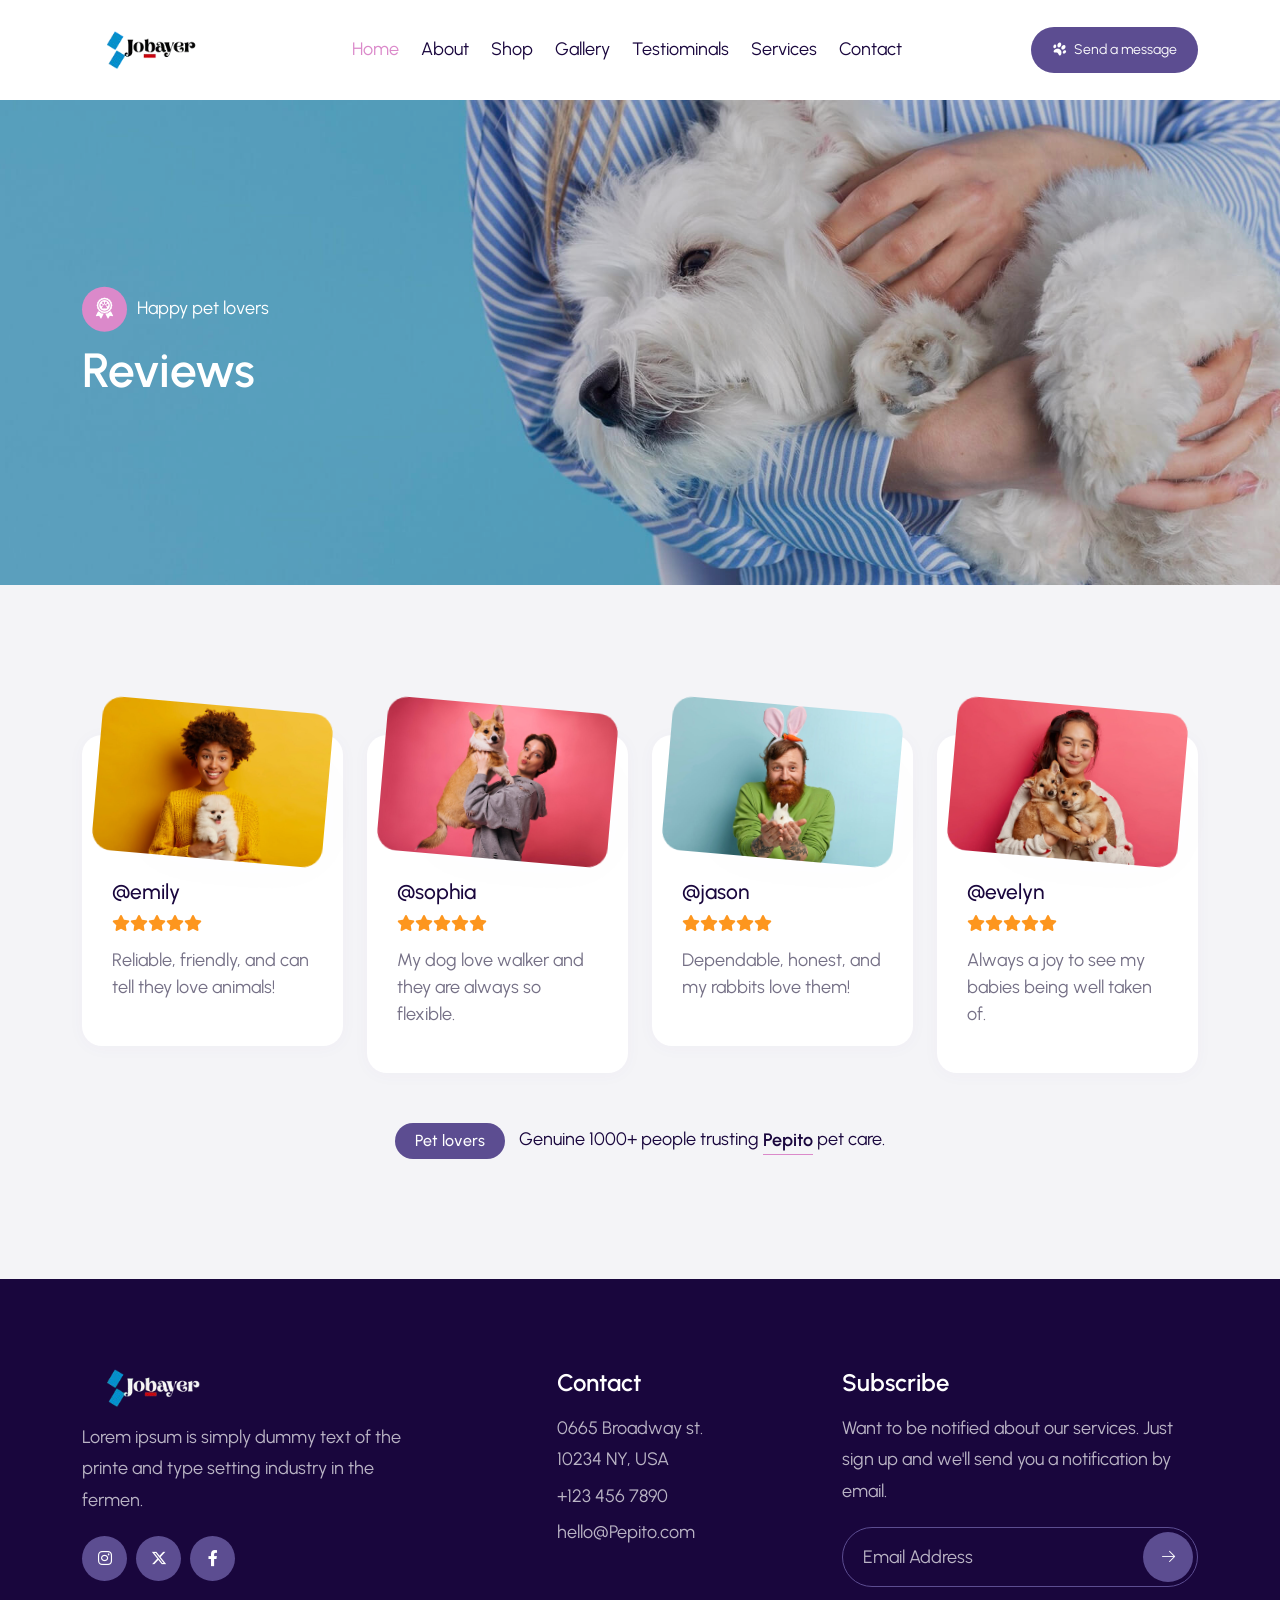
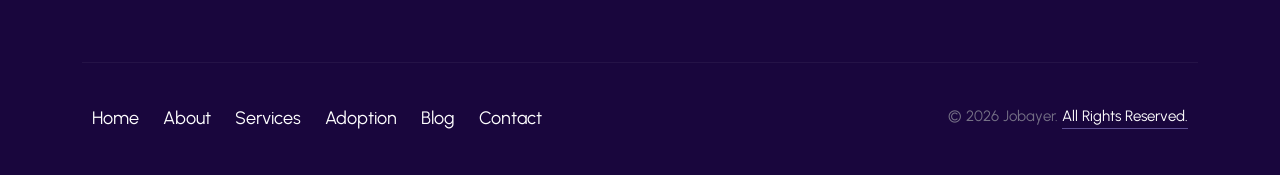
<file: testiominals.html>
<!DOCTYPE html>
<html lang="en-US">


<head>
    <meta charset="utf-8">
    <meta name="viewport" content="width=device-width, initial-scale=1">
    <title>Pet Care & Veterinary</title>
    <meta name="description" content="Pepito is a clean and modern template for pet care, veterinary clinics, and pet stores. Features responsive design, grooming services, and animal adoption layouts.">
    <meta name="keywords" content="pet care, veterinary, pet shop, animal clinic, dog training, cat grooming, pet hotel, adoption, vet store, bootstrap 5, pet icons, animal boarding, responsive, duruthemes, pepito template">
    <meta name="author" content="DuruThemes">
    <meta name="robots" content="index, follow">
    <link rel="canonical" href="index-2.html">
    <link rel="icon" href="img/favicon.png" type="image/png">
    <link rel="preconnect" href="https://fonts.googleapis.com/">
    <link rel="preconnect" href="https://fonts.gstatic.com/" crossorigin>
    <link href="https://fonts.googleapis.com/css2?family=Urbanist:ital,wght@0,100..900;1,100..900&amp;display=swap" rel="stylesheet">
    <link rel="stylesheet" href="css/plugins.css" />
    <link rel="stylesheet" href="css/style.css" />
</head>
<body>
    <!-- Preloader -->
    <div class="preloader">
        <div class="centered">
            <div class="cont">
                <div class="loader-circle"></div>
                <div class="loader-line-mask">
                    <div class="loader-line"></div>
                </div> <img src="img/preloader.png" alt="">
            </div>
        </div>
    </div>
    <!-- Progress scroll totop -->
    <div class="progress-wrap cursor-pointer">
        <svg class="progress-circle svg-content" width="100%" height="100%" viewBox="-1 -1 102 102">
            <path d="M50,1 a49,49 0 0,1 0,98 a49,49 0 0,1 0,-98" />
        </svg>
    </div>
    <!-- Navbar -->
    <nav class="navbar navbar-expand-lg">
        <div class="container">
            <!-- Logo -->
            <div class="logo-wrapper">
                <a class="logo" href="index.html"> <img src="img/logo.png" class="logo-img" alt=""> </a>
                <!-- <div class="logo"><h2>Pepito</h2></div> -->
            </div>
            <!-- Button -->
            <button class="navbar-toggler" type="button" data-bs-toggle="collapse" data-bs-target="#navbar" aria-controls="navbar" aria-expanded="false" aria-label="Toggle navigation"> <span class="navbar-toggler-icon"><i class="fa-light fa-bars"></i></span> </button>
            <!-- Menu -->
            <div class="collapse navbar-collapse" id="navbar">

                <ul class="navbar-nav mx-auto">
                    <li class="nav-item">
                        <a class="nav-link active" href="index.html">Home</a></li>
                    <li class="nav-item">
                        <a class="nav-link" href="about.html">About</a>
                    </li>
                    <li class="nav-item">
                        <a class="nav-link" href="shop.html">Shop</a>
                    </li>
                    <li class="nav-item">
                        <a class="nav-link" href="gallery.html">Gallery</a>
                    </li>
                    <li class="nav-item">
                        <a class="nav-link" href="testiominals.html">Testiominals</a>
                    </li>
                    <li class="nav-item">
                        <a class="nav-link" href="services.html">Services</a>
                    </li>
                    <li class="nav-item">
                        <a class="nav-link" href="contact.html">Contact</a>
                    </li>
                </ul>
                <div class="navbar-right">
                    <div class="button"><a href="#0"><i class="flaticon-pawprint-4 mr-5"></i> Send a message</a></div>
                </div>
            </div>
        </div>
    </nav>
    <!-- Header Banner -->
    <section class="banner-header section-padding bg-img" data-overlay-dark="2" data-background="img/slider/2.jpg">
        <div class="v-middle">
            <div class="container">
                <div class="row">
                    <div class="col-md-12">
                        <h6>
                            <div class="icon"><i class="flaticon-prize-badge-with-paw-print"></i></div> Happy pet lovers
                        </h6>
                        <h1> Reviews</h1>
                    </div>
                </div>
            </div>
        </div>
    </section>
    <!-- Testimonial -->
    <section class="testimonial section-padding bg-light-gray">
        <div class="container">
            <div class="row">
                <div class="col-md-3 mb-30">
                    <div class="item">
                        <div class="img">
                            <div class="br-sh"> <img src="img/comments/01.jpg" class="img-fluid" alt=""> </div>
                        </div>
                        <div class="cont">
                            <h3>@emily</h3>
                            <div class="icons mb-15"> <i class="fa-solid fa-star"></i> <i class="fa-solid fa-star"></i> <i class="fa-solid fa-star"></i> <i class="fa-solid fa-star"></i> <i class="fa-solid fa-star"></i> </div>
                            <p>Reliable, friendly, and can tell they love animals!</p>
                        </div>
                    </div>
                </div>
                <div class="col-md-3 mb-30">
                    <div class="item">
                        <div class="img">
                            <div class="br-sh"> <img src="img/comments/02.jpg" class="img-fluid" alt=""> </div>
                        </div>
                        <div class="cont">
                            <h3>@sophia</h3>
                            <div class="icons mb-15"> <i class="fa-solid fa-star"></i> <i class="fa-solid fa-star"></i> <i class="fa-solid fa-star"></i> <i class="fa-solid fa-star"></i> <i class="fa-solid fa-star"></i> </div>
                            <p>My dog love walker and they are always so flexible.</p>
                        </div>
                    </div>
                </div>
                <div class="col-md-3 mb-30">
                    <div class="item">
                        <div class="img">
                            <div class="br-sh"> <img src="img/comments/03.jpg" class="img-fluid" alt=""> </div>
                        </div>
                        <div class="cont">
                            <h3>@jason</h3>
                            <div class="icons mb-15"> <i class="fa-solid fa-star"></i> <i class="fa-solid fa-star"></i> <i class="fa-solid fa-star"></i> <i class="fa-solid fa-star"></i> <i class="fa-solid fa-star"></i> </div>
                            <p>Dependable, honest, and my rabbits love them!</p>
                        </div>
                    </div>
                </div>
                <div class="col-md-3 mb-30">
                    <div class="item">
                        <div class="img">
                            <div class="br-sh"> <img src="img/comments/04.jpg" class="img-fluid" alt=""> </div>
                        </div>
                        <div class="cont">
                            <h3>@evelyn</h3>
                            <div class="icons mb-15"> <i class="fa-solid fa-star"></i> <i class="fa-solid fa-star"></i> <i class="fa-solid fa-star"></i> <i class="fa-solid fa-star"></i> <i class="fa-solid fa-star"></i> </div>
                            <p>Always a joy to see my babies being well taken of.</p>
                        </div>
                    </div>
                </div>
            </div>
            <div class="row">
                <div class="col-md-12 text-center mt-20">
                    <div class="section-info">
                        <div class="tag">Pet lovers</div>
                        <div class="desc">Genuine 1000+ people trusting <span class="text-decoration-line-bottom">Pepito</span> pet care.</div>
                    </div>
                </div>
            </div>
        </div>
    </section>
    <!-- Footer -->
    <footer class="footer">
        <!-- top -->
        <div class="top">
            <div class="container">
                <div class="row">
                    <div class="col-md-4 mb-30">
                        <div class="item">
                            <div class="logo"><img src="img/logo-light.png" alt=""></div>
                            <p class="mb-20">Lorem ipsum is simply dummy text of the printe and type setting industry in the fermen.</p>
                            <div class="social-icons">
                                <ul class="list-inline">
                                    <li><a href="#"><i class="fa-brands fa-instagram"></i></a></li>
                                    <li><a href="#"><i class="fab fa-x-twitter"></i></a></li>
                                    <li><a href="#"><i class="fa-brands fa-facebook-f"></i></a></li>
                                </ul>
                            </div>
                        </div>
                    </div>
                    <div class="col-md-3 offset-md-1 mb-30">
                        <div class="item">
                            <h3>Contact</h3>
                            <div class="location">0665 Broadway st.
                                <br>10234 NY, USA
                            </div>
                            <div class="phone"><a href="tel:+1234567890">+123 456 7890</a></div>
                            <div class="mail"><a href="mailto:hello@Pepito.com">hello@Pepito.com</a></div>
                        </div>
                    </div>
                    <div class="col-md-4 mb-30">
                        <div class="item">
                            <h3>Subscribe</h3>
                            <p class="mb-20">Want to be notified about our services. Just sign up and we'll send you a notification by email.</p>
                            <div class="newsletter">
                                <form action="#">
                                    <input type="email" placeholder="Email Address" required="">
                                    <button type="submit"><i class="fa-light fa-arrow-right"></i></button>
                                </form>
                            </div>
                        </div>
                    </div>
                </div>
            </div>
        </div>
        <!-- divider -->
        <div class="container">
            <div class="row">
                <div class="col-12">
                    <div class="divido"></div>
                </div>
            </div>
        </div>
        <!-- bottom -->
        <div class="bottom">
            <div class="container">
                <div class="row">
                    <div class="col-lg-8 col-md-12">
                        <div class="links">
                            <ul>
                                <li><a href="index.html">Home</a></li>
                                <li><a href="about.html">About</a></li>
                                <li><a href="services.html">Services</a></li>
                                <li><a href="adoption.html">Adoption</a></li>
                                <li><a href="blog1.html">Blog</a></li>
                                <li><a href="contact.html">Contact</a></li>
                            </ul>
                        </div>
                    </div>
                    <div class="col-lg-4 col-md-12 text-end">
                        <p>&copy; 2026 Jobayer. <a href="#">All Rights Reserved.</a></p>
                    </div>
                </div>
            </div>
        </div>
    </footer>
    <!-- jQuery -->
    <script src="js/jquery-3.7.1.min.js"></script>
    <script src="js/jquery-migrate-3.4.1.min.js"></script>
    <script src="js/modernizr-2.6.2.min.js"></script>
    <script src="js/imagesloaded.pkgd.min.js"></script>
    <script src="js/jquery.isotope.v3.0.2.js"></script>
    <script src="js/popper.min.js"></script>
    <script src="js/bootstrap.min.js"></script>
    <script src="js/scrollIt.min.js"></script>
    <script src="js/jquery.waypoints.min.js"></script>
    <script src="js/owl.carousel.min.js"></script>
    <script src="js/jquery.stellar.min.js"></script>
    <script src="js/jquery.magnific-popup.js"></script>
    <script src="js/YouTubePopUp.js"></script>
    <script src="js/custom.js"></script>
</body>


</html>
</file>
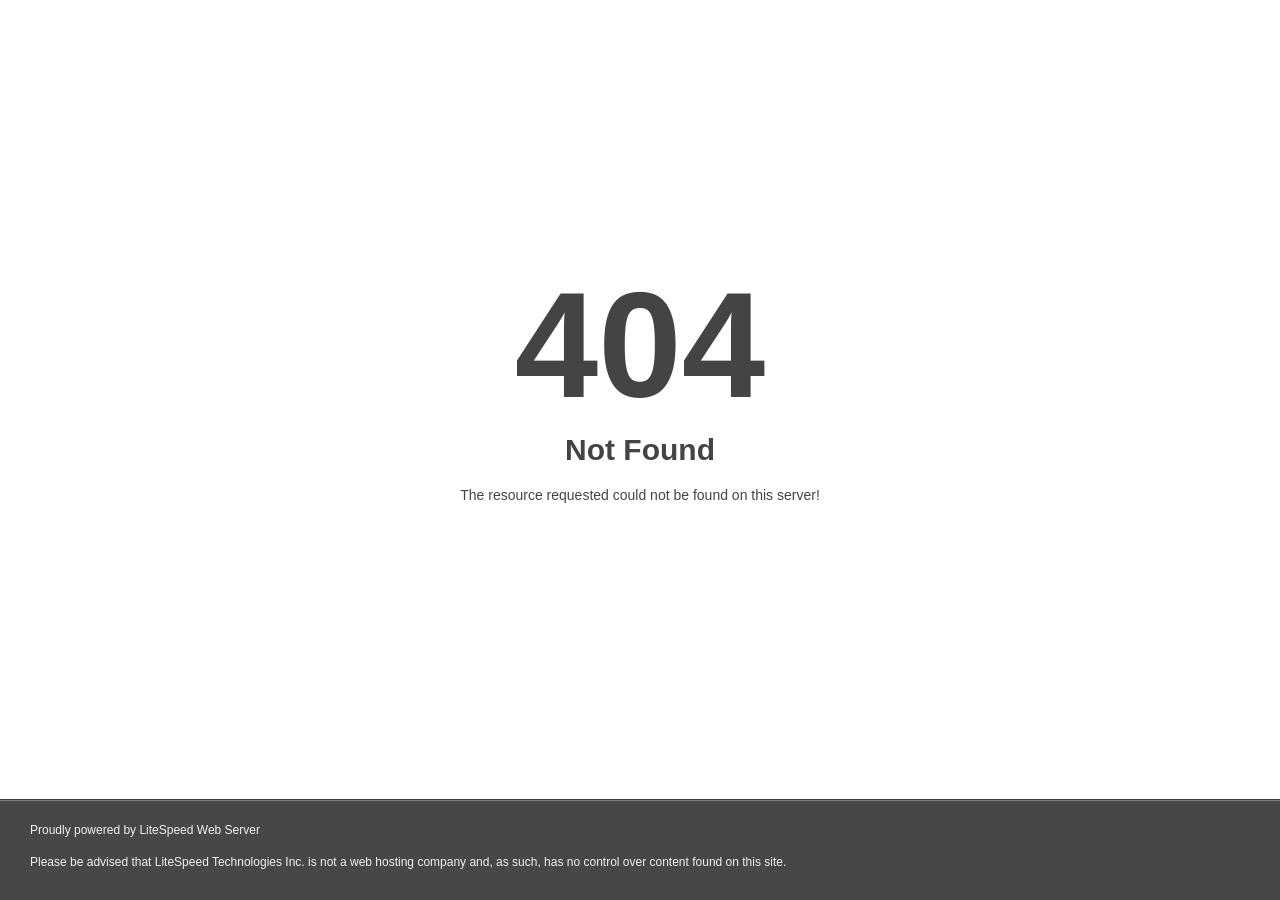
<file: css/plugins/owl.video.play.html>
<!DOCTYPE html>
<html style="height:100%">
<head>
<meta name="viewport" content="width=device-width, initial-scale=1, shrink-to-fit=no" />
<title> 404 Not Found
</title><style>@media (prefers-color-scheme:dark){body{background-color:#000!important}}</style></head>
<body style="color: #444; margin:0;font: normal 14px/20px Arial, Helvetica, sans-serif; height:100%; background-color: #fff;">
<div style="height:auto; min-height:100%; ">     <div style="text-align: center; width:800px; margin-left: -400px; position:absolute; top: 30%; left:50%;">
        <h1 style="margin:0; font-size:150px; line-height:150px; font-weight:bold;">404</h1>
<h2 style="margin-top:20px;font-size: 30px;">Not Found
</h2>
<p>The resource requested could not be found on this server!</p>
</div></div><div style="color:#f0f0f0; font-size:12px;margin:auto;padding:0px 30px 0px 30px;position:relative;clear:both;height:100px;margin-top:-101px;background-color:#474747;border-top: 1px solid rgba(0,0,0,0.15);box-shadow: 0 1px 0 rgba(255, 255, 255, 0.3) inset;">
<br>Proudly powered by LiteSpeed Web Server<p>Please be advised that LiteSpeed Technologies Inc. is not a web hosting company and, as such, has no control over content found on this site.</p></div></body></html>
</file>
<file: css/style.css>
/* --------------------------------------------

1. Font style
2. Typography style
3. Preloader style
4. Owl-Theme Custom style
5. Section style
6. Navbar style
7. Header style
8. Slider Fade & Slider style
9. Kenburns SlideShow style
10. Parallax Header style
11. Kenburns SlideShow style
12. Video Background style
13. Banner Header style
14. About style
15. Services 1 style
16. Services 2 style
17. Services 3 style
18. Services 4 style
19. Adoption style
20. Pricing 1 style
21. Pricing 2 style
22. Team style
23. Team single style
24. Shop style
25. Testimonial style
26. FAQs (Accordion) style
27. Image Gallery style
28. Video Gallery style
29. Video Popup style
30. Clients style
31. Blog style
32. Blog Sidebar style
33. Post style
34. Contact style
35. 404 style
36. Button style
37. Footer style
38. toTop Button style
39. Worktime style
40. Table style
41. Call Center style
42. Form style
43. Overlay Effect Bg Image style
44. Responsive style

-------------------------------------------- */

/* ======= Font style ======= */
/* font */
@import url('https://fonts.googleapis.com/css2?family=Urbanist:ital,wght@0,100..900;1,100..900&display=swap');
/* variable */
:root {     
    --base-color: #5c4d91;  
    --dark-gray: #19063D;
    --medium-gray: #757086;
    --medium-pink: #db89ca;
    --very-light-gray: #f4f4f7;
    --white: #fff;
    --alt-font: "Urbanist", sans-serif;
    --primary-font: "Urbanist", sans-serif;    
}  
.bg-navy {
    background: var(--dark-gray);
}
.bg-light-gray {
    background-color: var(--very-light-gray);
}
.bg-gradient-lightgray {
    background-image: linear-gradient(to bottom, #f4f4f7, #f5f5f7, #f6f6f8, #f7f7f9, #f8f8fa, #f9f9fb, #fafafb, #fbfbfc, #fcfcfd, #fdfdfe, #ffffff);
}
.bg-purple {
    background: var(--base-color);
}


/* ======= Typography style ======= */
html,
body {
    -moz-osx-font-smoothing: grayscale;
    word-break: break-word;
    -webkit-font-smoothing: antialiased;
}
* {
    margin: 0;
    padding: 0;
    -webkit-box-sizing: border-box;
    box-sizing: border-box;
    outline: none;
    list-style: none;
    word-wrap: break-word;
}
body {
    font-family: var(--primary-font);
    font-size: 18px;
    font-weight: 400;
    line-height: 1.75em;
    color: var(--medium-gray);
    overflow-x: hidden !important;
    -moz-osx-font-smoothing: grayscale;
    word-break: break-word;
    -webkit-font-smoothing: antialiased;
}
p {
    font-family: var(--primary-font);
    font-size: 18px;
    font-weight: 400;
    line-height: 1.75em;
    color: var(--medium-gray);
    margin-bottom: 15px;
}
h1 {
    font-size: 45px;
}
h2 {
    font-size: 36px;
}
h3 {
    font-size: 30px;
}
h4 {
    font-size: 27px;
}
h5 {
    font-size: 24px;
}
h6 {
    font-size: 21px;
}
h1,
h2,
h3,
h4,
h5,
h6 {
    font-family: var(--alt-font);
    font-weight: 600;
    line-height: 1.2em;
    margin: 0 0 15px 0;
    color: var(--dark-gray);
}
img {
    width: 100%;
    height: auto;
    -webkit-transition: all 0.5s;
    -o-transition: all 0.5s;
    transition: all 0.5s;
}
span,
a,
a:hover {
    display: inline-block;
    text-decoration: none;
    color: inherit;
}
b {
    font-weight: 600;
}
.text-dark {
    color: var(--dark-gray);
}
.small, small {
    font-size: 16px;
}
/* text field */
button,
input,
optgroup,
select,
textarea {
    font-family: var(--primary-font);
}
input[type="password"]:focus,
input[type="email"]:focus,
input[type="number"]:focus,
input[type="text"]:focus,
input[type="file"]:focus,
input[type="radio"]:focus,
input[type="checkbox"]:focus,
textarea:focus {
    outline: none;
}
input[type="password"],
input[type="email"],
input[type="number"],
input[type="text"],
input[type="file"],
textarea {
    max-width: 100%;
    margin-bottom: 15px;
    padding: 14px 20px;
    height: auto;
    background-color: transparent;
    -webkit-box-shadow: none;
    box-shadow: none;
    display: block;
    width: 100%;
    line-height: 1.5em;
    font-family: var(--primary-font);
    font-size: 18px;
    font-weight: 400;
    color: var(--medium-gray);
    background-image: none;
    border: none;
    border-radius: 30px;
    border: 1px solid #e4e2f3;
}
input[type="number"] {
    max-width: 140px;
    width: 140px;
    margin-bottom: 0;
    padding: 12px 30px;
}
.form-control {
    display: block;
    width: 100%;
    margin-bottom: 15px;
    padding: 15px 20px;
    font-size: 18px;
    font-family: var(--primary-font);
    font-size: 18px;
    font-weight: 400;
    line-height: 1.5em;
    color: var(--medium-gray);
    background-color: transparent;
    background-clip: padding-box;
    border: 1px solid #e4e2f3;
    -webkit-appearance: none;
    -moz-appearance: none;
    appearance: none;
    border-radius: 30px;
    transition: border-color .15s ease-in-out,box-shadow .15s ease-in-out;
    outline: none;
}
input[type="submit"],
input[type="reset"],
input[type="button"],
button {
    text-shadow: none;
    -webkit-box-shadow: none;
    box-shadow: none;
    line-height: 30px;
    -webkit-transition: background-color .15s ease-out;
    transition: background-color .15s ease-out;
    background: var(--white);
    border: none;
}
input[type="submit"]:hover,
input[type="reset"]:hover,
input[type="button"]:hover,
button:hover {
    color: var(--medium-gray);
    border: none;
}
select {
    padding: 10px;
    border-radius: 20px;
}
textarea:focus,
textarea:active,
textarea::placeholder {
    color: var(--medium-gray);
}
table,
th,
tr,
td {
    border: 0px solid var(--medium-gray);
}
th,
tr,
td {
    padding: 10px;
}
input[type="radio"],
input[type="checkbox"] {
    display: inline;
}
/* submit and alert success  */
button[type="submit"],
input[type="submit"] {
    display: inline-block;
    height: auto;
    padding: 17px 35px;
    border: none;
    border-radius: 0;
    background-color: var(--base-color);
    -webkit-transition: border-color 400ms ease, color 400ms ease, background-color 400ms ease;
    transition: border-color 400ms ease, color 400ms ease, background-color 400ms ease;
    color: var(--white);
    line-height: 20px;
    font-weight: 400;
    text-align: center;
    font-size: 18px;
    border-radius: 30px;
}
button[type="submit"]:hover,
input[type="submit"]:hover {
    border: none;
    background-color: var(--base-color);
    color: var(--white);
}
select {
    max-width: 100%;
}
.form-select {
    display: block;
    width: 100%;
    -moz-padding-start: calc(0.75rem - 3px);
    font-size: 18px;
    font-weight: 400;
    line-height: 1.5;
    color: var(--medium-gray);
    background-image: url(data:image/svg+xml,%3csvg xmlns='http://www.w3.org/2000/svg' viewBox='0 0 16 16'%3e%3cpath fill='none' stroke='%23887bb6' stroke-linecap='round' stroke-linejoin='round' stroke-width='2' d='m2 5 6 6 6-6'/%3e%3c/svg%3e);
    color: var(--medium-gray);
    background-repeat: no-repeat;
    background-position: right 0.95rem center;
    background-size: 12px 20px;
    border: none;
    transition: border-color .15s ease-in-out,box-shadow .15s ease-in-out;
    -webkit-appearance: none;
    -moz-appearance: none;
    appearance: none;
    border-radius: 30px;
    padding-left: 20px;
    padding-top: 14px;
    padding-bottom: 14px;
    margin-bottom: 15px;
    border: 1px solid #e4e2f3;
    outline: none;
}
.form-control:focus, .form-select:focus, select:focus {
    outline: none;
     outline-width: 0 !important;
  box-shadow: none;
  -moz-box-shadow: none;
  -webkit-box-shadow: none;
    border: 1px solid #e4e2f3;
}
input[type=checkbox] {
    position: relative;
    cursor: pointer;
    margin: 5px 30px 15px 0px;
    -moz-appearance: none;
    -webkit-appearance: none;
    width: 12px;
}
input[type=checkbox]:before {
    content: '';
    width: 22px;
    height: 22px;
    border: 1px solid #eae7f5;
	background-color: #eae7f5;
    position: absolute;
    top: 0px;
    margin-left: -1px;
    border-radius: 3px;
}
input[type=checkbox]:after {
    font-family: "Font Awesome 6 Pro";
    content: '\f00c';
    font-weight: normal;
    color: var(--base-color);
    background: transparent;
    position: absolute;
    top: 1px;
    margin-left: -1px;
    left: 0;
    width: 22px;
    height: 22px;
    border: none;
    display: -webkit-inline-flex;
    display: -ms-inline-flexbox;
    display: inline-flex;
    -webkit-align-items: center;
    -ms-flex-align: center;
    align-items: center;
    -webkit-justify-content: center;
    -ms-flex-pack: center;
    justify-content: center;
    opacity: 0;
    transition: opacity .3s cubic-bezier(.64, .09, .08, 1);
    will-change: opacity;
    font-size: 12px;
}
input[type=checkbox]:checked:after {
    opacity: 1
}
/* placeholder */
::-webkit-input-placeholder {
    color: var(--medium-gray);
    font-family: var(--primary-font);
    font-size: 18px;
    font-weight: 400;
}
:-moz-placeholder {
    color: var(--medium-gray);
}
::-moz-placeholder {
    color: var(--medium-gray);
    opacity: 1;
}
:-ms-input-placeholder {
    color: var(--medium-gray);
}
/* Important */
.bg-position-top {
    background-position: top;
}
.bg-position-center {
    background-position: center;
}
.bg-position-bottom {
    background-position: bottom;
}
.o-hidden {
    overflow: hidden;
}
.position-re {
    position: relative;
}
.full-width {
    width: 100%;
}
.bg-img {
    background-size: cover;
    background-repeat: no-repeat;
}
.bg-fixed {
    background-attachment: fixed;
}
.bg-gray {
    background-color: var(--very-light-gray);
}
.bg-white {
    background-color: var(--white);
}
.pattern {
    background-repeat: repeat;
    background-size: auto;
}
.bold {
    font-weight: 400;
}
.count {
    font-family: var(--primary-font);
}
.valign {
    display: -webkit-box;
    display: -ms-flexbox;
    display: flex;
    -webkit-box-align: center;
    -ms-flex-align: center;
    align-items: center;
}
.v-middle {
    position: absolute;
    width: 100%;
    top: 50%;
/*    left: 0;*/
    -webkit-transform: translate(0%, -50%);
    transform: translate(0%, -50%);
    z-index: 9;
}
.v-middle2 {
    position: absolute;
    width: 100%;
    top: 50%;
    left: 0;
    -webkit-transform: translate(0%, -50%);
    transform: translate(0%, -50%);
}
.v-bottom {
    position: absolute;
    width: 100%;
    bottom: 5%;
    left: 0;
    -webkit-transform: translate(0%, -5%);
    transform: translate(0%, -5%);
    z-index: 9;
}
.js .animate-box {
    opacity: 0;
}
:root {
    scroll-behavior: auto;
}
.position-relative {
    position: relative !important;
}
.bp-bottom {
    background-position: bottom;
}
.bp-top {
    background-position: top;
}
.bp-center {
    background-position: center;
}
.icon-bg {
    background: var(--white) !important;
}
hr {
    margin-top: 5px;
    margin-bottom: 15px;
    border: 0;
}
.mt-10 {
    margin-top: 10px !important;
}
.mt-15 {
    margin-top: 15px !important;
}
.mt-20 {
    margin-top: 20px !important;
}
.mt-30 {
    margin-top: 30px !important;
}
.mt-45 {
    margin-top: 45px !important;
}
.mt-60 {
    margin-top: 60px !important;
}
.mt-90 {
    margin-top: 90px !important;
}
.mt--120 {
    margin-top: -120px !important;
}
.mt--130 {
    margin-top: -130px !important;
}
.mt--180 {
    margin-top: -180px !important;
}
.mt--219 {
    margin-top: -219px !important;
}
.mb-0 {
    margin-bottom: 0 !important;
}
.mb-15 {
    margin-bottom: 15px !important;
}
.mb-20 {
    margin-bottom: 20px !important;
}
.mb-25 {
    margin-bottom: 25px !important;
}
.mb-30 {
    margin-bottom: 30px !important;
}
.mb-45 {
    margin-bottom: 45px !important;
}
.mb-60 {
    margin-bottom: 60px !important;
}
.mb-90 {
    margin-bottom: 90px !important;
}
.mb-120 {
    margin-bottom: 120px !important;
}
.pt-60 {
    padding-top: 60px !important;
}
.pb-0 {
    padding-bottom: 0 !important;
}
.no-padding {
    padding: 0 !important;
}
.ml-30 {
    margin-left: 30px !important;
}
.ml-5 {
    margin-left: 5px !important;
}
.mr-5 {
    margin-right: 5px !important;
}
.mr-10 {
    margin-right: 10px !important;
}
.mr-15 {
    margin-right: 15px !important;
}
.br-20 {
    border-radius: 20px;
}
.icons {
    color: #fd961e;
    font-size: 16px;
    line-height: 1em;
    display: inherit;
    margin-bottom: 0;
    letter-spacing: -2px;
}
/* list */
.list {
    position: relative;
    display: block;
}
.list li {
    position: relative;
    display: flex;
    align-items: center;
}
.list li + li {
    margin-top: 0px;
}
.list-icon {
    display: grid;
    text-align: center;
    align-items: center;
    border-radius: 100%;
}
.list-icon span {
    font-size: 18px;
    color: var(--base-color);
}
.list-text {
    margin-left: 15px;
}
.list-text p {
    font-size: 18px;
    margin: 0;
}
/* vertical line */
.line-vr-section {
    position: relative;
    margin: -25px auto;
    border: 0;
    border-left: 1px solid;
    border-color: var(--base-color);
    width: 2px;
    height: 50px;
    z-index: 10;
    opacity: 1;
}
/* breadcrumb */
.breadcrumb {
  display: inline-flex;
  margin: 15px 0;
}
.breadcrumb a {
    color: var(--white);
}
.breadcrumb-item+.breadcrumb-item::before {
    color: rgba(255,255,255,0.7);
}
.breadcrumb-item.active {
    color: rgba(255,255,255,0.7);
}
/* WhatsApp Line */
div.whatsapp {
    -webkit-writing-mode: vertical-lr;
    -ms-writing-mode: tb-lr;
    writing-mode: vertical-lr;
    -webkit-transform: rotate(180deg);
    -ms-transform: rotate(180deg);
    transform: rotate(180deg);
    text-orientation: sideways;
    text-orientation: sideways;
    margin: 0;
    position: absolute;
    top: 0;
    right: 40px;
    height: 55%;
    z-index: 9;
}
div.whatsapp .call {
    color: #fff;
    font-weight: 400;
    font-size: 15px;
    line-height: 1.7em;
    margin-top: 15px;
}
div.whatsapp .call span {
    font-size: 24px;
    color: #fff;
    font-weight: 600;
    letter-spacing: 0.5px;
}
div.whatsapp .icon {
    position: absolute;
    left: -1px;
    top: -55px;
    width: 55px;
    height: 55px;
    background: var(--medium-pink) !important;
    -webkit-animation: pulse 2s infinite;
    animation: pulse 2s infinite;
    border-radius: 100%;
}
div.whatsapp a .icon i {
    color: var(--white);
    font-size: 24px;
    transform: rotate(90deg);
}
@media screen and (max-width: 991px) {
    div.whatsapp {
        display: none;
    }
}
/* bottom fade */
.bottom-fade {
    width: 100%;
    top: 0;
    height: 100%;
    float: left;
    position: absolute;
    background: linear-gradient(to top, #000000 0%, rgba(0, 0, 0, 0.738) 19%, rgba(0, 0, 0, 0.541) 34%, rgba(0, 0, 0, 0.382) 47%, rgba(0, 0, 0, 0.278) 56.5%, rgba(0, 0, 0, 0.194) 65%, rgba(0, 0, 0, 0.126) 73%, rgba(0, 0, 0, 0.075) 80.2%, rgba(0, 0, 0, 0.042) 86.1%, rgba(0, 0, 0, 0.021) 91%, rgba(0, 0, 0, 0.008) 95.2%, rgba(0, 0, 0, 0.002) 98.2%, transparent 100%);
    z-index: 0;
    border-radius: 20px 20px 0 20px;
}
/* list style */
.listext {
    position: relative;
    display: block;
}
.listext li {
    position: relative;
    display: flex;
    align-items: center;
}
.listext li + li {
    margin-top: 10px;
}
.listext-icon {
    display: flex;
    align-items: center;
}
.listext-icon i {
    font-size: 18px;
    color: var(--medium-pink);
    transform: rotate(30deg);
}
.listext-text {
    margin-left: 10px;
}
.listext-text p {
    font-size: 18px;
    margin: 0;
    font-weight: 500;
    color: var(--dark-gray);
}
/* banner */
.banner {
    position: relative;
}
.banner .img {
    position: absolute;
    bottom: 0;
}
.divido {
    border-top: 1px solid rgba(255,255,255,0.05);
    width: 100%;
}

/* ======= Preloader style ======= */
.preloader {
    background-color: #fff;
    width: 100%;
    height: 100%;
    position: fixed;
    z-index: 1000;
    overflow: hidden;
}
.preloader * {
    transition: all 0.3s;
}
.preloader .centered {
    position: absolute;
    width: 100%;
    height: 100%;
    text-align: center;
}
.preloader .centered:after {
    content: "";
    display: inline-block;
    height: 100%;
    vertical-align: middle;
    margin-right: -0.25em;
}
.preloader .centered .cont {
    box-sizing: border-box;
    display: inline-block;
    vertical-align: middle;
    text-align: left;
    font-size: 0;
}
.preloader .centered .cont .loader-circle {
    position: absolute;
    left: 50%;
    top: 50%;
    width: 90px;
    height: 90px;
    border-radius: 50%;
    box-shadow: inset 0 0 0 1px rgba(92, 77, 145,0.1);
    margin-left: -45px;
    margin-top: -45px;
}
.preloader .centered .cont .loader-line-mask {
    position: absolute;
    left: 50%;
    top: 50%;
    width: 45px;
    height: 90px;
    margin-left: -45px;
    margin-top: -45px;
    overflow: hidden;
    transform-origin: 45px 45px;
    -webkit-mask-image: -webkit-linear-gradient(top, #db89ca, rgba(0, 0, 0, 0));
    animation: rotate 1.2s infinite linear;
}
.preloader .centered .cont .loader-line-mask .loader-line {
    width: 90px;
    height: 90px;
    border-radius: 50%;
    box-shadow: inset 0 0 0 1px #db89ca;
}
.preloader .centered .cont img {
    width: 38px;
    max-width: 38px;
}
.preloader lesshat-selector {
    -lh-property: 0;
}
@keyframes rotate {
    0% {
        transform: rotate(0deg);
    }
    100% {
        transform: rotate(360deg);
    }
}
.preloader [not-existing] {
    zoom: 1;
}
.preloader lesshat-selector {
    -lh-property: 0;
}
@keyframes fade {
    0% {
        opacity: 1;
    }
    50% {
        opacity: 0.25;
    }
}
.preloader [not-existing] {
    zoom: 1;
}
.preloader lesshat-selector {
    -lh-property: 0;
}
@keyframes fade-in {
    0% {
        opacity: 0;
    }
    100% {
        opacity: 1;
    }
}
.preloader [not-existing] {
    zoom: 1;
}


/* ======= Owl-Theme Custom style * ======= */
.owl-theme .owl-nav.disabled + .owl-dots {
    margin-top: 0px;
    line-height: .7;
    display: block;
}
.owl-theme .owl-dots .owl-dot span {
    width: 15px;
    height: 15px;
    margin: 0 3px;
    border-radius: 50%;
    background: #d7cff4;
    border: 1px solid #d7cff4;
}
.owl-theme .owl-dots .owl-dot.active span,
.owl-theme .owl-dots .owl-dot:hover span {
    background: var(--base-color);
    border: 1px solid var(--base-color);
}
.owl-carousel .owl-nav button.owl-next,
.owl-carousel .owl-nav button.owl-prev,
.owl-carousel button.owl-dot {
    outline: none;
}
.owl-theme .owl-dots .owl-dot {
    display: inline-block;
    zoom: 1;
    background: transparent;
}
/* owl-nav next and prev */
.owl-nav {
    position: absolute;
    bottom: 5%;
    right: 12%;
}
.owl-prev {
    float: left;
}
.owl-next {
    float: right;
}
/* owl-theme owl-nav */
.owl-theme .owl-nav {
    position: absolute !important;
    top: 45% !important;
    bottom: auto !important;
    width: 100%
}
.owl-theme .owl-nav {
    position: relative;
    position: absolute;
    bottom: 0;
    left: 50%;
    -webkit-transform: translateX(-50%);
    -ms-transform: translateX(-50%);
    transform: translateX(-50%);
}
.owl-theme .owl-prev,
.owl-theme .owl-prev {
    left: 10px !important
}
.owl-theme .owl-next {
    right: 10px !important
}
.owl-theme .owl-prev > span,
.owl-theme .owl-next > span {
    position: absolute;
    line-height: 0;
    top: 50%;
    left: 50%;
    -webkit-transform: translate(-50%, -50%);
    -ms-transform: translate(-50%, -50%);
    transform: translate(-50%, -50%)
}
.owl-theme .owl-nav [class*=owl-] {
    width: 50px;
    height: 50px;
    line-height: 50px;
    background: var(--base-color);
    border-radius: 0;
    color: var(--white);
    font-size: 18px;
    margin-right: 30px;
    margin-left: 30px;
    cursor: pointer;
    border: 1px solid var(--base-color);
    transition: all 0.2s ease-in-out;
    transform: scale(1.0);
    border-radius: 100%;
}
.owl-theme .owl-nav [class*=owl-]:hover {
    background: var(--base-color);
    border: 1px solid var(--base-color);
    color: var(--white);
}
.owl-theme .owl-nav {
    top: 35% !important;
}
.owl-theme .owl-nav [class*=owl-] {
    opacity: 0;
}
.owl-theme:hover .owl-nav [class*=owl-] {
    opacity: 1;
}


/* ======= Section style ======= */
.section-padding {
    padding: 120px 0;
}
.section-title {
    font-size: 45px;
    font-family: var(--alt-font);
    font-weight: 600;
    color: var(--dark-gray);
    position: relative;
    margin-bottom: 15px;
    line-height: 1.2em;
}
[data-overlay-dark] .section-title span,
.section-title span {
    font-weight: 600;
    color: var(--medium-pink);
}
.section-title.white {
    color: var(--white);
}
.section-subtitle {
    font-family: var(--primary-font);
    font-weight: 500;
    margin-bottom: 10px;
    color: var(--dark-gray);
    font-size: 18px;
    display: flex;
    display: inline-flex;
    align-items: center;
}
.section-subtitle .icon {
    background-color: var(--medium-pink);
    margin-right: 10px;
    height: 40px;
    width: 40px;
    border-radius: 50%;
    color: var(--white);
    font-size: 21px;
    text-align: center;
    vertical-align: middle;
    justify-content: center;
    align-items: center;
    display: flex;
    transform: rotate(30deg);
}
.section-subtitle .icon.icon-white {
    background-color: var(--white);
}
.section-subtitle .icon span {
    align-items: center;
    justify-content: center;
}
.section-subtitle .icon img {
    width: 25px;
}
.section-subtitle .icon.text-white {
    color: var(--white);
}
section.section-img {
    background-image: url(../img/1.html);
    background-position: top right;
    background-repeat: no-repeat;
    background-size: 30% auto;
}
/* section-info */
.section-info {
    position: relative;
    display: contents;
}
.section-info .icons {
    margin-right: 10px;
    padding: 0 20px;
    border-radius: 30px;
    background-color: var(--base-color);
    color: var(--white);
    text-transform: uppercase;
    font-size: 12px;
    display: inline-block!important;
    vertical-align: middle!important;
    letter-spacing: 1px;
}
.section-info .tag {
    margin-right: 10px;
    padding: 2px 20px;
    border-radius: 30px;
    background-color: var(--base-color);
    color: var(--white);
    font-family: var(--alt-font);
    font-size: 16px;
    font-weight: 500;
    display: inline-block!important;
    vertical-align: middle!important;
}
.section-info .desc {
    margin: 0;
    color: var(--dark-gray);
    display: inline-block;
    vertical-align: middle;
    display: inherit;
    font-weight: 400;
}
.section-info .text-decoration-line-bottom {
    border-bottom: 1px solid var(--medium-pink);
    line-height: 1.5em;
    font-family: var(--alt-font);
    font-weight: 600;
    font-size: 18px;
}
.text-decoration-line-bottom {
    border-bottom: 1px solid var(--medium-pink);
    line-height: 1.5em;
}
.section-info.bg {
    background: var(--base-color);
}
@media screen and (max-width: 991px) {
    .section-title {
        font-size: 35px;
    }
    .section-info {
    display: block;
    }
}


/* ======= Navbar style ======= */
.navbar {
    position: relative;
    left: 0;
    top: 0;
    width: 100%;
    background: #fff;
    z-index: 99;
    padding-right: 0;
    padding-left: 0;
    padding-top: 0;
    padding-bottom: 0;
    height: 100px;
    border: none;
}
.navbar .container-fluid {
    padding-left: 60px;
    padding-right: 60px;
}
.nav-scroll .container-fluid {
    padding-left: 60px;
    padding-right: 60px;
}
.navbar .container {
    border: none;
}
.nav-scroll .container {
    border: none;
}
.navbar-toggler-icon {
    background-image: none;
}
.navbar .navbar-toggler-icon,
.navbar .icon-bar {
    color: var(--dark-gray);
}
.navbar .navbar-nav .nav-link {
    font-family: var(--primary-font);
    font-size: 18px;
    font-weight: 400;
    color: var(--dark-gray);
    margin: 1px;
    -webkit-transition: all .4s;
    transition: all .4s;
    padding-right: 10px;
    padding-left: 10px;
}
.navbar .navbar-nav .nav-link.nav-color {
    color: var(--dark-gray);
}
.navbar .navbar-nav .nav-link:hover {
    color: var(--medium-pink) !important;
}
.navbar .navbar-nav .nav-link:hover i {
     color: var(--medium-pink) !important;
}
.navbar .navbar-nav .active {
     color: var(--medium-pink) !important;
}
.navbar .navbar-nav .active i {
     color: var(--medium-pink) !important;
}
.nav-scroll {
    background: var(--white);
    padding: 0 0 0 0;
    position: fixed;
    top: -90px;
    left: 0;
    width: 100%;
    -webkit-transition: -webkit-transform .5s;
    transition: -webkit-transform .5s;
    transition: transform .5s;
    transition: transform .5s, -webkit-transform .5s;
    -webkit-transform: translateY(90px);
    transform: translateY(90px);
    border: none;
    -webkit-box-shadow: 0 10px 35px 0 rgba(92, 77, 145,.1);
    box-shadow: 0 10px 35px 0 rgba(92, 77, 145,.1);
    height: 90px;
}
.nav-scroll .navbar-toggler-icon,
.nav-scroll .icon-bar {
    color: var(--dark-gray);
}
.nav-scroll .navbar-nav .nav-link {
    color: var(--dark-gray);
}
.nav-scroll .navbar-nav .active {
     color: var(--medium-pink) !important;
}
/* logo */
.nav-scroll .logo-wrapper .logo-img {
    width: 140px;
    margin-bottom: 0px;
}
.nav-scroll .logo-wrapper {}
.nav-scroll .logo-wrapper .logo h2 {
    display: block;
    width: 100%;
    position: relative;
    margin-bottom: 0;
    padding: 0;
}
.nav-scroll .logo-wrapper .logo span {
    color: var(--base-color);
}
.logo-wrapper {
    float: left;
}
.logo-wrapper .logo {
    padding: 0;
}
.logo-wrapper .logo-img {
    width: 140px;
    text-align: center;
}
.logo-wrapper .logo h2 {
    font-family: var(--primary-font);
    font-size: 30px;
    font-weight: 600;
    display: block;
    width: 100%;
    position: relative;
    color: var(--base-color);
    margin-bottom: 0;
    padding: 0;
    line-height: 1.2em;
}
.logo-wrapper .logo h2 span {
    color: var(--medium-pink) !important;
}
/* dropdown */
.dropdown .nav-link i {
    padding-left: 0px;
    font-size: 12px;
    color: var(--dark-gray);
}
.nav-scroll .dropdown .nav-link i {
    color: var(--dark-gray);
}
.nav-scroll .navbar-nav .active i {
     color: var(--medium-pink) !important;
}
.navbar .dropdown-menu .dropdown-item {
    padding: 5px 0;
    font-family: var(--primary-font);
    font-size: 18px;
    font-weight: 400;
    color: var(--dark-gray);
    position: relative;
    background-color: transparent;
    -webkit-transition: all .4s;
    -o-transition: all .4s;
    transition: all .4s;
}
.navbar .dropdown-menu .dropdown-item {
    padding: 8px 0;
    color: var(--dark-gray);
    font-size: 18px;
    font-weight: 400;
    position: relative;
    background-color: transparent;
    -webkit-transition: all .4s;
    -o-transition: all .4s;
    transition: all .4s;
}
.navbar .dropdown-menu .dropdown-item span {
    display: block;
    cursor: pointer;
}
.navbar .dropdown-menu .dropdown-item i {
    padding: 13px 0 0 5px;
    font-size: 12px;
    float: right;
    color: var(--dark-gray);
}
.navbar .dropdown-menu .dropdown:hover > .dropdown-item,
.navbar .dropdown-menu .dropdown-item.active,
.navbar .dropdown-menu .dropdown-item:hover {
   color: var(--medium-pink) !important;
}
.navbar .dropdown-toggle::after {
    display: none;
}
.navbar .dropdown-menu {
    box-shadow: 0 45px 45px 0 rgba(92, 77, 145,.05);
}
.navbar .dropdown-menu li:last-child {
    border-bottom: none;
}
.navbar .dropdown-menu li {
    position: relative;
    display: block;
    -webkit-transition: all 500ms ease;
    transition: all 500ms ease; 
    border-bottom: 1px solid rgba(25, 6, 61, 0.03);
}
.navbar .dropdown-menu li:hover {
    padding-left: 5px;
}
.navbar .dropdown-menu .dropdown-menu.{
    top: 0;
    left: auto;
    right: 100%;
}


/* navbar-right button */
.navbar .navbar-right {
    position: relative;
    display: flex;
    align-items: center;
}
.navbar .navbar-right .button {
    position: relative;
    display: flex;
    align-items: center;
    z-index: 5;
    background: var(--base-color);
    border-radius: 30px;
    padding: 7px 21px;
    transition: border-color 300ms ease, transform 300ms ease, background-color 300ms ease, color 300ms ease;
    transform-style: preserve-3d;
    font-family: var(--primary-font);
    font-size: 14px;
    font-weight: 400;
    color: var(--white);
}
.navbar .navbar-right .button i {
    transform: rotate(30deg);
    display: inline-block;
}
.navbar .navbar-right .button:hover i {
    transform: rotate(-30deg);
    transition: 0.4s;
}
.navbar .navbar-right .button:hover {
    transform: translate3d(0px, -3px, 0.01px);
    background: var(--medium-pink);
    color: var(--white);
}
/* navbar-right phone */
.navbar .navbar-right .phonex {
    position: relative;
    display: flex;
    align-items: center;
    z-index: 5;
    transition: border-color 300ms ease, transform 300ms ease, background-color 300ms ease, color 300ms ease;
    transform-style: preserve-3d;
    font-family: var(--primary-font);
    font-size: 18px;
    font-weight: 400;
    color: var(--dark-gray);
}
.navbar .navbar-right:hover .phonex {
    color: var(--dark-gray);
}
.navbar .navbar-right .phonex i {
    font-size: 14px;
    margin-right: 3px;
    width: 35px;
    height: 35px;
    line-height: 35px;
    background: var(--base-color);
    color: var(--white);
    border-radius: 100%;
    text-align: center;
}
.nav-scroll .navbar-right .phonex {
    color: var(--dark-gray);
}
.nav-scroll .navbar-right:hover .phonex {
    color: var(--dark-gray);
}
/* Navbar Media Query */
@media screen and (min-width: 992px) {
    .navbar .dropdown-menu {
        display: block;
        opacity: 0;
        visibility: hidden;
        -webkit-transform: translateY(20px);
        transform: translateY(20px);
        width: 240px;
        padding: 20px 30px;
        border-radius: 20px;
        border: 0;
        background-color: var(--white);
        -webkit-transition: all .3s;
        transition: all .3s;
        box-shadow: 0 45px 45px 0 rgba(92, 77, 145,.05);
    }
    .navbar .dropdown-menu .dropdown-menu {
        left: calc(100% + 15px);
        top: -17px;
        right: auto;
        min-width: 240px;
        transform: translateY(0);
    }
    .navbar .dropdown:hover > .dropdown-menu {
        opacity: 1;
        visibility: visible;
        transform: translateY(0);
    }
}
@media screen and (max-width: 991px) {
    .navbar {
        padding-left: 0px;
        padding-right: 0px;
        background: var(--white);
        padding-top: 0px;
        padding-bottom: 0px;
        height: 100px;
        border: none;
    }
    .nav-scroll {
        background: var(--white);
        height: 100px;
    }
    .logo-wrapper {
        float: left;
        padding: 22px 15px;
    }
    .nav-scroll .logo-wrapper {
        padding: 17px 15px;
        background-color: transparent;
    }
    .nav-scroll .logo-img {
        width: 180px;
    }
    .navbar .logo {
        text-align: left;
        margin-left: 0px;
    }
    .nav-scroll .logo {}
    .logo-img {
        margin-bottom: 0px;
        width: 180px;
        padding: 0;
    }
    .navbar button {
        margin-right: 0px;
        outline: none !important;
        background: transparent;
        margin-top: 10px;
        border: none;
    }
    .navbar button:hover {
        background: transparent;
    }
    .navbar button:active,
    .navbar button:focus,
    .navbar button:hover {
        background: transparent;
        outline: none;
        color: transparent !important;
    }
    .navbar .container {
        max-width: 100%;
        padding: 0;
    }
    .navbar .nav-link {
        margin: 0px auto !important;
    }
    .navbar .navbar-nav .nav-link {
        color: var(--dark-gray);
    }
    .nav-scroll .navbar-collapse .nav-link {
        color: var(--dark-gray) !important;
    }
    .nav-scroll .navbar-collapse .active {
        color: var(--base-color) !important;
    }
    .navbar .dropdown-menu .dropdown-item {
        color: var(--dark-gray);
        padding: 10px 15px;
        font-size: 18px;
    }
    .navbar .dropdown-menu .dropdown-item.dropdown-toggle {
        font-weight: 400;
    }
    .navbar .dropdown-submenu .dropdown-toggle::after {
        right: 15px;
        font-size: 12px;
    }
    .navbar .dropdown-submenu:hover > .dropdown-toggle::after {
        transform: rotate(0deg);
    }
    .navbar .dropdown-submenu .dropdown-toggle.show::after {
        transform: rotate(90deg);
    }
    .navbar .dropdown-menu {
        border: none;
        padding: 0;
        border-radius: 0;
        margin: 0;
        background: var(--white);
        box-shadow: none;
    }
    .navbar .dropdown-submenu .dropdown-menu {
        margin: 0;
        padding: 0 0 0 20px;
    }
    .navbar .dropdown-menu li a {
        padding: 0 15px;
    }
    .navbar .navbar-nav .nav-link {
        padding-right: 0px;
        padding-left: 0px;
    }
    .navbar .navbar-nav {
        padding: 20px;
    }
    .navbar .navbar-collapse {
        max-height: 500px;
        overflow: auto;
        background: var(--white);
        text-align: left;
    }
    .dropdown .nav-link i {
        color: var(--dark-gray);
    }
    .nav-scroll .dropdown .nav-link i {
        color: var(--dark-gray);
    }
    .nav-scroll .dropdown .nav-link.active i {
        color: var(--base-color) !important;
    }
    .navbar .dropdown-menu .dropdown-item i {
        color: var(--dark-gray);
    }
    .navbar .navbar-right {
        display: none;
    }
}


/* ======= Header style ======= */
.header {
    min-height: calc(93vh - 100px);
    overflow: hidden;
}
.header .caption .o-hidden {
    display: inline-block;
}
.header .caption[data-overlay-dark] h6,
.header .caption h6 {
    font-family: var(--primary-font);
    font-weight: 400;
    margin-bottom: 10px;
    color: var(--white);
    font-size: 18px;
    display: flex;
    display: inline-flex;
    align-items: center;
}
.header .caption[data-overlay-dark] h6 .icon,
.header .caption h6 .icon {
    background-color: var(--medium-pink);
    margin-right: 10px;
    height: 40px;
    width: 40px;
    border-radius: 50%;
    color: var(--white);
    font-size: 18px;
    text-align: center;
    vertical-align: middle;
    justify-content: center;
    align-items: center;
    display: flex;
}
.header .caption[data-overlay-dark] h1,
.header .caption h1 {
    position: relative;
    font-family: var(--alt-font);
    font-weight: 600;
    font-size: 70px;
    color: var(--white);
    line-height: 1.1em;
    -webkit-animation-delay: .4s;
    animation-delay: .4s;
    margin-bottom: 20px;
}
.header .caption[data-overlay-dark] h1 span,
.header .caption h1 span {
    color: var(--base-color);
    display: contents;
    font-style: italic;
    font-weight: 600;
}
.header .caption[data-overlay-dark] p,
.header .caption p {
    position: relative;
    font-family: var(--primary-font);
    color: rgba(255,255,255,0.9);
    font-size: 18px;
    -webkit-animation-delay: .6s;
    animation-delay: .6s;
}
.header .caption .button-1,
.header .caption .button-2 {
    -webkit-animation-delay: .8s;
    animation-delay: .8s;
    margin-right: 15px;
    margin-bottom: 15px;
}
@media screen and (max-width: 991px) {
   .header .caption h1 {
        font-size: 35px;
    }
   .header .caption p {
        font-size: 18px;
    }
}


/* ======= Slider Fade & Slider style ======= */
.slider-fade .owl-item,
.slider .owl-item {
    min-height: calc(93vh - 100px);
    position: relative;
}
.slider-fade .item,
.slider .item {
    position: absolute;
    top: 0;
    left: 0;
    height: 100%;
    width: 100%;
    background-size: cover;
    background-position: center;
}
.slider-fade .item .caption,
.slider .item .caption {
    z-index: 9;
    position: relative;
    top: 50%;
    -webkit-transform: translate(0%, -50%);
    transform: translate(0%, -50%);
}
/* owl-theme owl-dots */
.slider-fade .owl-theme .owl-dots,
.slider .owl-theme .owl-dots {
    position: absolute;
    bottom: 4vh;
    width: 100%;
}
.slider-fade .owl-theme .owl-dots .owl-dot span,
.slider .owl-theme .owl-dots .owl-dot span {
    border: 1px solid rgba(255,255,255,0.7);
    background: transparent;
}
.slider-fade .owl-theme .owl-dots .owl-dot.active span,
.slider-fade .owl-theme .owl-dots .owl-dot:hover span,
.slider .owl-theme .owl-dots .owl-dot.active span,
.slider .owl-theme .owl-dots .owl-dot:hover span {
    background: var(--white);
    border: 1px solid var(--white);
}
/* owl-theme owl-nav */
.slider-fade .owl-theme .owl-nav,
.slider .owl-theme .owl-nav {
    position: absolute !important;
    top: 45% !important;
    bottom: auto !important;
    width: 100%
}
.slider-fade .owl-theme .owl-nav,
.slider .owl-theme .owl-nav{
    position: relative;
    position: absolute;
    bottom: 0;
    left: 50%;
    -webkit-transform: translateX(-50%);
    -ms-transform: translateX(-50%);
    transform: translateX(-50%);
}
.slider-fade .owl-theme .owl-prev,
.slider-fade .owl-theme .owl-prev,
.slider .owl-theme .owl-prev,
.slider .owl-theme .owl-prev {
    left: 10px !important
}
.slider-fade .owl-theme .owl-next,
.slider .owl-theme .owl-next {
    right: 10px !important
}
.slider-fade .owl-theme .owl-prev > span,
.slider-fade .owl-theme .owl-next > span,
.slider .owl-theme .owl-prev > span,
.slider .owl-theme .owl-next > span {
    position: absolute;
    line-height: 0;
    top: 50%;
    left: 50%;
    -webkit-transform: translate(-50%, -50%);
    -ms-transform: translate(-50%, -50%);
    transform: translate(-50%, -50%)
}
.slider-fade .owl-theme .owl-nav [class*=owl-],
.slider .owl-theme .owl-nav [class*=owl-] {
    width: 50px;
    height: 50px;
    line-height: 41px;
    background: transparent;
    border-radius: 100%;
    color: var(--white);
    font-size: 16px;
    margin-right: 30px;
    margin-left: 30px;
    cursor: pointer;
    border: 1px solid rgba(255,255,255,0.3);
    transition: all 0.2s ease-in-out;
    transform: scale(1.0);
}
.slider-fade .owl-theme .owl-nav [class*=owl-]:hover,
.slider .owl-theme .owl-nav [class*=owl-]:hover {
    background: transparent;
    border: 1px solid var(--white);
    color: var(--white);
}
.slider-fade .owl-theme .owl-nav,
.slider .owl-theme .owl-nav {
    top: 40% !important;
}
.slider-fade .owl-theme .owl-nav [class*=owl-],
.slider .owl-theme .owl-nav [class*=owl-] {
    opacity: 0;
}
.slider-fade .owl-theme:hover .owl-nav [class*=owl-],
.slider .owl-theme:hover .owl-nav [class*=owl-] {
    opacity: 1;
}
@media screen and (max-width: 991px) {
    .slider-fade .owl-theme .owl-nav,
    .slider .owl-theme .owl-nav {
        display: none;
    }
}


/* ======= Parallax Header style ======= */
.parallax-header {
    min-height: calc(93vh - 100px);
    background-position: center;
    background-position: 50% 0 !important;
}
.parallax-header.full-height {
    min-height: calc(93vh - 100px);
    background-position: center;
}
.parallax-header[data-overlay-dark] h6,
.parallax-header h6 {
    font-family: var(--primary-font);
    font-weight: 400;
    margin-bottom: 10px;
    color: var(--white);
    font-size: 18px;
    display: flex;
    display: inline-flex;
    align-items: center;
}
.parallax-header[data-overlay-dark] h6 .icon,
.parallax-header h6 .icon {
    background-color: var(--medium-pink);
    margin-right: 10px;
    height: 45px;
    width: 45px;
    border-radius: 50%;
    color: var(--white);
    font-size: 21px;
    text-align: center;
    vertical-align: middle;
    justify-content: center;
    align-items: center;
    display: flex;
}

.parallax-header[data-overlay-dark] h1,
.parallax-header h1 {
    position: relative;
    font-family: var(--alt-font);
    font-weight: 600;
    font-size: 70px;
    color: var(--white);
    line-height: 1.1em;
    -webkit-animation-delay: .4s;
    animation-delay: .4s;
    margin-bottom: 20px;
}
.parallax-header[data-overlay-dark] h1 span,
.parallax-header h1 span {
    color: var(--base-color);
    display: contents;
    font-style: italic;
    font-weight: 600;
}
.parallax-header[data-overlay-dark] p,
.parallax-header p {
    position: relative;
    font-family: var(--primary-font);
    color: rgba(255,255,255,0.9);
    font-size: 18px;
    -webkit-animation-delay: .6s;
    animation-delay: .6s;
}
@media screen and (max-width: 991px) {
    .parallax-header[data-overlay-dark] h1, .parallax-header h1 {
        font-size: 35px;
    }
    .parallax-header[data-overlay-dark] p, .parallax-header p {
        font-size: 18px;
    }
    .md-hide {
        display: none;
    }
}


/* ======= Kenburns SlideShow style ======= */
.kenburns-section {
    z-index: 1;
    display: -webkit-box;
    display: -ms-flexbox;
    display: flex;
    overflow: hidden;
    min-height: calc(93vh - 100px);
    position: relative;
    -webkit-box-align: center;
    -ms-flex-align: center;
    align-items: center;
    background-size: cover;
    background-position: center center;
    background-repeat: no-repeat;
}
.kenburns-section::after {
    content: "";
    position: absolute;
    left: 0;
    top: 0;
    width: 100%;
    height: 100%;
    z-index: -5;
    background: var(--white);
}
.kenburns-inner {
    position: relative;
    z-index: 15;
}
.kenburns-inner .caption {
    position: relative;
}
.kenburns-inner .caption[data-overlay-dark] h6,
.kenburns-inner .caption h6 {
    font-family: var(--primary-font);
    font-weight: 400;
    margin-bottom: 10px;
    color: var(--white);
    font-size: 21px;
    display: flex;
    display: inline-flex;
    align-items: center;
}
.kenburns-inner .caption[data-overlay-dark] h6 .icon,
.kenburns-inner .caption h6 .icon {
    background-color: var(--medium-pink);
    margin-right: 10px;
    height: 40px;
    width: 40px;
    border-radius: 50%;
    color: var(--white);
    font-size: 18px;
    text-align: center;
    vertical-align: middle;
    justify-content: center;
    align-items: center;
    display: flex;
}
.kenburns-inner .caption[data-overlay-dark] h1,
.kenburns-inner .caption h1 {
    position: relative;
    font-family: var(--alt-font);
    font-weight: 600;
    font-size: 70px;
    color: var(--white);
    line-height: 1.1em;
    -webkit-animation-delay: .4s;
    animation-delay: .4s;
    margin-bottom: 20px;
}
.kenburns-inner .caption[data-overlay-dark] h1 span,
.kenburns-inner .caption h1 span {
    color: var(--base-color);
    display: contents;
    font-style: italic;
    font-weight: 600;
}
.kenburns-inner .caption[data-overlay-dark] p,
.kenburns-inner .caption p {
    position: relative;
    font-family: var(--primary-font);
    color: rgba(255,255,255,0.9);
    font-size: 18px;
    -webkit-animation-delay: .6s;
    animation-delay: .6s;
}
#kenburnsSliderContainer .vegas-overlay {
    outline: none;
}
@media screen and (max-width: 991px) {
    .kenburns-inner .caption h1 {
        font-size: 35px;
    }
}


/* =======  Video Background style  ======= */
.video-fullscreen-wrap {
    position: relative;
    min-height: calc(93vh - 100px);
    overflow: hidden;
}
.video-fullscreen-video {
    height: calc(93vh - 100px);
}
.video-fullscreen-wrap video {
    width: 100vw;
    min-width: 100%;
    min-height: calc(93vh - 100px);
    -o-object-fit: cover;
    object-fit: cover;
}
.video-fullscreen-wrap .video-fullscreen-inner {
    position: absolute;
    top: 0;
    bottom: 0;
    left: 0;
    right: 0;
    display: flex;
    flex-direction: column;
    justify-content: center;
    align-items: center;
}
.video-lauch-wrapper {
    border: none;
    background: none;
    width: 100%;
    padding: 0;
}
.video-fullscreen-wrap .overlay {
    opacity: 1;
    position: absolute;
    bottom: 0;
    left: 0;
    right: 0;
    width: 100%;
    height: 100%;
    margin: 0;
    box-sizing: border-box;
    text-align: center;
    display: -webkit-box;
    display: -ms-flexbox;
    display: flex;
    -webkit-box-align: center;
    -ms-flex-align: center;
    align-items: center;
    z-index: 4;
}


.position-relative {
    position: relative !important;
}
.video-fullscreen-wrap[data-overlay-dark] h6,
.video-fullscreen-wrap h6 {
    font-family: var(--primary-font);
    font-weight: 400;
    margin-bottom: 10px;
    color: var(--white);
    font-size: 18px;
    display: flex;
    display: inline-flex;
    align-items: center;
}
.video-fullscreen-wrap[data-overlay-dark] h6 .icon,
.video-fullscreen-wrap h6 .icon {
    background-color: var(--medium-pink);
    margin-right: 10px;
    height: 40px;
    width: 40px;
    border-radius: 50%;
    color: var(--white);
    font-size: 18px;
    text-align: center;
    vertical-align: middle;
    justify-content: center;
    align-items: center;
    display: flex;
}
.video-fullscreen-wrap[data-overlay-dark] h1,
.video-fullscreen-wrap h1 {
    position: relative;
    font-family: var(--alt-font);
    font-weight: 600;
    font-size: 70px;
    color: var(--white);
    line-height: 1.1em;
    -webkit-animation-delay: .4s;
    animation-delay: .4s;
    margin-bottom: 20px;
}
.video-fullscreen-wrap[data-overlay-dark] h1 span,
.video-fullscreen-wrap h1 span {
    color: var(--base-color);
    display: contents;
    font-style: italic;
    font-weight: 600;
}
.video-fullscreen-wrap[data-overlay-dark] p,
.video-fullscreen-wrap p {
    position: relative;
    font-family: var(--primary-font);
    color: rgba(255,255,255,0.9);
    font-size: 18px;
    -webkit-animation-delay: .6s;
    animation-delay: .6s;
}
@media screen and (max-width: 991px) {
    .video-fullscreen-wrap h1 {
        font-size: 35px;
    }
 }


/* ======= Banner Header style ======= */
.banner-header {
    min-height: calc(65vh - 100px);
    background-position: center;
}
.banner-header.middle-height {
    min-height: calc(75vh - 100px);
}
.banner-header.full-height {
    min-height: calc(93vh - 100px);
}

.banner-header[data-overlay-dark] h6,
.banner-header h6 {
    font-family: var(--primary-font);
    font-weight: 400;
    margin-bottom: 10px;
    color: var(--white);
    font-size: 18px;
    display: flex;
    display: inline-flex;
    align-items: center;
}
.banner-header[data-overlay-dark] h6 .icon,
.banner-header h6 .icon {
    background-color: var(--medium-pink);
    margin-right: 10px;
    height: 45px;
    width: 45px;
    border-radius: 50%;
    color: var(--white);
    font-size: 21px;
    text-align: center;
    vertical-align: middle;
    justify-content: center;
    align-items: center;
    display: flex;
}


.banner-header h1 {
    font-size: 48px;
    color: var(--white);
    position: relative;
    line-height: 1.2em;
    margin-bottom: 0;
}
.banner-header h1 span {
    color: var(--base-color);
}
.banner-header h2 {
    font-size: 40px;
    color: var(--white);
    position: relative;
    line-height: 1.2em;
    margin-bottom: 0;
}
.banner-header h2 span {
    color: var(--base-color);
}
.banner-header p, .banner-header[data-overlay-dark] p {
    font-size: 18px;
    font-weight: 400;
    margin-bottom: 0;
    color: var(--white);
    -webkit-animation-delay: 1s;
    animation-delay: 1s;
}
@media screen and (max-width: 991px) {
    .banner-header h1 {
        font-size: 35px;
    }
    .banner-header h2 {
        font-size: 30px;
    }
}


/* ======= About style ======= */
.about {
    position: relative;
}
.about .item {
    position: relative;
    border-radius: 20px;
    overflow: hidden;
    margin-bottom: 20px;
}
.about .item img {
    position: relative;
}
.about .phone {
    font-size: 21px;
    font-weight: 400;
    color: var(--dark-gray);
    text-align: left;
    display: inline-block;
    margin-left: 20px;
    margin-bottom: 15px;
    margin-top: 0;
}
.about .phone i {
    height: 55px;
    width: 55px;
    line-height: 55px;
    background: var(--medium-pink);
    font-size: 21px;
    font-weight: 300;
    color: var(--white);
    border-radius: 50%;
    text-align: center;
    margin-right: 10px;
}
/* note  */
.note {
    position: absolute;
    padding: 40px 30px;
    width: 275px;
    border-radius: 20px;
    bottom: 30px;
    right: 30px;
    -webkit-box-shadow: 0 0 30px rgba(0,0,0,.08);
    box-shadow: 0 0 30px rgba(0,0,0,.08);
    -webkit-transition: all 350ms cubic-bezier(.37,0,.63,1);
    transition: all 350ms cubic-bezier(.37,0,.63,1);
    background: var(--white);
    overflow: hidden!important;
    z-index: 1;
}
.note .txt {
    font-family: var(--alt-font);
    color: var(--dark-gray);
    font-size: 24px;
    line-height: 1.25em;
    font-weight: 500;
    margin-bottom: 20px;
}
.note .title {
    font-family: var(--alt-font);
    color: var(--dark-gray);
    font-size: 18px;
    line-height: 1.25em;
    font-weight: 400;
}
.note .title i {
    color: var(--medium-pink);
    transform: rotate(30deg);
    margin-right: 5px;
    display: inline-block;
}
.note.vert-move {
    -webkit-animation: mover 1s infinite  alternate;
    animation: mover 1s infinite  alternate;
}
.note.vert-move {
    -webkit-animation: mover 1s infinite  alternate;
    animation: mover 1s infinite  alternate;
}
@-webkit-keyframes mover {
    0% { transform: translateY(0); }
    100% { transform: translateY(-20px); }
}
@keyframes mover {
    0% { transform: translateY(0); }
    100% { transform: translateY(-5px); }
}


/* ======= Services 1 style =======  */
.services1 {
    position: relative;
}
.services1 .item {
  position: relative;
  height: 350px;
  -webkit-transform-style: preserve-3d;
  transform-style: preserve-3d;
    margin-bottom: 30px;
}
.services1 .item .front,
.services1 .item .back {
  position: absolute;
  top: 0;
  left: 0;
  bottom: 0;
  right: 0;
  display: flex;
  justify-content: center;
  align-items: center;
  -webkit-backface-visibility: hidden;
  backface-visibility: hidden;
  transform-style: preserve-3d;
  transition: transform 0.8s ease-in-out;
  border-radius: 20px;
}
.services1 .item .front .img,
.services1 .item .back .img {
  position: absolute;
  top: 0;
  left: 0;
  width: 100%;
  height: 100%;
  -o-object-fit: cover;
  object-fit: cover;
  border-radius: 20px;
  filter: grayscale(10%) brightness(70%);
}
.services1 .item .front {
  background-color: var(--white);
}
.services1 .item .back {
  background-var(--white);
  transform: rotateY(180deg);
}
.services1 .item:hover .front {
  transform: rotateY(-180deg);
}
.services1 .item:hover .back {
  transform: rotateY(0deg);
}
.services1 .item .front .contents {
  text-align: center;
  transform: translateZ(100px);
  padding: 30px;
}
.services1 .item .front .contents i {
    font-size: 60px;
    color: var(--medium-pink);
    line-height: 1;
    margin-bottom: 20px;
    display: inline-block;
    -webkit-transition: .5s;
    transition: .5s;
}
.services1 .item .front .contents>span>span {
    top: 0px;
    z-index: 1;
    width: 80px;
    height: 80px;
    bottom: 0px;
    display: block;
    position: absolute;
    right: -10px;
}
.services1 .item .front .contents>span {
    min-height: 80px;
    position: relative;
    color: var(--dark-gray);
    margin-bottom: 20px;
}
.services1 .item .front .contents>span:before {
    top: 30px;
    z-index: 2;
    right: -2px;
    font-size: 60px;
    position: relative;
}
.services1 .item .front .contents .title {
    font-family: var(--alt-font);
    font-size: 24px;
    font-weight: 600;
    position: relative;
    color: var(--dark-gray);
    line-height: 1.25em;
}
.services1 .item .front .contents .text {
  font-size: 18px;
  margin-bottom: 0px;
  font-weight: 400;
}
.services1 .item .back .contents {
  text-align: center;
  transform: translateZ(100px);
  padding: 30px;
}
.services1 .item .back .contents i {
    font-size: 60px;
    color: var(--base-color);
    line-height: 1;
    margin-bottom: 20px;
    display: inline-block;
    -webkit-transition: .5s;
    transition: .5s;
}
.services1 .item .back .contents .title {
    font-family: var(--alt-font);
    font-size: 24px;
    font-weight: 600;
    position: relative;
    color: var(--white);
    line-height: 1.25em;
}
.services1 .item .back .contents .text {
    color: var(--white);
    line-height: 1.5em;
    margin-bottom: 0px;
    font-weight: 400;
}
/* icon bg color */
.fill-color {
    fill: var(--medium-pink);
}
.fill-color-2 {
    fill: #fec53a;
}
.fill-color-3 {
    fill: #15cca0;
}
.fill-color-4 {
    fill: #0ba5f2;
}
.svg-image {
	fill-rule:evenodd;
    opacity: 0.7;
}

/* ======= Services 2 style ======= */
.services2 {
    position: relative;
    overflow: hidden;
}
.services2 .services2-container {
    width: 140%;
    position: relative;
}
.services2 .item {
    background: var(--white);
    -webkit-transition: .5s;
    transition: .5s;
    position: relative;
    z-index: 1;
    margin: 30px 0;
    line-height: 1;
    text-align: center;
    overflow: hidden;
    transition: background-color 300ms ease, transform 300ms ease, color 300ms ease;
    transform: translate3d(0px, 0px, 0px) scale3d(1, 1, 1) rotateX(0deg) rotateY(0deg) rotateZ(0deg) skew(0deg, 0deg);
    transform-style: preserve-3d;
    border-radius: 20px;
    transform: translateZ(100px);
    padding: 60px 30px;
}
.services2 .item.active {
    background: var(--base-color);
}
.services2 .item:hover {
    background: var(--base-color);
    transform: translate3d(0px, -15px, 0.01px) scale3d(1, 1, 1) rotateX(0deg) rotateY(0deg) rotateZ(0deg) skew(0deg, 0deg);
    transform-style: preserve-3d;
}
.services2 .item h5 {
    font-size: 24px;
    color: var(--dark-gray);
    line-height: 1.2em;
    font-weight: 600;
}
.services2 .item.active h5 {
    color: var(--white)
}
.services2 .item:hover h5 {
    color: var(--white);
    -webkit-transition: .5s;
    transition: .5s;
}
.services2 .item p {
    margin-bottom: 0;
}
.services2 .item.active p {
    color: var(--white);
}
.services2 .item:hover p {
    color: var(--white);
}
.services2 .item i {
    font-size: 60px;
    color: var(--medium-pink);
    line-height: 1;
    margin-bottom: 15px;
    display: inline-block;
    -webkit-transition: .5s;
    transition: .5s;
}
.services2 .item.active i {
    color: var(--white);
}
.services2 .item:hover i {
    color: var(--white);
}
/* for icon */
.services2 .item>span>span {
    top: 0px;
    z-index: 1;
    width: 80px;
    height: 80px;
    bottom: 0px;
    display: block;
    position: absolute;
    right: -10px;
}
.services2 .item>span {
    min-height: 80px;
    position: relative;
    color: var(--dark-gray);
    margin-bottom: 20px;
}
.services2 .item>span:before {
    top: 17px;
    z-index: 2;
    right: -2px;
    font-size: 60px;
    position: relative;
}
.services2 .item:hover>span {
    color: var(--white);
}

/* ======= Services 3 style ======= */
.services3 {
    position: relative;
}
.services3 .services3-container {
    width: 140%;
    position: relative;
}
.services3 .item {
    overflow: hidden;
    position: relative;
    padding: 60px 30px;
    text-align: left;
    width: 100%;
    background-color: var(--white);
    border-radius: 20px;
    margin-bottom: 30px;
    text-align: center;
}
.services3 .item .cont {
    display: block;
}
.services3 .item .cont img {
    width: 80px;
    line-height: 1;
    margin-bottom: 15px;
    display: inline-block;
    -webkit-transition: .5s;
    transition: .5s;
    border-radius: 100%;
}
.services3 .item .cont i {
    font-size: 60px;
    color: var(--medium-pink);
    line-height: 1;
    margin-bottom: 20px;
    display: inline-block;
    -webkit-transition: .5s;
    transition: .5s;
}
/* icon bg */
.fill-color {
    fill: var(--medium-pink);
}
.svg-image{
	fill-rule:evenodd;
    opacity: 0.3;
}
.services3 .item .cont>span>span {
    top: 0px;
    z-index: 1;
    width: 80px;
    height: 80px;
    bottom: 0px;
    display: block;
    position: absolute;
    right: -10px;
}
.services3 .item .cont>span {
    min-height: 80px;
    position: relative;
    color: var(--dark-gray);
    margin-bottom: 20px;
}
.services3 .item .cont>span:before {
    top: 30px;
    z-index: 2;
    right: -2px;
    font-size: 60px;
    position: relative;
}
.services3 .item .cont .title h3 {
    font-size: 24px;
    font-weight: 600;
    position: relative;
    color: var(--dark-gray);
    line-height: 1.25em;
}
.services3 .item .cont .desc p {
    font-size: 18px;
    margin-bottom: 0;
}
.services3 .item .service3-btn {
    margin-top: 0;
    font-size: 18px;
    line-height: 3em;
    color: #030531;
    position: relative;
    display: inline-block;
    -webkit-transition: all 500ms ease;
    transition: all 500ms ease;
}
.services3 .item .service3-btn:before {
    position: absolute;
    bottom: 10px;
    left: 0;
    right: 0;
    height: 2px;
    background-color: var(--base-color);
    content: "";
    -webkit-transition: all 500ms ease;
    transition: all 500ms ease;
}
.services3 .item .thumb {
    position: absolute;
    top: 0;
    bottom: 0;
    left: 0;
    right: 0;
    width: 100%;
    height: 100%;
    opacity: 0;
    z-index: 9;
    background-color: var(--white);
    -webkit-transition: all 0.3s ease 0s;
    transition: all 0.3s ease 0s;
    display: flex;
    flex-direction: column;
    justify-content: center;
    align-items: center;
    cursor: pointer;
    text-align: center;
    border-radius: 20px;
}
.services3 .item:hover .thumb {
    opacity: 1;
}
.services3 .item .thumb img {
    height: calc(100% + 20px);
    width: 100%;
    object-fit: cover;
    transform: translate(0);
    -webkit-transition: all 0.3s ease 0s;
    transition: all 0.3s ease 0s;
}
.services3 .item:hover .thumb img {
    transform: translateY(-15px);
    min-height: 100%;
}
.services3 .item .thumb:hover .icon {
    opacity: 1;
    transform: translateX(0px);
}
.services3 .item .thumb .icon {
    position: absolute;
    opacity: 0;
    transform: translateX(-20px);
    transition: 700ms cubic-bezier(0.17, 0.67, 0, 1.01);
    width: 55px;
    height: 55px;
    line-height: 55px;
    border-radius: 100%;
    background: var(--base-color);
    color: var(--white);
}
.services3 .item .thumb .icon i {
    font-style: normal;
    font-size: 15px;
    color: var(--white);
}
.services3 .item .thumb .icon:hover {
    background: var(--medium-pink);
    color: var(--white);
}
.services3 .item .thumb .icon:hover i {
    color: var(--white);
}
@media (max-width: 991.98px) {
    .services3 .item {
        padding: 40px 30px;
    }
}


/* ======= Services 4 style ======= */
.services4 {
    position: relative;
    overflow: hidden;
}
.services4 .services4-container {
    width: 140%;
    position: relative;
}
.services4 .item {
    position: relative;
    margin-bottom: 30px;
    -webkit-transition: all 500ms ease;
    transition: all 500ms ease;
}
.services4 .item .img {
    position: relative;
}
.services4 .item .img:before {
    content: "";
    position: absolute;
    top: 0;
    bottom: 0;
    right: 0;
    left: 0;
    background-image: -webkit-gradient(linear, left bottom, left top, from(rgba(0, 0, 0, .5)), to(transparent));
    background-image: linear-gradient(to top, rgba(0, 0, 0, .5) 0, transparent 100%);
    border-radius: 20px;
}
.services4 .item .img img {
    width: 100%;
    border-radius: 20px;
}
.services4 .item .con {
    position: absolute;
    bottom: 30px;
    left: 30px;
    right: 30px;
    display: flex;
    align-items: center;
    justify-content: space-between;
    z-index: 2;
}
.services4 .item .con .title {
    font-family: var(--alt-font);
    font-size: 24px;
    font-weight: 600;
    color: var(--white);
    line-height: 1.2em;
}
.services4 .item .con .arrow {
    position: relative;
    display: block;
    top: 0px;
    transform: translateX(-66%);
    transition: opacity 500ms ease, visibility 500ms ease, transform 500ms ease;
    visibility: hidden;
    opacity: 0;
}
.services4 .item:hover .con .arrow {
    visibility: visible;
    transform: translateY(0%);
    opacity: 1;
}
.services4 .item .con .arrow a {
    position: relative;
    display: flex;
    align-items: center;
    justify-content: center;
    width: 50px;
    height: 50px;
    background-color: var(--base-color);
    border-radius: 50%;
    font-size: 15px;
    color: var(--white);
    -webkit-transition: all 500ms ease;
    transition: all 500ms ease;
}
.services4 .item .con .arrow a:hover {
    background-color: var(--medium-pink);
    color: var(--white);
}
.services4 .item .price {
    position: absolute;
    top: 30px;
    left: 30px;
    background-color: var(--white);
    color: var(--dark-gray);
    font-size: 15px;
    font-weight: 400;
    padding: 5px 15px;
    border-radius: 20px;
}



/* ======= Adoption style ======= */
.adoption {
    position: relative;
}
.adoption .item {
    position: relative;
    overflow: hidden;
    border-radius: 20px;
}
/* front */
.adoption .item .front-header {
    background-color: transparent;
    position: absolute;
    top: 0;
    bottom: 20px;
    display: -ms-flexbox;
    display: grid;
    -webkit-box-align: end;
    -webkit-align-items: flex-end;
    -ms-flex-align: end;
    align-items: flex-end;
    padding: 30px;
    -webkit-transition: all ease 0.4s;
    transition: all ease 0.4s;
    -webkit-transform: translateX(0);
    -ms-transform: translateX(0);
    transform: translateX(0);
    opacity: 1;
    visibility: visible;
    line-height: 1;
    width: 100%;
    height: 100%;
}
.adoption .item .front-header .front-title {
    color: #fff;
    font-size: 24px;
    font-weight: 700;
    line-height: 1.25em;
    margin: 0;
}
/* back */
.adoption .item .back-wrap {
    position: absolute;
    left: 0;
    top: 0;
    width: 100%;
    height: 100%;
    background-color: #edf7ff;
    padding: 60px 40px;
    -webkit-transition: all ease 0.7s;
    transition: all ease 0.7s;
    -webkit-transform: translateX(110%);
    -ms-transform: translateX(110%);
    transform: translateX(110%);
    opacity: 0;
    visibility: hidden;
    display: flex;
    flex-direction: column;
    justify-content: center;
    cursor: pointer;
    text-align: left;
    box-shadow: 0px 10px 10px 0px rgba(5, 179, 238, 0.02);
}
.adoption .item .back-wrap.bg-white {
    background-color: #fff;
}
.adoption .item .back-wrap .back-title {
    color: var(--dark-gray);
    font-size: 24px;
    font-weight: 600;
    line-height: 1.25em;
    -webkit-transition-delay: 0.2s;
    transition-delay: 0.2s;
    margin-bottom: 10px;
}
.adoption .item .back-wrap .back-title a:hover {
    color: var(--base-color);
}
.adoption .item .back-wrap .back-text {
    font-size: 18px;
    color: var(--medium-gray);
    margin-bottom: 5px !Important;
}
.adoption .item .back-wrap .back-title,
.adoption .item .back-wrap .back-text,
.adoption .item .back-wrap .ullist ul {
    -webkit-transform: translatex(100px);
    -ms-transform: translatex(100px);
    transform: translatex(100px);
    -webkit-transition: all ease 0.4s;
    transition: all ease 0.4s;
    -webkit-transition-delay: 0.3s;
    transition-delay: 0.3s;
    opacity: 0;
    visibility: hidden;
}
/* hover */
.adoption .item:hover .front-header {
    -webkit-transform: translateX(-150%);
    -ms-transform: translateX(-150%);
    transform: translateX(-150%);
    opacity: 0;
    visibility: hidden
}
.adoption .item:hover .back-wrap,
.adoption .item:hover .back-wrap .back-title,
.adoption .item:hover .back-wrap .back-text,
.adoption .item:hover .back-wrap .ullist ul {
    -webkit-transform: translateX(0);
    -ms-transform: translateX(0);
    transform: translateX(0);
    opacity: 1;
    visibility: visible
}
/* back list */
.adoption .item .back-wrap .ullist {
    display: grid;
    margin-bottom: 15px;
}
.adoption .item .back-wrap .ullist ul {
    position: relative;
    float: left;
    padding: 0 0 0 10px;
    margin: 0;
}
.adoption .item .back-wrap .ullist ul li {
    position: relative;
    line-height: 1.5em;
    margin-bottom: 5px;
    padding-left: 20px;
}
.adoption .item .back-wrap .ullist ul li:last-child {
    margin-bottom: 0;
}
.adoption .item .back-wrap .ullist ul li:before {
    font-family: "Flaticon";
    content: "\f126";
    position: absolute;
    left: 0;
    top: 0;
    color: var(--medium-pink);
    font-weight: normal;
    font-size: 14px;
    transform: rotate(30deg);
}
@media (max-width: 991px) {
    .adoption .item .back-wrap {
        padding: 30px
    }
}


/* ======= Pricing 1 style ======= */
.pricing1 .item {
    padding: 50px;
    border-radius: 20px;
    background: var(--base-color);
}
.pricing1 .item h5 {
  font-size: 27px;
  color: var(--white);
}
.pricing1 ul, ol {
    padding: 0px;
    margin: 0px;
    list-style: none;
}
.pricing1 li {
    list-style: inside disc;
    color: var(--medium-gray);
}
.pricing1 li::marker {
    color: var(--medium-pink);
}
.pricing1 .item .cont {
    display: flex;
    grid-gap: 20px;
    gap: 20px;
}
.pricing1 .item .cont h3 {
    font-size: 40px;
    margin-bottom: 0;
}
.pricing1 .item .cont h3 span {
    font-size: 24px;
    display: inline-block;
    color: var(--white);
}
.pricing1 .item .cont h3 i {
    font-size: 18px;
    display: inline-block;
    color: var(--medium-gray);
    font-style: normal;
    font-weight: 400;
}


/* ======= Pricing 2 style ======= */
.pricing2 {
    outline: none;
    outline: 0;
    border: none;
    box-shadow: none; 
}
.pricing2 .flex {
    display: -webkit-box;
    display: -ms-flexbox;
    display: flex;
    outline: none;
}
.pricing2 .list .item {
    line-height: 35px;
}
.pricing2 .list .flex .title {
    -ms-flex-negative: 0;
    flex-shrink: 0;
    color: var(--dark-gray);
    font-size: 18px;
    font-weight: 400;
}
.pricing2 .list .flex .dots {
  flex-grow:1;
  position: relative;
  margin: 0 20px;
}
.pricing2 .list .flex .dots:after {
    content: '';
    position: absolute;
    top: 50%;
    left: 0;
    width: 100%;
    border-bottom: 1px dashed rgba(92, 77, 145, 0.3);
}
.pricing2 .list .flex .price {
    margin-left: auto;
    font-size: 18px;
    color: var(--medium-pink);
    font-weight: 600;
}
.pricing2 .list .img {
	display: block;
	float: left;
	position: relative;
	top: 0px;
    margin-right: 15px;
    border-radius: 50%;
}
.pricing2 .list .img img {
	border-radius: 50%;
	height: 60px;
	width: 60px;
}


/* ======= Team style ======= */
.team {
    position: relative;
}
.team .item {
    position: relative;
    text-align: center;
}
.team .item:hover .img::after {
    opacity: 1;
}
.team .item:hover .img .social-icons {
    opacity: 1;
    bottom: 15px;
}
.team .item .img {
    position: relative;
    overflow: hidden;
    transition: 700ms cubic-bezier(0.17, 0.67, 0, 1.01);
    border-radius: 5px;
}
.team .item .img img {
    width: 100%;
    margin: 0;
    transition: 700ms cubic-bezier(0.17, 0.67, 0, 1.01);
    background-size: cover;
    border-radius: 20px;
}
.team .item:hover .img {
    transform: scale(0.98);
}
.team .item .img::after {
    position: absolute;
    content: "";
    left: 0;
    bottom: -1px;
    width: 100%;
    height: 50%;
    opacity: 0;
    -webkit-transition: all 0.4s ease;
    transition: all 0.4s ease;
}
.team .item .img .social-icons {
    position: absolute;
    bottom: -50px;
    left: 50%;
    -webkit-transform: translateX(-50%);
    transform: translateX(-50%);
    padding: 1px 20px;
    border-radius: 50px;
    background-color: var(--base-color);
    white-space: nowrap;
    opacity: 0;
    z-index: 20;
    -webkit-transition: all 0.4s ease;
    transition: all 0.4s ease;
}
.team .item .img .social-icons a {
    font-size: 15px;
    margin: 15px 5px;
    line-height: 1;
    color: #fff;
}
.team .item .img .social-icons a:hover {
    color: var(--white);
    opacity: 1;
}
.team .item .info {
    padding: 30px 15px;
}
.team .item .info h5 {
    font-size: 21px;
    color: var(--dark-gray);
    margin-bottom: 5px;
}
.team .item .info p {
    font-size: 18px;
    color: var(--medium-gray);
    margin-bottom: 0px;
}


/* ======= Team single style ======= */
.team-single {
    position: relative;
}
.team-single h3 {
    font-size: 27px;
    color: var(--dark-gray);
    margin-bottom: 0px;
}
.team-single h5 {
    font-size: 24px;
    color: var(--dark-gray);
}
.team-single h6 {
    font-size: 18px;
    font-weight: 400;
    color: var(--base-color);
}
.team-single .cont {
    padding: 0 0 0 30px;
}
.team-single .item {
    position: relative;
    border-radius: 6px;
    overflow: hidden;
    margin-bottom: 30px;
    isolation: isolate;
}
.team-single .item .img img {
    width: 100%;
    transform: scale(1);
    transition: transform 500ms ease;
    border-radius: 20px;
}
.team-single .item:hover .img img {
    transform: scale(1.05);
}
/* list */
.team-single .list {
    position: relative;
    display: block;
}
.team-single .list li {
    position: relative;
    display: flex;
    align-items: baseline;
    border-bottom: 1px solid var(--very-light-gray);
}
.team-single .list li:last-child {
    border-bottom: 0px solid var(--very-light-gray);
}
.team-single .list li {
    padding: 7px 0;
}
.team-single .list-icon {}
.team-single .list-icon span {
    font-size: 18px;
    color: var(--base-color);
}
.team-single .list-text {
    margin-left: 15px;
}
.team-single .list-text p {
    margin: 0;
}
.team-single .list-text p.under {
    background: linear-gradient(to bottom, #d3ccec 0%, #d3ccec 100%);
    background-position: 0 100%;
    background-repeat: repeat-x;
    background-size: 1px 1px;
    color: var(--base-color);
    text-decoration: none;
    transition: background-size .2s;
    line-height: 1.5em;
}
/* social icons */
.team-single .social-icons {
    text-align: center;
}
.team-single .social-icons li {
    display: inline-block;
    border: none;
    z-index: 1;
    position: relative;
    width: 45px;
    height: 45px;
    line-height: 45px;
    text-align: center;
    margin-right: 5px;
    -webkit-transition: all .4s;
    -o-transition: all .4s;
    transition: all .4s;
    border-radius: 100%;
    font-size: 16px;
    color: var(--base-color);
    background: var(--very-light-gray);
}
.team-single .social-icons .list-inline {
    margin: 0;
}
.team-single .social-icons li:hover {
    background: var(--medium-pink);
    color: var(--white);
    -webkit-transition: all .7s;
    -o-transition: all .7s;
    transition: all .7s;
}

/* tabs */
.team-single .cont .simpl-bord.nav-tabs {
    padding-bottom: 15px;
    margin-bottom: 15px;
    border-bottom: 1px solid var(--base-color);
    ;
}
.team-single .cont .simpl-bord .nav-item {
    margin-right: 30px;
}
.team-single .cont .simpl-bord .nav-item:last-of-type {
    margin-right: 0;
}
.team-single .cont .simpl-bord .nav-link {
    padding: 0;
    border: 0;
    color: inherit;
    background: transparent !important;
    cursor: pointer;
    color: var(--dark-gray);
    font-family: var(--primary-font);
    font-size: 21px;
    font-weight: 600;
}
.team-single .cont .simpl-bord .nav-link.active {
    color: var(--base-color);
}
.team-single .tab-content p {
    color: var(--medium-gray);
}
/* review box */
.team-single .item img {
    position: relative;
    background-color: var(--white);
    border-radius: 6px;
    z-index: 9;
}
.team-single .item .review-box {
    padding: 20px;
    width: 320px;
    border-radius: 6px;
    background-color: var(--white);
    align-items: center;
    -webkit-box-shadow: 0 0 15px rgba(0,0,0,.08);
    box-shadow: 0 0 15px rgba(0,0,0,.08);
    -webkit-transition: all 350ms cubic-bezier(.37,0,.63,1);
    transition: all 350ms cubic-bezier(.37,0,.63,1);
    position: absolute;
    z-index: 1;
    bottom: 30px;
    left: 30px;
}
.team-single .item .review-box h2 {
    font-size: 40px;
    font-weight: 600;
    line-height: 40px;
    color: #252840;
    margin-bottom: 0;
}
.team-single .item .review-box .cont {
    margin-left: 15px;
    padding-left: 15px;
    border-color: rgba(35,35,35,.1)!important;
    border-left: 1px solid #dee2e6;
}
.team-single .item .review-star-icon i {
    color: #fd961e;
}
.team-single .item .review-box .cont span {
    color: var(--dark-gray);
    font-size: 18px;
}
.team-single .item .review-box.vert-move {
    -webkit-animation: mover 1s infinite  alternate;
    animation: mover 1s infinite  alternate;
}
.team-single .item .review-box.vert-move {
    -webkit-animation: mover 1s infinite  alternate;
    animation: mover 1s infinite  alternate;
}
@-webkit-keyframes mover {
    0% { transform: translateY(0); }
    100% { transform: translateY(-10px); }
}
@keyframes mover {
    0% { transform: translateY(0); }
    100% { transform: translateY(-5px); }
}

/* ======= Shop style ======= */
.shop {
    overflow: hidden;
}
.shop .item {
    margin-bottom: 15px;
}
.shop .item .wrap {
  display: flex;
  flex-direction: column;
  justify-content: center;
  align-items: center;
  cursor: pointer;
  text-align: center;
}
.shop .item .wrap .img {
  position: relative;
  background-color: var(--base-color);
  transition: 700ms cubic-bezier(0.17, 0.67, 0, 1.01);
  border-radius: 20px;
}
.shop .item .wrap .img img {
  width: 100%;
  margin: 0;
  transition: 700ms cubic-bezier(0.17, 0.67, 0, 1.01);
  background-size: cover;
  border-radius: 20px;
}
.shop .item .wrap:hover img {
  opacity: 1;
}
.shop .item .wrap:hover .img {
  transform: scale(0.95);
}
.shop .item .wrap:hover .price {
  opacity: 1;
  transform: translateX(0px);
}
.shop .item .wrap .price {
    background: #fff;
    width: 120px;
    height: 120px;
    line-height: 130px;
    border-radius: 50%;
    position: absolute;
    opacity: 0;
    transform: translateX(-20px);
    transition: 700ms cubic-bezier(0.17, 0.67, 0, 1.01);
    padding: 10px;
    text-align: center;
}
.shop .item .wrap .price h4 {
  font-size: 24px;
  font-weight: 600;
  margin-bottom: 0;
  color: var(--dark-gray);
}
.shop .item .wrap .price h4 span {
    font-size: 16px;
    color: var(--medium-pink);
    display: block;
    text-transform: uppercase;
}
.shop .text {
    padding: 15px;
    text-align: center;
}
.shop .text h5 {
    color: var(--dark-gray);
    font-size: 21px;
    margin-bottom: 0;
}
.shop .text p {
    color: var(--medium-pink);
    font-size: 16px;
    font-weight: 500;
    margin-bottom: 5px;
    text-transform: uppercase;
}
/* details */
.shop-details {
    position: relative;
}
.shop-details .card {
    border: none;
    overflow: hidden
}
.shop-details h3 {
    font-size: 32px;
    color: var(--dark-gray);
    margin-bottom: 5px;
}
.shop-details .thumbnail_images ul {
    list-style: none;
    justify-content: center;
    display: flex;
    align-items: center;
    margin-top: 10px;
    padding: 0;
}
.shop-details .thumbnail_images ul li {
    margin: 10px;
    padding: 0px;
    cursor: pointer;
    transition: all 0.5s;
    border-radius: 20px;
}
.shop-details .thumbnail_images ul li img {
    border-radius: 20px;
    width: 140px;
    height: 140px;
}
.shop-details .main_image {
    display: flex;
    justify-content: center;
    align-items: center;
    border: none;
    border-radius: 20px;
    width: 100%;
    overflow: hidden
}


/* ======= Testimonial style ======= */
.testimonial {
    position: relative;
    overflow: hidden;
}
.testimonial .item {
    background-color: var(--white);
    border-radius: 20px;
    overflow-x: visible;
    overflow-y: visible;
    padding-right: 15px;
    padding-bottom: 0px;
    padding-left: 15px;
    box-shadow: 0px 2px 18px 0px rgba(92, 77, 145,.03);
    float: left !important;
    margin-top: 30px;
}
.testimonial .item .cont {
    padding: 20px 15px 30px 15px !important;
}
.testimonial .item .cont h3 {
    font-size: 21px;
    font-weight: 500;
    position: relative;
    color: var(--dark-gray);
    line-height: 1.25em;
    margin-bottom: 10px;
}
.testimonial .item .cont p {
    font-family: var(--primary-font);
    font-size: 18px;
    font-weight: 400;
    color: var(--medium-gray);
    margin-bottom: 15px;
    line-height: 1.5em;
}
.testimonial .item .img {
    margin-top: -30px!important;
    transform: rotateX(0deg) rotateY(0deg) rotateZ(5deg);
    transition: opacity 500ms ease, visibility 500ms ease, transform 500ms ease;
    text-align: center;
}
.testimonial .item .img .br-sh {
    border-radius: 20px;
    overflow: hidden;
    box-shadow: 26px 26px 68px -16px rgba(92, 77, 145,.01);
}
.testimonial .item:hover .img {
    transform: rotateX(0deg) rotateY(0deg) rotateZ(0deg);
    transition: opacity 500ms ease, visibility 500ms ease, transform 500ms ease;
}


/* ======= FAQs (Accordion) style ======= */
.accordion-box {
    position: relative;
    padding: 0px;
}
.accordion-box .block {
    position: relative;
    border-radius: 50px;
    border: 1px solid #e4e4ef;
    margin: 10px 0;
}
.accordion-box .block.active-block {
    border-radius: 20px;
    background: var(--base-color);
    border: 1px solid var(--base-color);
}
.accordion-box .block:last-child {
    margin-bottom: 0;
}
.accordion-box .block .acc-btn {
    position: relative;
    font-size: 18px;
    line-height: 20px;
    font-weight: 500;
    cursor: pointer;
    padding: 15px;
    color: var(--dark-gray);
    transition: all 500ms ease;
}
.accordion-box .block .acc-btn span {
    background: var(--medium-pink);
    color: var(--white);
    height: 40px;
    width: 40px;
    font-weight: 600;
    font-size: 13px;
    border-radius: 50%!important;
    align-items: center!important;
    justify-content: center!important;
    display: inline-flex;
    margin-right: 15px!important;
}
.accordion-box .block .acc-btn:hover {
    color: var(--dark-gray);
}
.accordion-box .block:hover .acc-btn:before,
.accordion-box .block:hover .acc-btn.active:before, {
    background-color: var(--dark-gray);
    color: var(--white);
}
.accordion-box .block .acc-btn:before {
    position: absolute;
    right: 20px;
    top: 20px;
    font-size: 15px;
    color: var(--dark-gray);
    content: "\f105";
    font-family: "Font Awesome 6 Pro";
    transition: all 500ms ease;
    line-height: 30px;
    text-align: center;
}
.accordion-box .block .acc-btn.active {
    color: var(--white);
    border-radius: 20px 10px 0 0;
}
.accordion-box .block .acc-btn.active:before {
    color: var(--medium-pink);
    content: "\f106";
    font-family: "Font Awesome 6 Pro";
}
.accordion-box .block .acc-content {
    position: relative;
    display: none;
}
.accordion-box .block .content {
    position: relative;
    padding: 0px 30px 30px 20px;
}
.accordion-box .block .acc-content.current {
    display: block;
}
.accordion-box .block .content p {
    display: block;
    position: relative;
    color: rgba(255,255,255,0.7);
    margin-bottom: 0px;
}


/* ======= Image Gallery style ======= */
.gallery-filter {
    width: 100%;
    padding-bottom: 30px;
    padding-left: 0px;
    position: relative;
}
.gallery-filter li {
    font-family: var(--primary-font);
    font-size: 21px;
    font-weight: 600;
    margin-right: 15px;
    display: inline-block;
    cursor: pointer;
    color: var(--dark-gray);
}
.gallery-filter li:last-child {
    margin-right: 0;
}
.gallery-filter li.active {
    color: var(--base-color) ;
    content: "";
    left: 0;
    bottom: -4px;
    border-bottom: 1px solid var(--base-color) ;
    -webkit-transition: 700ms cubic-bezier(0.17, 0.67, 0, 1.01);
    -o-transition: 700ms cubic-bezier(0.17, 0.67, 0, 1.01);
    transition: 700ms cubic-bezier(0.17, 0.67, 0, 1.01);
}
.gallery-filter li:hover {
    color: var(--base-color) ;
}
.gallery-item-inner {
    position: relative;
    display: inline-block;
    width: 100%;
    vertical-align: middle;
    -webkit-background-size: cover;
    background-size: cover;
    -webkit-clip-path: inset(0 0 0 0);
    clip-path: inset(0 0 0 0);
    -webkit-transition: all 1.25s cubic-bezier(.01, .71, .26, .94);
    -moz-transition: all 1.25s cubic-bezier(.01, .71, .26, .94);
    transition: all 1.25s cubic-bezier(.01, .71, .26, .94);
    border-radius: 20px;   
}
.gallery-box {
    overflow: hidden;
    position: relative;
    display: flex;
    flex-direction: column;
    cursor: pointer;
    border-radius: 20px;
    isolation: isolate;
}
.gallery-box .gallery-img {
    position: relative;
    overflow: hidden;
    transition: 700ms cubic-bezier(0.17, 0.67, 0, 1.01);   
    isolation: isolate;
}
.gallery-box .gallery-img:after {
    content: " ";
    display: block;
    width: 100%;
    height: 100%;
    position: absolute;
    top: 0;
    left: 0;
    transition: all 0.27s cubic-bezier(0.3, 0.1, 0.58, 1);
    overflow: hidden;
    -webkit-transition: all .5s;
    transition: all .5s;
}
.gallery-box .gallery-img > img {
    transition: all 0.3s cubic-bezier(0.3, 0.1, 0.58, 1);
    border-radius: 0;
    -webkit-transition: all .5s;
    transition: all .5s;
}
.gallery-box:hover .gallery-img > img{
    -webkit-filter: none;
    filter: none;
    -webkit-transform: scale(1.09, 1.09);
    transform: scale(1.09, 1.09);
    -webkit-transition: all 1s ease;
    -moz-transition: all 1s ease;
    -o-transition: all 1s ease;
    -ms-transition: all 1s ease;
    transition: all 1s ease;
}
.gallery-box .gallery-detail {
    position: absolute;
    opacity: 0;
    transform: translateX(-20px);
    transition: 700ms cubic-bezier(0.17, 0.67, 0, 1.01);
    padding: 20px;
    bottom: 0;
}
.gallery-box .gallery-detail h4 {
    font-size: 21px;
    color: var(--white);
    margin-bottom: 0;
    font-weight: 700;
}
.gallery-box .gallery-detail p {
    color: var(--base-color);
    margin-bottom: 0;
}
.gallery-box:hover .gallery-detail {
    opacity: 1;
    transform: translateX(0px);
}
/* magnific popup custom */
.mfp-counter {
    display: none;
}
.mfp-figure button {
    border: 0px solid transparent;
}
button.mfp-close,
button.mfp-arrow {
    border: 0px solid transparent;
    background: transparent;
}
.mfp-bg,
body.mfp-zoom-out-cur {
overflow: hidden !important;
margin: 0 !important;
padding: 0 !important;
height: 100% !important;
}


/* ======= Video Gallery style ======= */
.vid-icon {
    position: relative;
    overflow: hidden;
    border-radius: 20px;
}
.vid-icon:hover img {
    -webkit-filter: none;
    filter: none;
    -webkit-transform: scale(1.09, 1.09);
    transform: scale(1.09, 1.09);
    -webkit-transition: all 1s ease;
    -moz-transition: all 1s ease;
    -o-transition: all 1s ease;
    -ms-transition: all 1s ease;
    transition: all 1s ease;
}
.video-gallery-button {
    position: relative;
    margin: auto;
    -webkit-transform: scale(1.3);
    -ms-transform: scale(1.3);
    transform: scale(1.3);
    z-index: 4;
    margin-right: 20px;
    float: left;
}
.video-gallery-polygon {
    z-index: 2;
    padding-right: 5px;
    display: inline-block;
    position: absolute;
    bottom: 20px;
    left: 20px;
    background: var(--base-color);
    border-radius: 50%;
    color: var(--white);
    padding: 12px 11px 12px 13px;
    line-height: 0;
    box-shadow: 0px 0px 0px 5px rgb(255 255 255 / 10%);
}
.video-gallery-polygon:hover {
    background: var(--white);
    color: var(--base-color);
}
.video-gallery-polygon {
    font-size: 21px;;
}
.video-gallery {
    position: relative;
}
.video-gallery .item {
    position: relative;
    border-radius: 20px;
    overflow: hidden;
    margin-bottom: 30px;
    isolation: isolate;
}
.video-gallery .item img {
    width: 100%;
    transform: scale(1);
    transition: transform 500ms ease;
}
.video-gallery .item:hover img {
    transform: scale(1.05);
}
.video-gallery .item .title {
    position: absolute;
    bottom: 0px;
    padding: 30px 15px 30px 80px;
    width: 100%;
    text-align: right;
}
.video-gallery .item .title h4 {
    color: var(--white);
    font-size: 21px;
    margin-bottom: 0;
    text-align: left;
}
.video-gallery .item .curv-butn {
    position: absolute;
    bottom: 0;
    left: 0;
    width: 90px;
    height: 90px;
    line-height: 90px;
    text-align: center;
    border-radius: 0 40px 0 0;
}
.video-gallery .item .curv-butn .vid {
    position: absolute;
    top: 20px;
    left: 15px;
    right: 15px;
    bottom: 15px;
    border-radius: 100%;
    background: transparent;
    color: var(--white);
}
.video-gallery .item .curv-butn .br-left-top {
    position: absolute;
    top: -24px;
    left: -1px;
    -webkit-transform: rotate(270deg);
    -ms-transform: rotate(270deg);
    transform: rotate(270deg);
    line-height: 1;
}
.video-gallery .item .curv-butn .br-left-top svg {
    width: 24px;
    height: 24px;
}
.video-gallery .item .curv-butn .br-right-bottom {
    position: absolute;
    bottom: -1px;
    right: -24px;
    -webkit-transform: rotate(270deg);
    -ms-transform: rotate(270deg);
    transform: rotate(270deg);
    line-height: 1;
}
.video-gallery .item .curv-butn .br-right-bottom svg {
    width: 24px;
    height: 24px;
}
.video-gallery .item .curv-butn .icon {
    width: 50px;
    height: 50px;
    line-height: 50px;
    font-size: 16px;
    color: var(--white);
    border: 1px solid var(--medium-pink);
    background-color: var(--medium-pink);
    border-radius: 100%;
}
.video-gallery .item:hover .curv-butn .icon {
    background-color: var(--base-color);
    border: 1px solid var(--base-color);
    color: var(--white);
    border-radius: 100%;
}


/* ======= Video Popup style ======= */
.play-button {
    position: relative;
    margin: auto;
    -webkit-transform: scale(1.3);
    -ms-transform: scale(1.3);
    transform: scale(1.3);
    z-index: 4;
}
.play-button svg {
    position: absolute;
    width: 100%;
    height: 100%;
}
.polygon {
    position: absolute;
    width: 100%;
    height: 100%;
    text-align: center;
    line-height: 90px;
    font-size: 30px;
    z-index: 2;
}
.play-button svg.circle-fill {
    z-index: 1;
    stroke-dasharray: 322;
    stroke-dashoffset: 322;
    -webkit-transition: all .5s;
    -o-transition: all .5s;
    transition: all .5s;
    -webkit-transform: rotate(-90deg);
    -ms-transform: rotate(-90deg);
    transform: rotate(-90deg);
}
.play-button:hover svg.circle-fill {
    stroke-dashoffset: 38.5;
}
.play-button svg.circle-track {
    z-index: 0;
}
/* video wrapper */
.video-wrapper {
    background-position: center;
}
.video-wrapper .vid {
    position: relative;
    z-index: 8;
}
.video-wrapper .vid .vid-butn:hover .icon {
    color: var(--base-color);
    border: 2px solid var(--white);
    -webkit-transform: scale(0.9);
    -ms-transform: scale(0.9);
    transform: scale(0.9);
}
.video-wrapper .vid .vid-butn .icon {
color: var(--white);
    width: 90px;
    height: 90px;
    border: 2px solid var(--white);
    border-radius: 50%;
    line-height: 90px;
    text-align: center;
    font-size: 30px;
    position: relative;
    -webkit-transition: all .5s;
    -o-transition: all .5s;
    transition: all .5s;
}


/* ======= Clients style ======= */
.clients {
	width: 100%;
	padding: 90px 0;
	display: flex;
	align-items: center;
}
.clients img {
    max-width: 100%;
    height: auto;
    height: 100px;
}
.clients .owl-carousel .owl-item {
    text-align: center;
    margin: 0 30px;
}
.clients .clients-active .owl-stage {
    display: flex;
    align-items: center;
    transition-timing-function: linear !important;
}
.feather-shadow {
    mask-image: linear-gradient(to right,transparent 0,#000 20%,#000 80%,transparent 100%);
    -webkit-mask-image: linear-gradient(to right,transparent 0,#000 20%,#000 80%,transparent 100%);
}
.feather-shadow2 {
    mask-image: linear-gradient(to right,transparent 18%,#000 22%,#000 78%,transparent 82%);
    -webkit-mask-image: linear-gradient(to right,transparent 18%,#000 22%,#000 78%,transparent 82%);
}


/* ======= Blog style ======= */
.blog1 .item {
  position: relative;
  border-radius: 20px;
  transition: all 0.4s ease;
  background: var(--white);
  -webkit-transition: all 350ms cubic-bezier(.37,0,.63,1);
  transition: all 350ms cubic-bezier(.37,0,.63,1);
}
.blog1 .item:hover {
 transform: translateY(-10px);
}
.blog1 .item .img {
  overflow: hidden;
    border-radius: 20px 20px 0 0;
}
.blog1 .item .img .cat {
    position: absolute;
    top: 20px;
    right: 20px;
    padding: 4px 20px;
    -webkit-border-radius: 5px;
    border-radius: 5px;
    margin-left: 5px;
    display: inline-block;
    font-size: 15px;
    background: var(--base-color);
    color: var(--white);
    font-weight: 400;
    opacity: 0;
}
.blog1 .item:hover .img .cat { 
    background: var(--medium-pink);
    opacity: 1;
}
.blog1 .item .cont {
    padding: 40px 40px 40px 40px;
    position: relative;
    z-index: 2;
    border-radius: 0 0 10px 10px;
}
.blog1 .item .cont h4 {
    font-size: 24px;
    margin-bottom: 15px;
    font-weight: 600;
    color: var(--dark-gray);
}
.blog1 .item .cont h4 a {
    text-decoration: none;
    color: var(--dark-gray);
}
.blog1 .item .cont p {
    font-weight: 400;
    font-size: 18px;
    margin-bottom: 15px;
}
/* blog box author */
.blog1 .item * {
    transition: all 0.45s ease-out;
}
.blog1 .item .cont .author {
    position: absolute;
    display: contents;
}
.blog1 .item .cont .author > div {
    position: relative;
    height: 25px;
    overflow: hidden;
}
.blog1 .item .cont .author h5 {
    position: absolute;
    left: 0;
    margin: 0;
    bottom: 0;
    font-family: var(--primary-font);
    font-size: 16px;
    font-weight: 400;
    color: var(--dark-gray);
}
.blog1 .item .cont .author h5:nth-of-type(2) {
    opacity: 0;
    transform: translateY(150%);
}
.blog1 .item:hover .cont .author h5:first-of-type,
.blog1 .item:focus .cont .author h5:first-of-type {
    transform: translateY(150%);
    opacity: 0;
}
.blog1 .item:hover .cont .author h5:nth-of-type(2),
.blog1 .item:focus .cont .author h5:nth-of-type(2) {
    opacity: 1;
    transform: translateY(0);
}
.blog1 .item .cont .author h5 a.text-decoration-line-bottom {
    border-bottom: 1px solid var(--medium-pink);
}
.blog1 .item .cont .author h5:hover a.text-decoration-line-bottom {
    border-bottom: 1px solid var(--medium-pink);
}
.blog1 .item .cont .author h5:hover a {
  color: var(--medium-pink);
}
/* pagination */
.pagination-wrap {
    padding: 0;
    margin: 0;
}
.pagination-wrap li {
    display: inline-block;
    margin: 0 5px;
}
.pagination-wrap li a {
    background: var(--white);
    display: inline-block;
    width: 50px;
    height: 50px;
    line-height: 50px;
    text-align: center;
    color: var(--dark-gray);
    font-weight: 400;
    border: 1px solid var(--white);
    border-radius: 100%;
    transition: border-color 300ms ease, transform 300ms ease, background-color 300ms ease, color 300ms ease;
    transform-style: preserve-3d;
}
.pagination-wrap li a i {
    font-size: 18px;
}
.pagination-wrap li a:hover {
    opacity: 1;
    text-decoration: none;
    background: var(--base-color);
    border: 1px solid var(--base-color);
    color: var(--white);
    transform: translate3d(0px, -6px, 0.01px);
}
.pagination-wrap li a.active {
    background-color: var(--base-color);
    border: 1px solid var(--base-color);
    color: var(--white);
}
@media screen and (max-width: 991px) {
     .blog1 .item {
      margin-bottom: 30px;
    }
    .blog1 .item .cont {
        padding: 40px 20px;
    }
    .pagination-wrap {
        padding: 0;
        margin: 0;
        text-align: center;
    }
}


/* ======= Blog Sidebar style ======= */
.blog-sidebar .widget {
    background: var(--white);
    padding: 30px;
    margin-bottom: 30px;
    overflow: hidden;
    border-radius: 20px;
    border: none;
}
.blog-sidebar .widget ul {
    margin-bottom: 0;
    padding: 0;
}
.blog-sidebar .widget ul li {
    font-size: 18px;
    line-height: 1.5em;
    margin-bottom: 15px;
}
.blog-sidebar .widget ul li a {
    color: var(--medium-gray);
}
.blog-sidebar .widget ul li a.active {
    color: var(--medium-gray);
}
.blog-sidebar .widget ul li a:hover {
    color: var(--medium-pink);
}
.blog-sidebar .widget ul li:last-child {
    margin-bottom: 0;
}
.blog-sidebar .widget ul li i {
    font-size: 13px;
    margin-right: 10px;
    color: var(--medium-pink);
}
.blog-sidebar .widget .recent li {
    display: block;
    overflow: hidden;
}
.blog-sidebar .widget .recent .thum {
    width: 100px;
    overflow: hidden;
    float: left;
    border-radius: 5px;
}
.blog-sidebar .widget .recent a {
    display: block;
    margin-left: 115px;
}
.blog-sidebar .widget-title {
    margin-bottom: 15px;
}
.blog-sidebar .widget-title h6 {
    padding-bottom: 10px;
    border-bottom: 1px solid #e4e2f3;
    font-size: 21px;
    margin-bottom: 15px;
    color: var(--dark-gray);
}
.blog-sidebar .search form {
    position: relative;
}
.blog-sidebar .search form input {
    width: 100%;
    padding: 14px 20px;
    border: 0;
    background: var(--very-light-gray);
    margin-bottom: 0;
    border: none;
    color: var(--medium-gray);
}
.blog-sidebar .search form input::placeholder {
    color: var(--medium-gray);
}
.blog-sidebar .search form button {
    height: 45px;
    width: 45px;
    line-height: 45px;
    border: none;
    background: var(--base-color);
    font-size: 15px;
    font-weight: 400;
    color: var(--white);
    outline: none;
    padding: 0px 16px;
    cursor: pointer;
    display: inline-block;
    position: absolute;
    top: 5px;
    right: 5px;
    border-radius: 100%;
    outline: none;
}
.blog-sidebar button[type="submit"] i {
    margin-right: 0px;
    color: var(--white);
}
.blog-sidebar .search:hover form button {
    background-color: var(--medium-pink);
    color: var(--white);
    outline: none;
}
.blog-sidebar .tags li {
    margin: 4px !important;
    padding: 7px 21px;
    background-color: transparent;
    color: var(--medium-gray);
    float: left;
    border-radius: 50px;
    border: 1px solid #e4e2f3;
}
.blog-sidebar ul.tags li a {
    font-size: 16px;
    color: var(--medium-gray);
}
.blog-sidebar ul.tags li:hover,
.blog-sidebar ul.tags li:hover a {
    background-color: var(--medium-pink);
    color: var(--white);
}


/* ======= Post style ======= */
.post {
    position: relative;
}
.post h3 {
    font-size: 30px;
}
.post .comment-section {
   position: relative;
}
.post .comment-section h4 {
    font-size: 24px;
    color: var(--dark-gray);
    margin-bottom: 15px;
}
.post .comment-section h4 span {
    font-size: 18px;
    color: var(--medium-gray);
    margin-left: 15px;
}
.post .comment-section .wrap {
    display: flex;
}
.post .comment-section .wrap .img {
    margin-right: 20px;
    flex: 0 0 auto;
}
.post .comment-section .wrap .img img {
    border-radius: 100%;
    width: 100px;
}

/* ======= Contact style ======= */
.contact {
    position: relative;
}
.contact h5 {
    color: var(--dark-gray);
    font-size: 24px;;
}
.contact .item {
    display: flex;
    align-items: center;
}
.contact .item .icon {
    position: relative;
    width: 50px;
    height: 50px;
    line-height: 50px;
    background: var(--very-light-gray);
    text-align: center;
    border-radius: 100%;
}
.contact .item .icon span {
    font-size: 18px;
    color: var(--base-color);
}
.contact .item .icon.color-1 span {
    font-size: 35px;
    color: var(--white);
}
.contact .item .text {
    margin-left: 10px;
}
.contact .item .text p {
    font-size: 18px;
    margin: 0;
}
.contact .item .text a {
    font-size: 18px;
    color: var(--medium-gray);
    font-weight: 400;
}
.contact .item .text a.color-1 {
    color: var(--white);
}


/* ======= 404 style ======= */
.not-found h1 {
    font-size: 180px;
    line-height: 160px;
    color: var(--base-color);
    font-weight: 900;
    text-shadow: 5px 5px var(--very-light-gray);
}
.not-found h3 {
    color: var(--dark-gray);
    font-size: 24px;
    line-height: 1.2em;
}
.not-found p {
    color: var(--medium-gray);
}
.not-found .search-form {
    position: relative;
    max-width: 520px;
    margin: 20px auto 0;
}
.not-found .search-form form {
    position: relative;
}
.not-found .search-form .form-group {
    position: relative;
    margin: 0;
}
.not-found .search-form .form-group input[type="text"],
.not-found .search-form .form-group input[type="search"],
.not-found .search-form .form-group input[type="email"] {
    position: relative;
    width: 100%;
    line-height: 30px;
    padding: 10px 100px 10px 20px;
    height: 60px;
    display: block;
    font-size: 18px;
    background: transparent;
    color: var(--white);
    border-radius: 0px;
    border: 1px solid var(--base-color);
    transition: all 300ms ease;
    border-radius: 30px;
}
.not-found .search-form .form-group input[type="text"]:focus,
.not-found .search-form .form-group input[type="email"]:focus,
.not-found .search-form .form-group input[type="search"]:focus {
    border-color: var(--base-color);
}
.not-found .search-form .form-group input::-webkit-input-placeholder {
    color: var(--medium-gray);
}
.not-found .search-form .form-group input[type="search"]:focus {
    color: var(--medium-gray);
}
.not-found .search-form .form-group .search-button {
    height: 50px;
    width: 50px;
    line-height: 50px;
    border: none;
    background: var(--base-color);
    font-size: 16px;
    font-weight: 400;
    color: var(--white);
    outline: none;
    padding: 0px 16px;
    cursor: pointer;
    display: inline-block;
    position: absolute;
    top: 5px;
    right: 5px;
    border-radius: 100%;
    outline: none;
}
.not-found .search-form .form-group .search-button span {
    outline: none;
}
.not-found .search-form:hover .form-group .search-button {
    background: var(--medium-pink);
    color: var(--white);
    outline: none;
    -webkit-transition: all 0.7s linear;
    -o-transition: all 0.7s linear;
    transition: all 0.7s linear;
}
@media screen and (max-width: 991px) {
  .not-found h1 {
        font-size: 100px;
        line-height: 120px;
    }
}


/* ======= Button style ======= */
/* button 1 */
.button-1 {
    display: inline-block;
    height: auto;
    padding: 12px 36px;
    border-radius: 50px;
    background-color: var(--base-color);
    color: var(--white);
    text-align: center;
    font-family: var(--primary-font);
    font-size: 18px;
    transition: border-color 300ms ease, transform 300ms ease, background-color 300ms ease, color 300ms ease;
    transform-style: preserve-3d;
}
.button-1 i {
     margin-right: 5px;
    transform: rotate(30deg);
    display: inline-block;
    transition: 0.4s;
}
.button-1:hover {
    background-color: var(--medium-pink);
    color: var(--white);
    transform: translate3d(0px, -6px, 0.01px);
}
.button-1:hover i {
    transform: rotate(-30deg);
    transition: 0.4s;
}
/* button 2 */
.button-2 {
    display: inline-block;
    height: auto;
    padding: 12px 36px;
    border-radius: 50px;
    background-color: var(--medium-pink);
    color: var(--white);
    text-align: center;
    font-family: var(--primary-font);
    font-size: 18px;
    transition: border-color 300ms ease, transform 300ms ease, background-color 300ms ease, color 300ms ease;
    transform-style: preserve-3d;
}
.button-2 i {
    color: var(--white);
}
.button-2:hover {
    background-color: var(--base-color);
    color: var(--white);
    transform: translate3d(0px, -6px, 0.01px);
}
/* button 3 */
.button-3 {
    display: inline-block;
    height: auto;
    padding: 12px 36px;
    border-radius: 50px;
    background-color: var(--medium-pink);
    color: var(--white);
    text-align: center;
    font-family: var(--primary-font);
    font-size: 18px;
    transition: border-color 300ms ease, transform 300ms ease, background-color 300ms ease, color 300ms ease;
    transform-style: preserve-3d;
}
.button-3 i {
     margin-right: 5px;
    transform: rotate(30deg);
    display: inline-block;
    transition: 0.4s;
    color: var(--white);
}
.button-3:hover {
    background-color: var(--white);
    color: var(--dark-gray);
    transform: translate3d(0px, -6px, 0.01px);
}
.button-3:hover i {
    transform: rotate(-30deg);
    transition: 0.4s;
    color: var(--dark-gray);
}


/* ======= Footer style ======= */
.footer {
    position: relative;
    background-color: var(--dark-gray);
}
.footer .contact {
    padding: 60px 0 30px 0;
}
.footer h2 {
    font-size: 30px;
    margin-bottom: 0;
    color: var(--white);
}
.footer p {
    margin-bottom: 0;
    color: rgba(255,255,255,0.7);
}
/* footer top */
.footer .top {
    padding: 90px 0 30px 0;
}
.footer .top .item .logo {
    width: 140px;
    margin-bottom: 15px;
}
.footer .top .item h2 {
    color: var(--white);
    font-size: 30px;
    margin-bottom: 20px;
}
.footer .top .item h3 {
    color: var(--white);
    font-size: 24px;
    font-family: var(--alt-font);
    font-weight: 600;
}
.footer .top .item p,
.footer .top .item p a {
    color: rgba(255,255,255,0.7);
}
.footer .top .item .location,
.footer .top .item .phone,
.footer .top .item .mail {
    font-size: 18px;
    color: rgba(255,255,255,0.7);
    position: relative;
    margin-bottom: 5px;
}
.footer .top .item .location i,
.footer .top .item .phone i,
.footer .top .item .mail i {
    color: var(--white);
    margin-right: 10px;
    text-align: center;
    font-size: 16px;
}
/* newsletter */
.footer .top .item .newsletter {
    position: relative;
}
.footer .top .item .newsletter input {
    height: 60px;
    width: 100%;
    border: none;
    background: transparent;
    font-size: 18px;
    font-weight: 400;
    color: rgba(255,255,255,0.7);
    outline: none;
    padding: 0 90px 0 20px;
    border: 1px solid var(--base-color);
    border-radius: 30px;
}
.footer .top .item .newsletter button {
    height: 50px;
    width: 50px;
    border: none;
    background: var(--base-color);
    font-size: 15px;
    font-weight: 400;
    color: var(--white);
    outline: none;
    padding: 0px 16px;
    cursor: pointer;
    display: inline-block;
    position: absolute;
    top: 5px;
    right: 5px;
    border-radius: 100%;
    line-height: 50px;
    outline: none;
    transform: rotate(0);
    -webkit-transition: all 0.7s linear;
    -o-transition: all 0.7s linear;
    transition: all 0.7s linear;
}
.footer .top .item .newsletter input::placeholder {
    color: rgba(255,255,255,0.7);
}
.footer .top .item .newsletter:hover button {
    background: var(--medium-pink);
    outline: none;
    -webkit-transform: rotate(-45deg);
    transform: rotate(-45deg);
    -webkit-transition: all 0.7s linear;
    -o-transition: all 0.7s linear;
    transition: all 0.7s linear;
    color: var(--dark-gray);
}
.footer .top .item .newsletter button[type="submit"] i {
    color: var(--white);
}
.footer .top .item .newsletter:hover button[type="submit"] i {
    color: var(--white);
}
/* social icons */
.footer .top .social-icons li {
    display: inline-block;
    border: none;
    z-index: 1;
    position: relative;
    width: 45px;
    height: 45px;
    line-height: 45px;
    text-align: center;
    margin-right: 5px;
    -webkit-transition: all .4s;
    -o-transition: all .4s;
    transition: all .4s;
    border-radius: 100%;
    font-size: 16px;
    color: var(--white);
    background: var(--base-color);
}
.footer .top .social-icons .list-inline {
    margin: 0;
}
.footer .top .social-icons li:hover {
    background: var(--medium-pink);
    color: var(--white);
    -webkit-transition: all .7s;
    -o-transition: all .7s;
    transition: all .7s;
}

/* footer bottom */
.footer .bottom {
    position: relative;
    display: block;
    padding: 30px 0;
}
.footer .bottom p {
    color: var(--medium-gray);
    font-size: 15px;
    margin: 10px;
}
.footer .bottom p a {
    background: linear-gradient(to bottom, var(--base-color) 0%, var(--base-color) 100%);
    background-position: 0 100%;
    background-repeat: repeat-x;
    background-size: 1px 1px;
    color: var(--white);
    text-decoration: none;
    transition: background-size .2s;
    line-height: 1.75em;
}
.footer .bottom p a:hover {
    color: var(--medium-pink);
}
/* links */
.footer .bottom .links {}
.footer .bottom .links ul {
    margin: 0;
    padding: 0;
}
.footer .bottom .links ul li {
    display: inline-block;
    margin: 10px;
    font-size: 18px;
}
.footer .bottom .links ul li a {
    color: var(--white);
    position: relative;
}
.footer .bottom .links ul li:hover,
.footer .bottom .links ul li:hover a {
    color: var(--medium-pink);
}
@media screen and (max-width: 991px) {
    .footer .bottom .links ul li {
        margin: 5px 10px;
    }
    .footer .bottom .links,
    .footer .bottom p {
        text-align: left !important;
    }
}


/* ======= toTop Button style ======= */
.progress-wrap {
    position: fixed;
    bottom: 30px;
    right: 30px;
    height: 55px;
    width: 55px;
    cursor: pointer;
    display: block;
    border-radius: 50px;
    z-index: 100;
    opacity: 0;
    visibility: hidden;
    -webkit-transform: translateY(20px);
    -ms-transform: translateY(20px);
    transform: translateY(20px);
    -webkit-transition: all 400ms linear;
    -o-transition: all 400ms linear;
    transition: all 400ms linear;
}
.progress-wrap.active-progress {
    opacity: 1;
    visibility: visible;
    -webkit-transform: translateY(0);
    -ms-transform: translateY(0);
    transform: translateY(0);
}
.progress-wrap::after {
    position: absolute;
    font-family: "Font Awesome 6 Pro";
    content: '\f062';
    font-weight: 400;
    text-align: center;
    line-height: 55px;
    font-size: 18px;
    left: 0;
    top: 0;
    height: 55px;
    width: 55px;
    cursor: pointer;
    display: block;
    z-index: 1;
    -webkit-transition: all 400ms linear;
    -o-transition: all 400ms linear;
    transition: all 400ms linear;
}
.progress-wrap svg path {
    fill: none;
}
.progress-wrap svg.progress-circle path {
    stroke: var(--medium-pink);
    stroke-width: 3;
    -webkit-box-sizing: border-box;
    box-sizing: border-box;
    -webkit-transition: all 400ms linear;
    -o-transition: all 400ms linear;
    transition: all 400ms linear;
}
.progress-wrap::after {
    color: var(--medium-pink);
}
.progress-wrap svg.progress-circle path {
    stroke: var(--medium-pink);
}


/* ======= Worktime style ======= */
.worktime {
    position: relative;
    background: var(--very-light-gray);
    padding: 60px 50px;
    border-radius: 20px;
}
.worktime ul {
    margin: 0;
    padding: 0;
}
.worktime ul li .tit,
.worktime ul li .dots,
.worktime ul li span {
    display: table-cell;
    white-space: nowrap;
}
.worktime ul li {
    margin-bottom: 10px;
    font-size: 18px;
}
.worktime ul li:last-of-type {
    margin-bottom: 0;
}
.worktime ul li span {
    white-space: nowrap;
    padding-left: 10px;
    color: var(--medium-gray);
}
.worktime ul li .tit {
    padding-right: 10px;
    color: var(--medium-gray);
}
.worktime ul li .dots {
    height: 0px;
    width: 100%;
    border-bottom: 1px dashed var(--medium-gray);
    position: relative;
    top: -7px;
}


/* ======= Table style ======= */
.table {
    margin-bottom: 0;
}
.table-bordered td,
.table-bordered th {
    border-top: 1px solid var(--very-light-gray);
    border-bottom: 1px solid var(--very-light-gray);
    border-right: 1px solid transparent;
    border-left: 1px solid transparent;
}
.table td {
    padding: 7px 0px;
    vertical-align: top;
    border-top: 1px solid var(--very-light-gray);
    color: var(--medium-gray);
}
.table th {
    padding: 5px 0px;
    vertical-align: top;
    color: var(--dark-gray);
    border-top: 1px solid transparent;
    font-weight: 600;
    font-size: 21px;
}
.table td a {
	color: var(--base-color);
}


/* ======= Call Center style ======= */
.call-center {
    position: relative;
    padding: 60px 0;
}
.call-center .item { 
    display: flex; 
    align-items: center; 
}
.call-center .item .block { 
    position: relative; 
    display: inline-flex; 
    align-items: center; 
    margin-right: 15px;
}
.call-center .item p {
    font-family: var(--alt-font);
    font-size: 24px;
    font-weight: 600;
    color: var(--white);
}
.call-center .item p b {
    color: var(--base-color);
}
.call-center .item h5 {
    color: var(--medium-gray);
    font-size: 18px;
    font-weight: 400;
    line-height: 30px;
    display: grid;
}
.call-center .item h5 b {
    font-size: 21px;
    color: var(--base-color);
    font-weight: 600;
}
.call-center .item .block .icon,
.call-center .item .block .img { 
    width: 60px;
    height: 60px;
    border-radius: 50%;
}
.call-center .item .block .icon {
    width: 60px;
    height: 60px;
    line-height: 60px;
    text-align: center;
    background-color: var(--white);
    color: var(--base-color);
    font-size: 25px;
    position: absolute;
    top: 0;
    left: 0;
    z-index: 2;
}
.call-center .img {
    margin-left: 45px;
    z-index: 1;
}
.call-center .item .block .img img {
    border-radius: 50%;
    width: 100%;
    padding: 15px;
    background: var(--base-color);
}


/* ======= Form style ======= */
.form2 {
    box-shadow: 0px 5px 120px 0px rgba(92, 77, 145,0.15);
    border-radius: 20px;
}
.form2 .head {
    background-color: var(--base-color);
    border-radius: 20px 10px 0 0;
    padding: 35px;
}
.form2 .head h5 {
    color: var(--white);
    font-size: 24px;
    margin-bottom: 0;
}
.form2 .head p {
    color: var(--white);
    margin-bottom: 0;
} 
.form2 .cont {
    padding: 45px 30px;
    background: var(--white);
    border-radius: 0 0 10px 10px;
}
.col-auto {
    width: auto;
}
.ripple-icon {
    display: inline-block;
    position: relative;
    z-index: 1;
}
.ripple-icon:after, 
.ripple-icon::before {
    content: '';
    position: absolute;
    top: 0;
    right: 0;
    bottom: 0;
    left: 0;
    background-color: #eae7f5;
    -webkit-animation: ripple-sm 4s infinite ease-in-out;
    animation: ripple-sm 4s infinite ease-in-out;
    z-index: -1;
    border-radius: 50%;
}
.ripple-icon i {
    width: 50px;
    height: 50px;
    line-height: 50px;
    background-color: var(--white);
    color: var(--base-color);
    display: inline-block;
    text-align: center;
    font-size: 18px;
    border-radius: 50%;
}
@-webkit-keyframes ripple-sm {
    0% {
        -webkit-transform: scale(1);
        transform: scale(1);
        opacity: 0
    }
    30% {
        opacity: 0.20
    }
    100% {
        -webkit-transform: scale(1.9);
        transform: scale(1.9);
        opacity: 0
    }
}
@keyframes ripple-sm {
    0% {
        -webkit-transform: scale(1);
        transform: scale(1);
        opacity: 0
    }
    30% {
        opacity: 0.20
    }
    100% {
        -webkit-transform: scale(1.9);
        transform: scale(1.9);
        opacity: 0
    }
}
.form2-sidebar {
    position: relative;
    z-index: 9;
}
.z-index9 {
    z-index: 9;
}


/* ======= Overlay Effect Bg Image style ======= */
[data-overlay-dark] {
    position: relative;
}
[data-overlay-dark] .container {
    position: relative;
    z-index: 2;
}
[data-overlay-dark]:before {
    content: '';
    position: absolute;
    width: 100%;
    height: 100%;
    top: 0;
    left: 0;
    z-index: 1;
}
[data-overlay-dark]:before {
    background: var(--dark-gray);
    background: #05010c;
}
[data-overlay-dark] h1,
[data-overlay-dark] h2,
[data-overlay-dark] h3,
[data-overlay-dark] h4,
[data-overlay-dark] h5,
[data-overlay-dark] h6,
[data-overlay-dark] span {
    color: var(--white);
}
[data-overlay-dark] p {
    color: var(--medium-gray);
}
[data-overlay-dark="0"]:before {
    opacity: 0;
}
[data-overlay-dark="1"]:before {
    opacity: 0.1;
}
[data-overlay-dark="2"]:before {
    opacity: 0.2;
}
[data-overlay-dark="3"]:before {
    opacity: 0.3;
}
[data-overlay-dark="4"]:before {
    opacity: 0.4;
}
[data-overlay-dark="5"]:before {
    opacity: 0.5;
}
[data-overlay-dark="6"]:before {
    opacity: 0.6;
}
[data-overlay-dark="7"]:before {
    opacity: 0.7;
}
[data-overlay-dark="8"]:before {
    opacity: 0.8;
}
[data-overlay-dark="9"]:before {
    opacity: 0.9;
}
[data-overlay-dark="10"]:before {
    opacity: 1;
}

/* ======= Responsive style ======= */
@media (min-width: 1400px) {
.container, 
.container-lg,
.container-md,
.container-sm,
.container-xl,
.container-xxl {
        max-width: 1220px;
    }
}
@media screen and (max-width: 991px) {
    .bg-fixed {
        background-attachment: scroll !important;
    }
    .about .item .title h4,
    .blog .item .title h4,
    .footer .top .item h3 {
        font-size: 21px;
    }
    .accordion-box .block .content .price {
    display: block;
    }
    .footer .bottom .links ul {
    text-align: left;
    }
    .accordion-box .block .acc-btn {
        padding: 20px 60px 20px 20px;
    }
    .accordion-box .block .acc-btn:before {
        right: 25px;
        top: 18px;
    }
    .accordion-box .block .content {
    padding: 0px 25px 30px 25px;
    }
    .services2 .services2-container,
    .services3 .services3-container {
        width: 100%;
    }
    
    .about .phone {
        margin-top: 15px;
    }
    
    .note .txt {
    font-size: 18px;
    }
    
    .button-1,
    .button-2,
    .button-3 {
        padding: 12px 18px;
    }
    
    .mt--219 {
    margin-top: 0px !important;
    }
}
</file>
